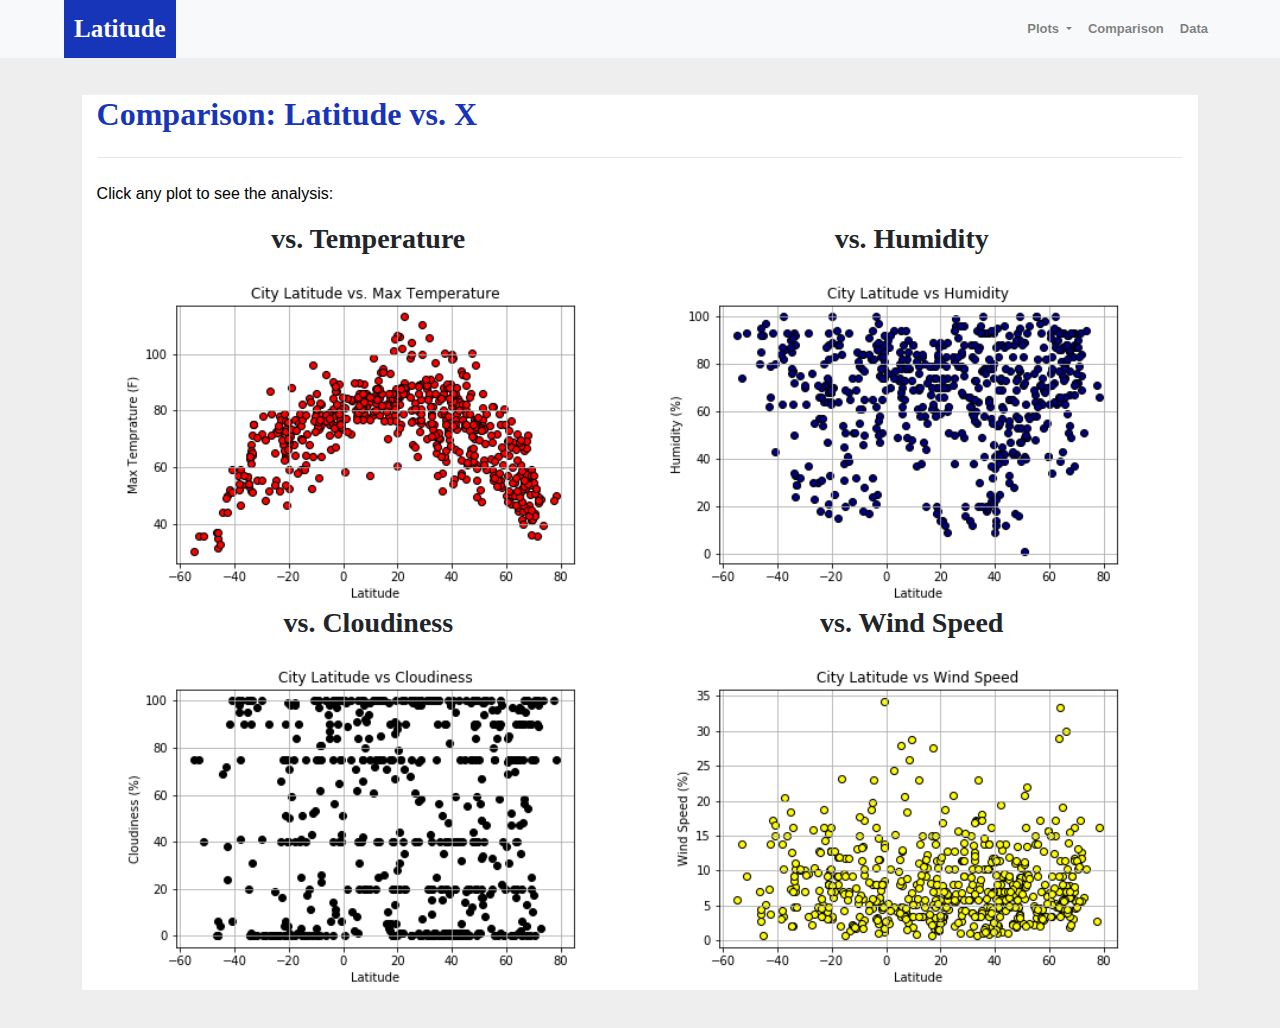
<file: ComparePage.html>
<!DOCTYPE html>
<html lang="en">

<head>
  <meta charset="UTF-8">
  <title>Comparison page</title>
  <link rel="stylesheet" href="https://stackpath.bootstrapcdn.com/bootstrap/4.3.1/css/bootstrap.min.css" integrity="sha384-ggOyR0iXCbMQv3Xipma34MD+dH/1fQ784/j6cY/iJTQUOhcWr7x9JvoRxT2MZw1T" crossorigin="anonymous">

  <script src="https://code.jquery.com/jquery-3.3.1.slim.min.js" integrity="sha384-q8i/X+965DzO0rT7abK41JStQIAqVgRVzpbzo5smXKp4YfRvH+8abtTE1Pi6jizo" crossorigin="anonymous"></script>
  <script src="https://cdnjs.cloudflare.com/ajax/libs/popper.js/1.14.7/umd/popper.min.js" integrity="sha384-UO2eT0CpHqdSJQ6hJty5KVphtPhzWj9WO1clHTMGa3JDZwrnQq4sF86dIHNDz0W1" crossorigin="anonymous"></script>
  <script src="https://stackpath.bootstrapcdn.com/bootstrap/4.3.1/js/bootstrap.min.js" integrity="sha384-JjSmVgyd0p3pXB1rRibZUAYoIIy6OrQ6VrjIEaFf/nJGzIxFDsf4x0xIM+B07jRM" crossorigin="anonymous"></script>

  <link rel="stylesheet" href="style.css">
</head>
<body>
    <nav class="navbar navbar-expand-lg navbar-light bg-light">
        <a class="navbar-brand" href="index.html">Latitude</a>
        <button class="navbar-toggler" type="button" data-toggle="collapse" data-target="#navbarSupportedContent" aria-controls="navbarSupportedContent" aria-expanded="false" aria-label="Toggle navigation">
            <span class="navbar-toggler-icon"></span>
        </button>
        
        <div class="collapse navbar-collapse" id="navbarSupportedContent">
            <ul class="navbar-nav mr-auto">
            <li class="nav-item dropdown">
                <a class="nav-link dropdown-toggle" href="#" id="navbarDropdown" role="button" data-toggle="dropdown" aria-haspopup="true" aria-expanded="false">
                Plots
                </a>
                <div class="dropdown-menu" aria-labelledby="navbarDropdown">
                <a class="dropdown-item" href="VisualPage1.html">Temperature</a>
                <a class="dropdown-item" href="VisualPage2.html">Humidity</a>            
                <a class="dropdown-item" href="VisualPage3.html">Cloudiness</a>
                <a class="dropdown-item" href="VisualPage4.html">Wind Speed</a>
                </div>
            </li>
            <li class="nav-item">
                <a class="nav-link" href="#">Comparison<span class="sr-only">(current)</span></a>
            </li>
            <li class="nav-item">
                <a class="nav-link" href="DataPage.html">Data</a>
            </li>
            </ul>
        </div>
    </nav>
    <div class="content">
        <div class="col-sm-12 col-md-12" >
            <h2 class="text-left">Comparison: Latitude vs. X</h2>
            <hr class="my-4">
            <p>Click any plot to see the analysis:</p>
            <div class="container">
                <div class="row imagetiles">
                    <div class="col-lg-6 col-sm-12">
                        <h3 class="text-center">vs. Temperature</h3>
                        <a href="VisualPage1.html">
                            <img src="assets/temperature.png" class="rounded float-left thumbnail" alt="Latitude vs Temperature">
                        </a>
                    </div>
                    <div class="col-lg-6  col-sm-12">
                        <h3 class="text-center">vs. Humidity</h3>
                        <a href="VisualPage2.html">
                            <img src="assets/humidity.png" class="rounded float right thumbnail" alt="Latitude vs Humidity">
                        </a>
                    </div>
                    <div class="col-lg-6 col-sm-12">
                        <h3 class="text-center">vs. Cloudiness</h3>
                        <a href="VisualPage3.html">
                            <img src="assets/cloudiness.png" class="rounded float-left  thumbnail" alt="Latitude vs Cloudiness">
                        </a>
                    </div>
                    <div class="col-lg-6 col-sm-12">
                        <h3 class="text-center">vs. Wind Speed</h3>
                        <a href="VisualPage4.html">
                            <img src="assets/windspeed.png" class="rounded float right  thumbnail" alt="Latitude vs Wind Speed">
                        </a>
                    </div>
                </div>
            </div>
        </div>
    </div>
</body>
</file>
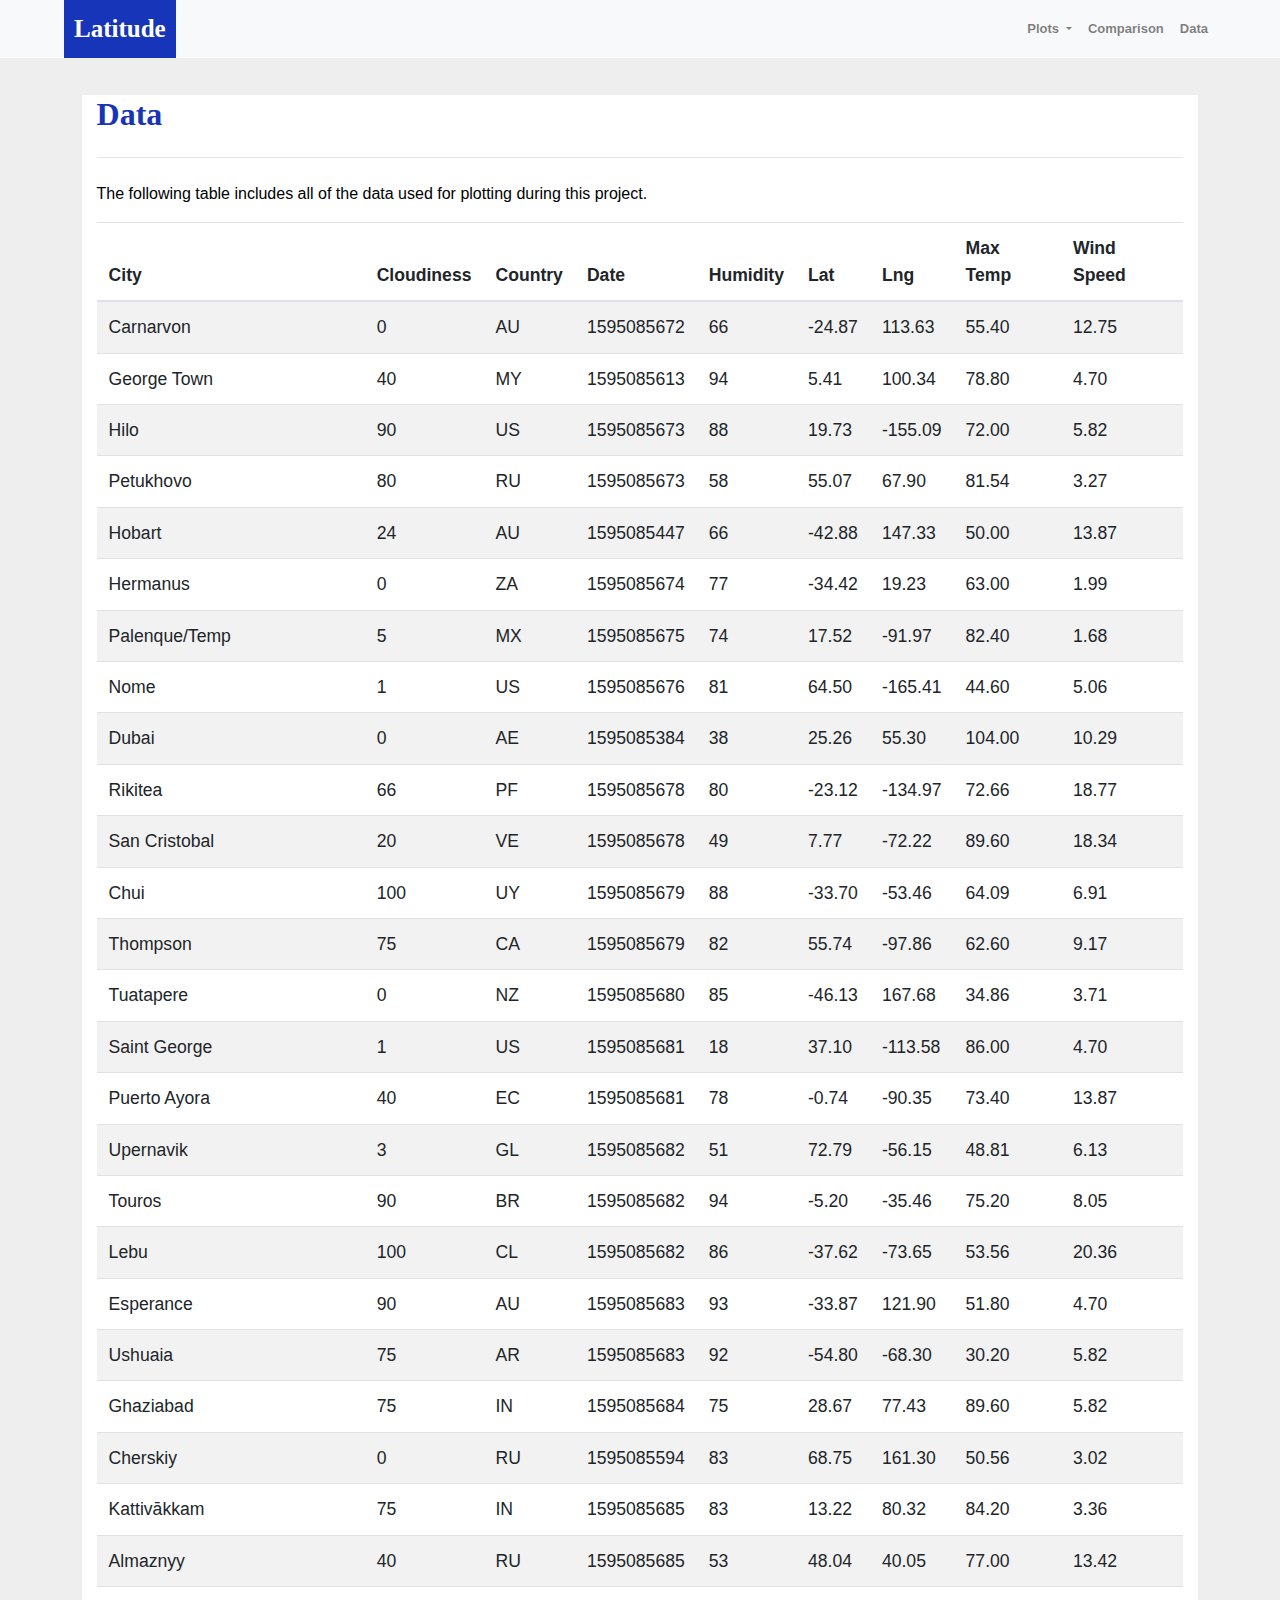
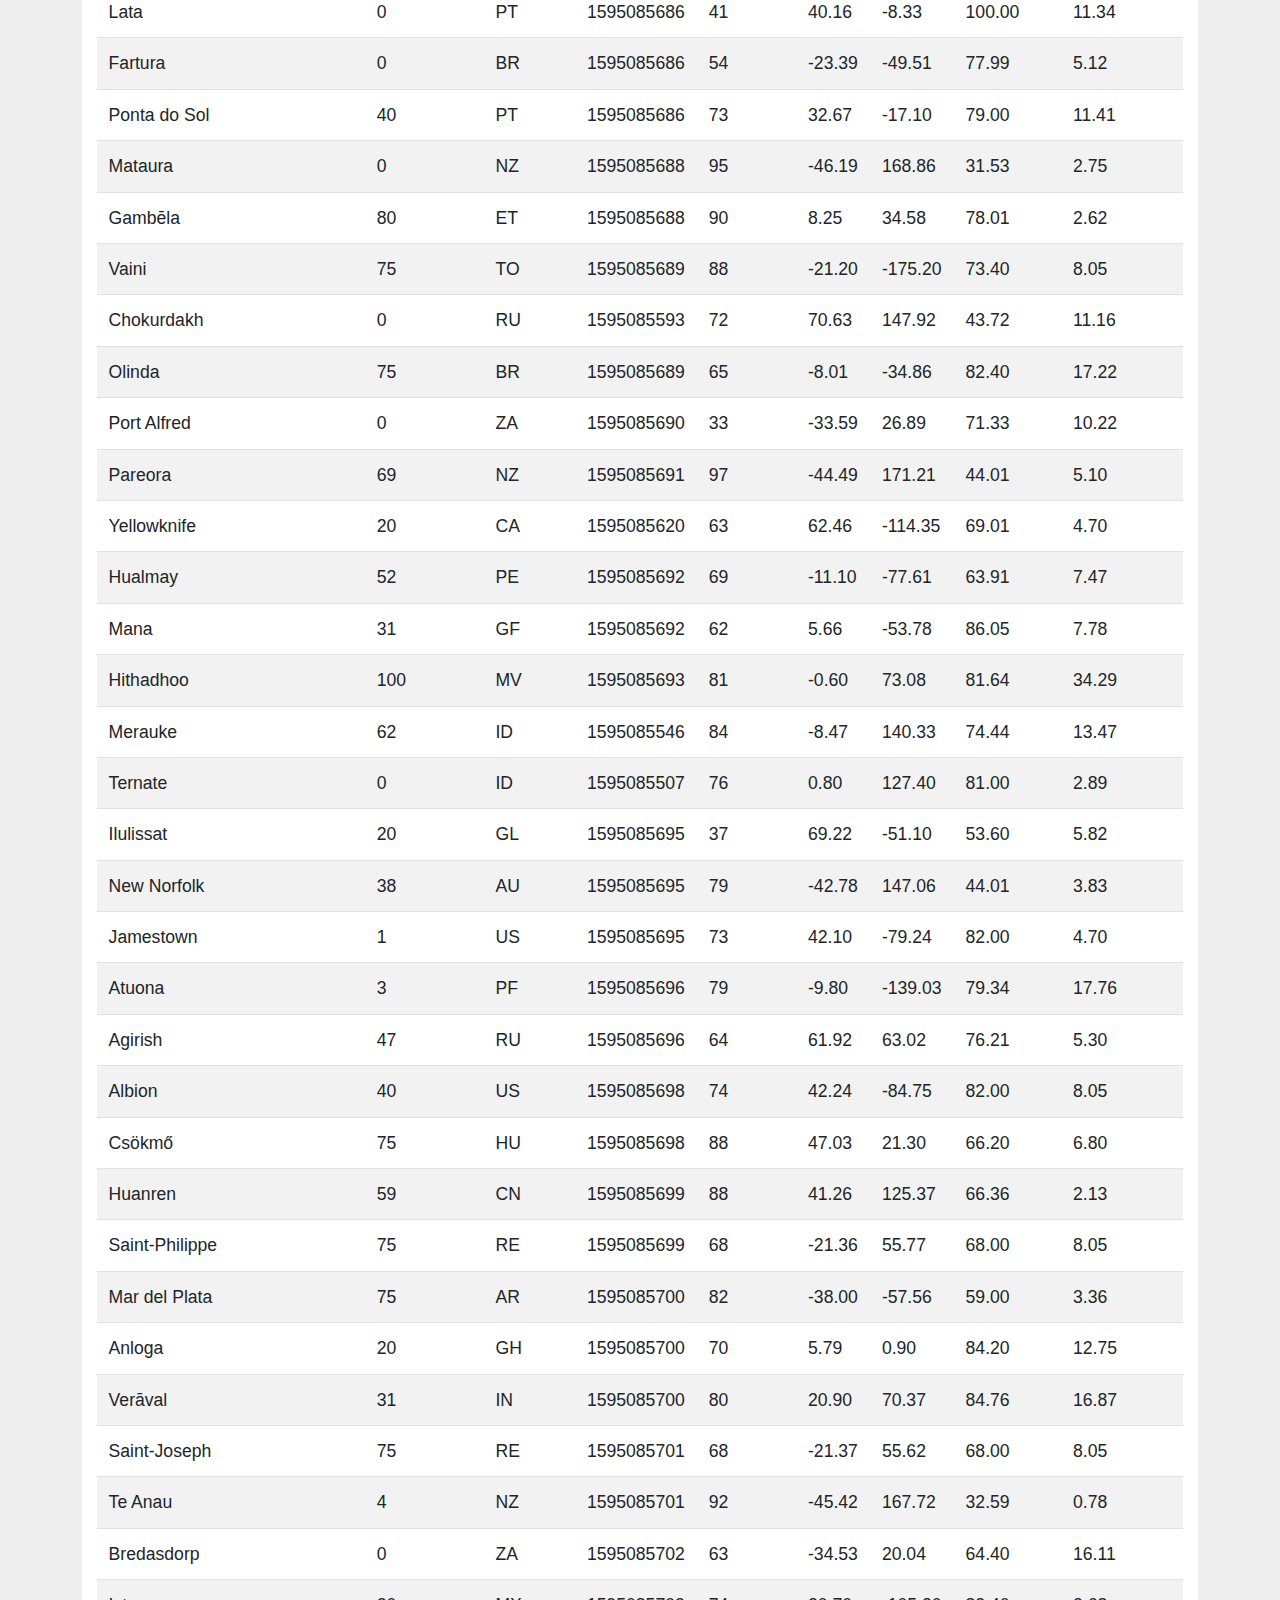
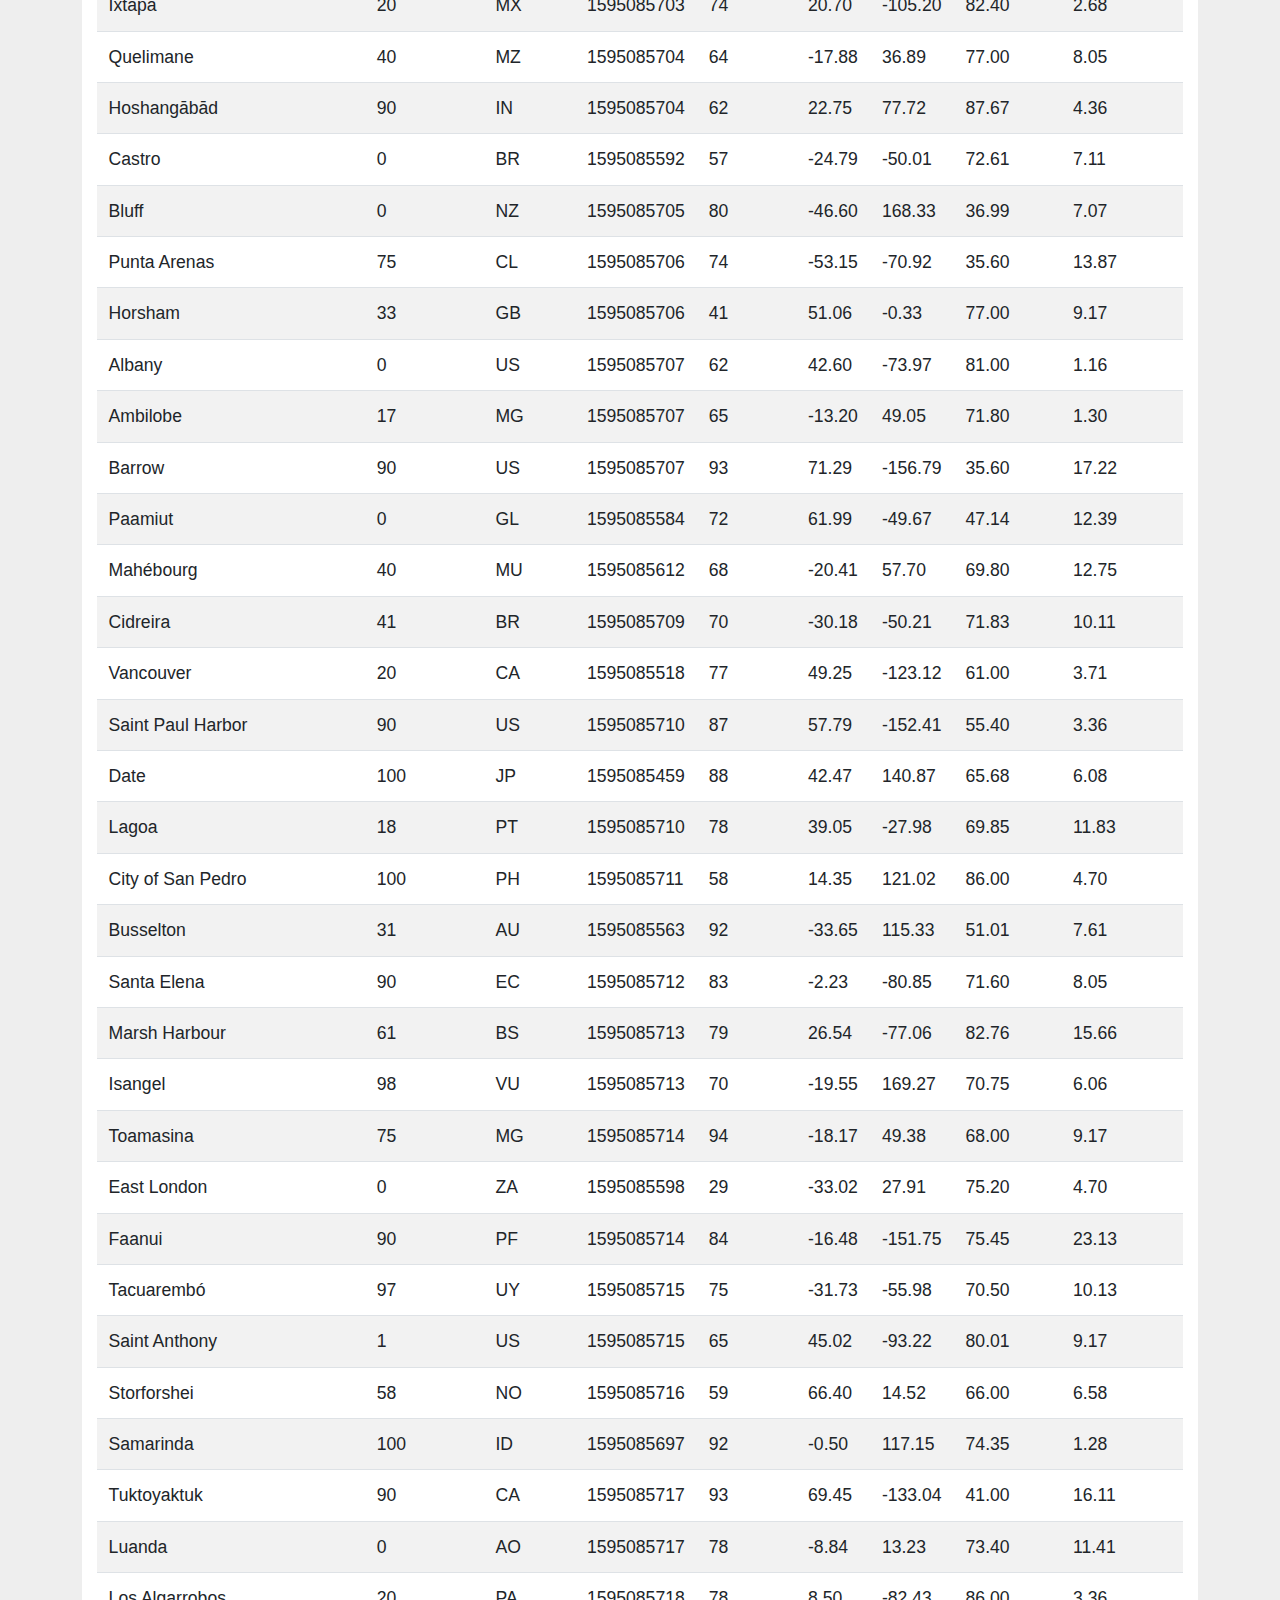
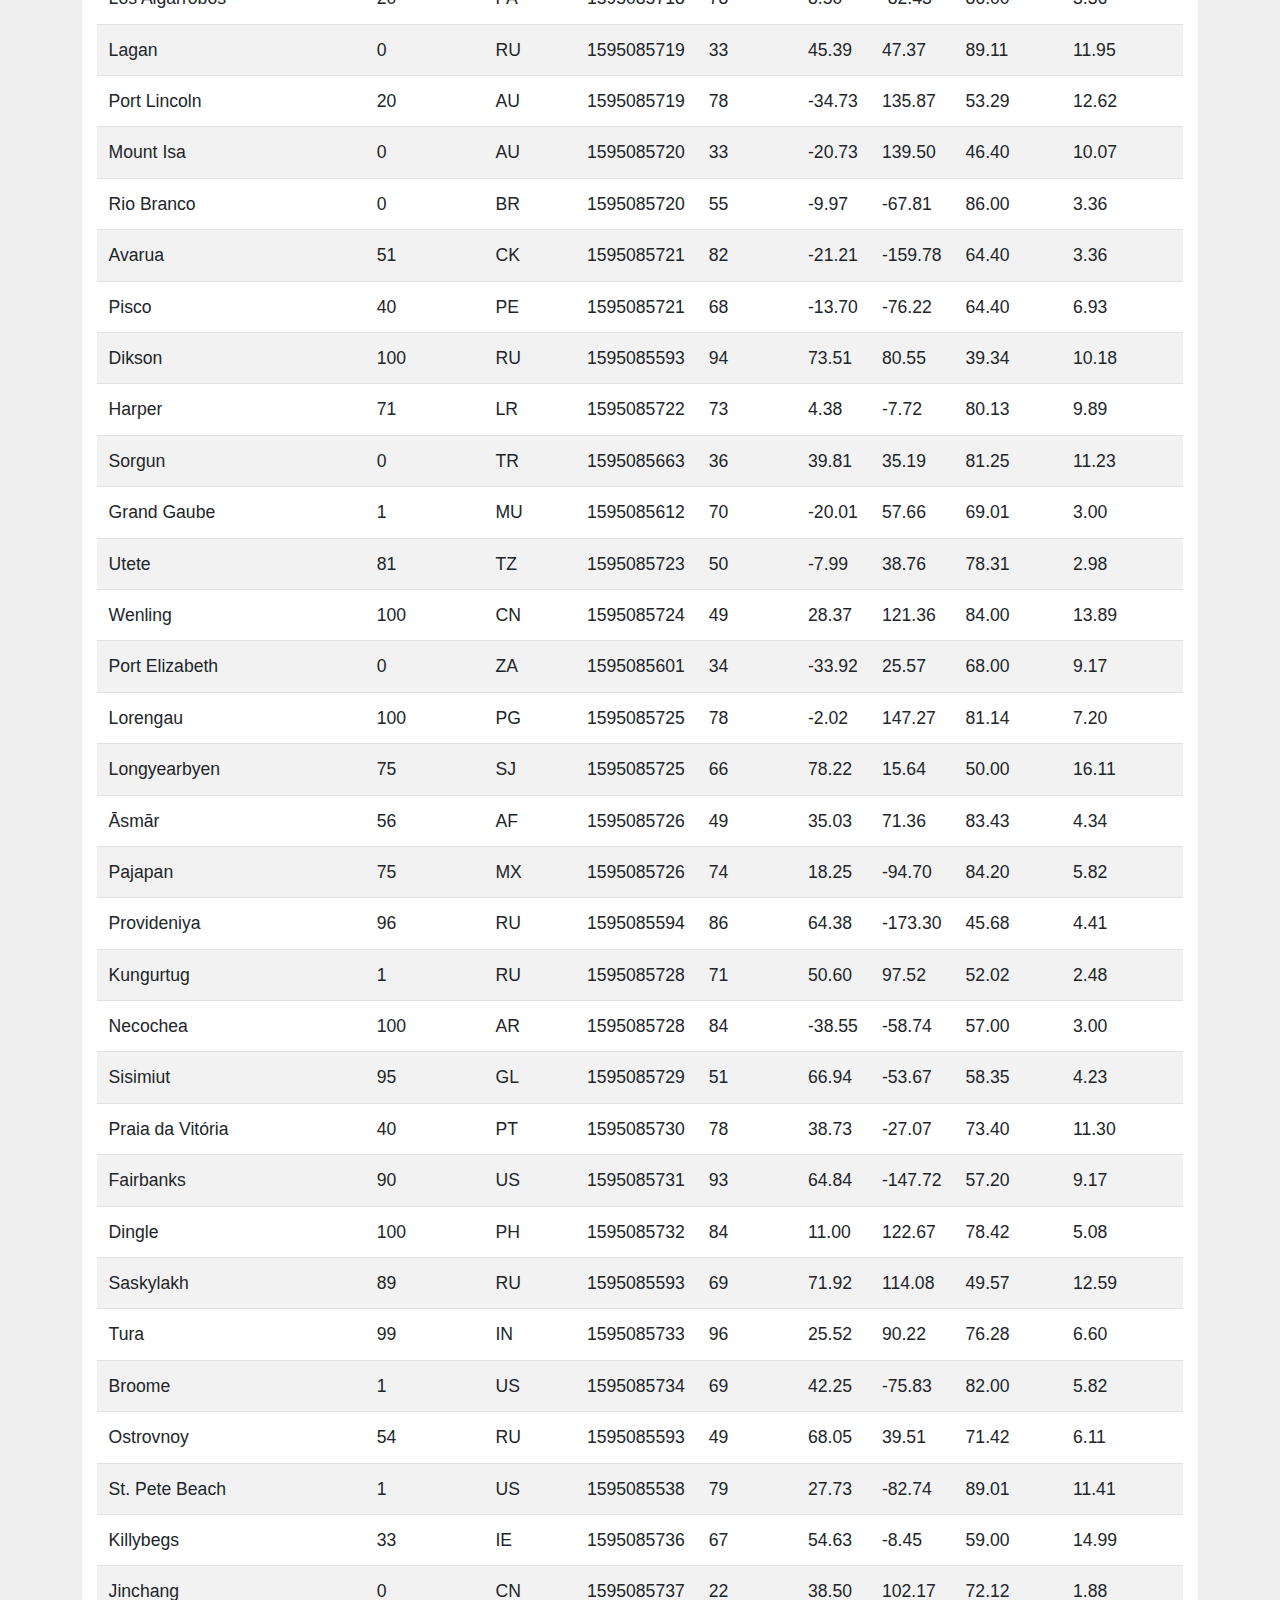
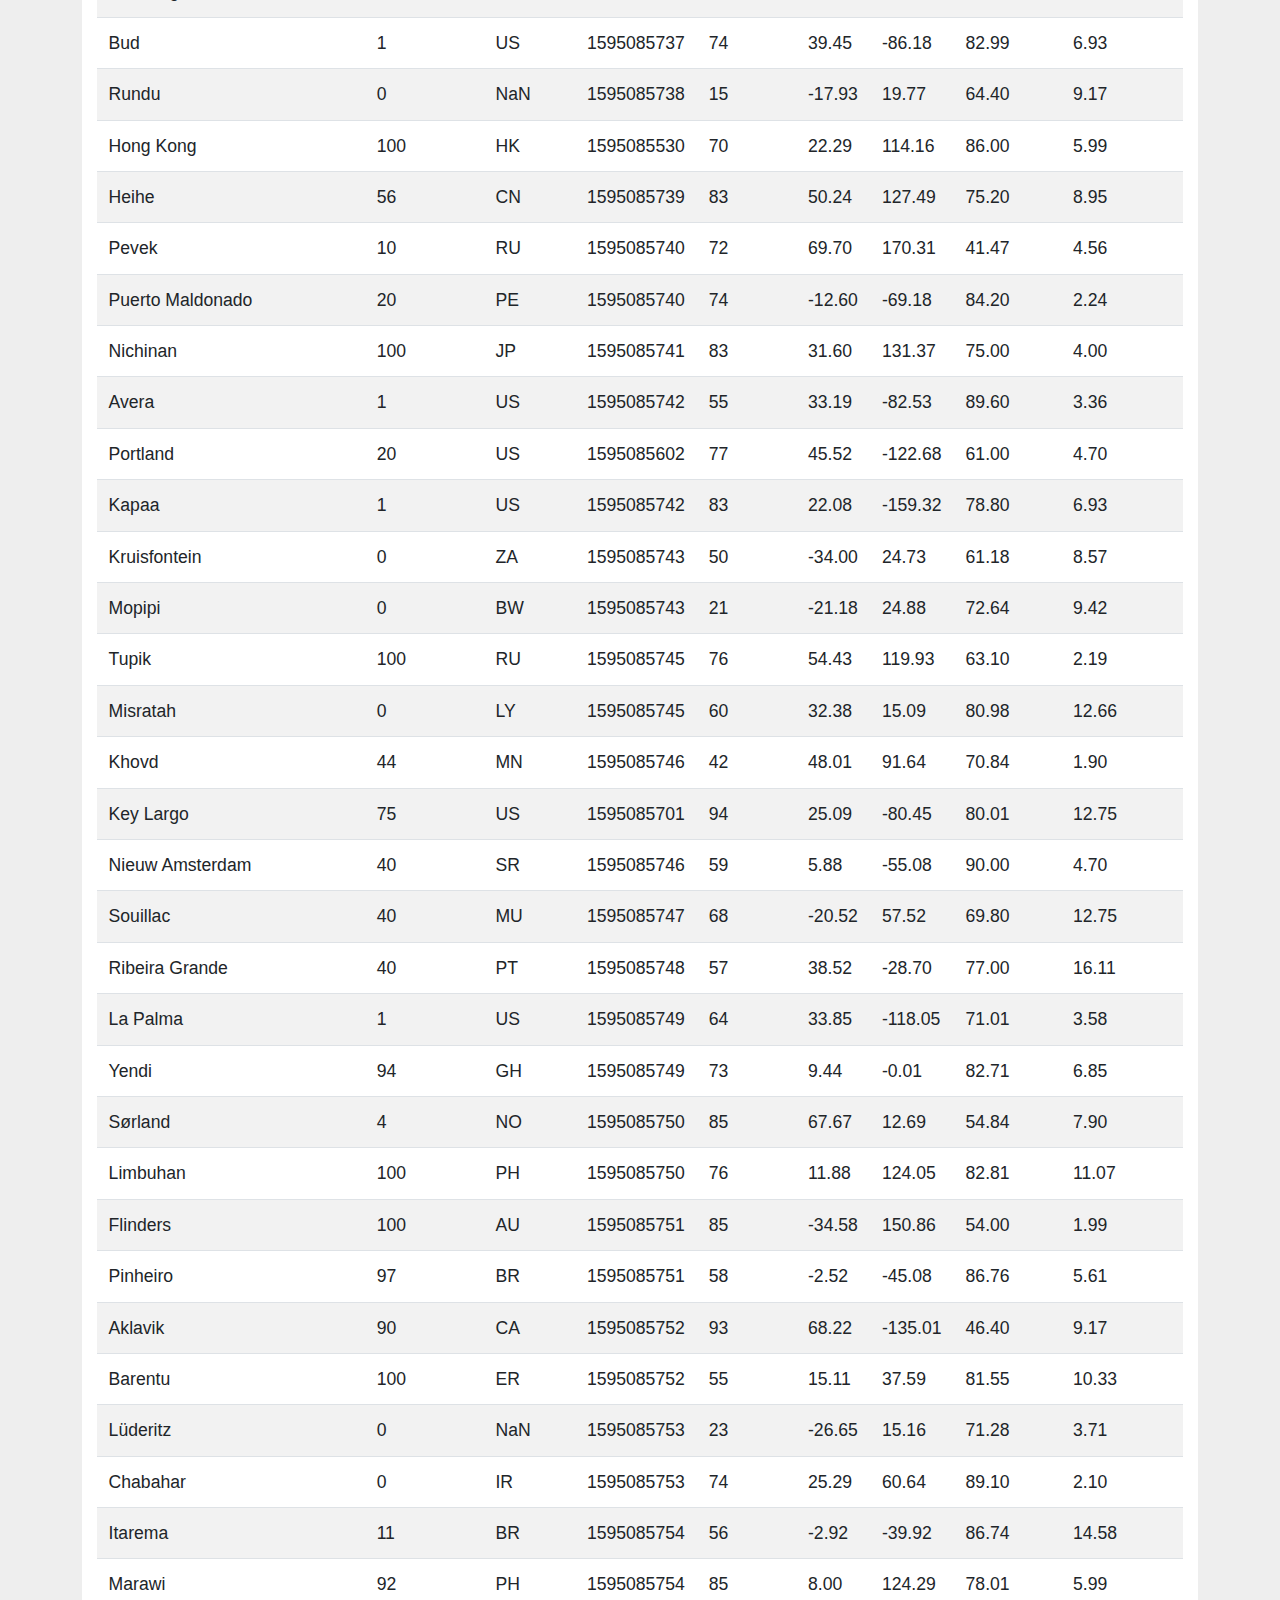
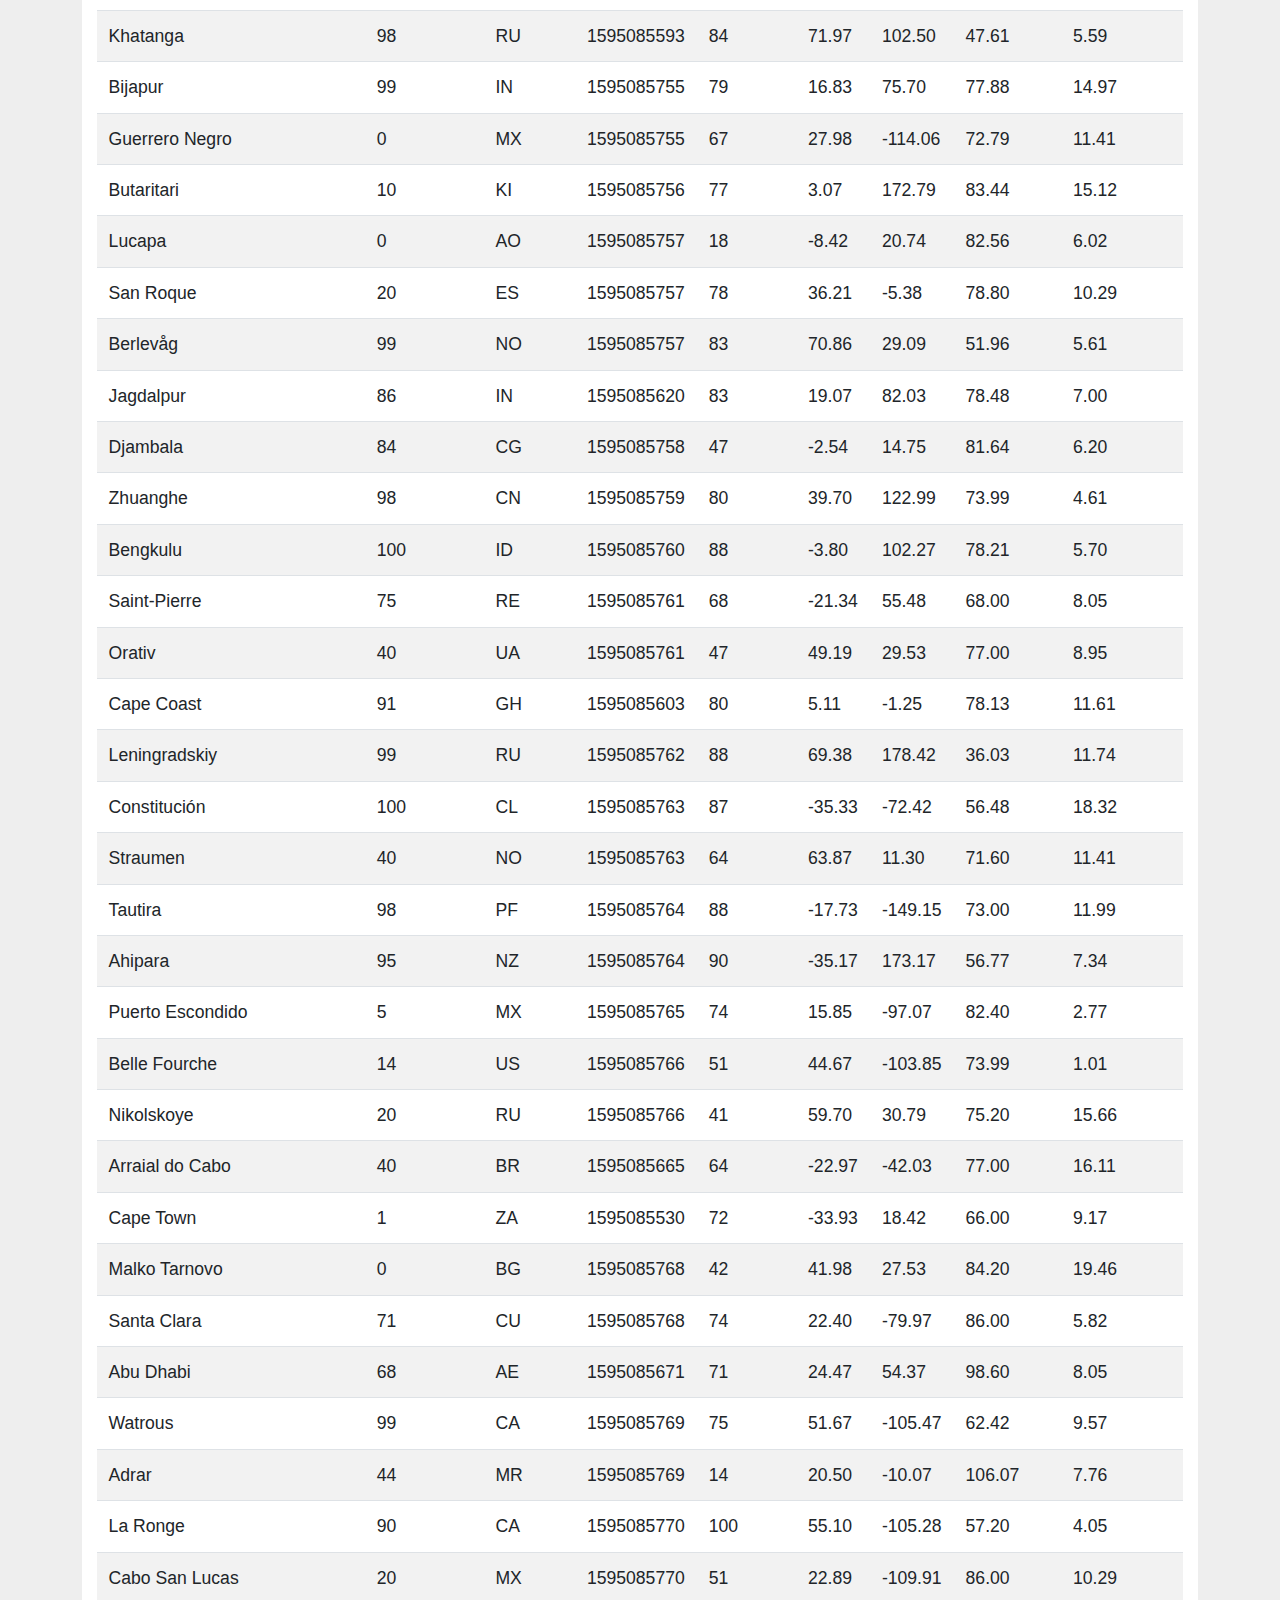
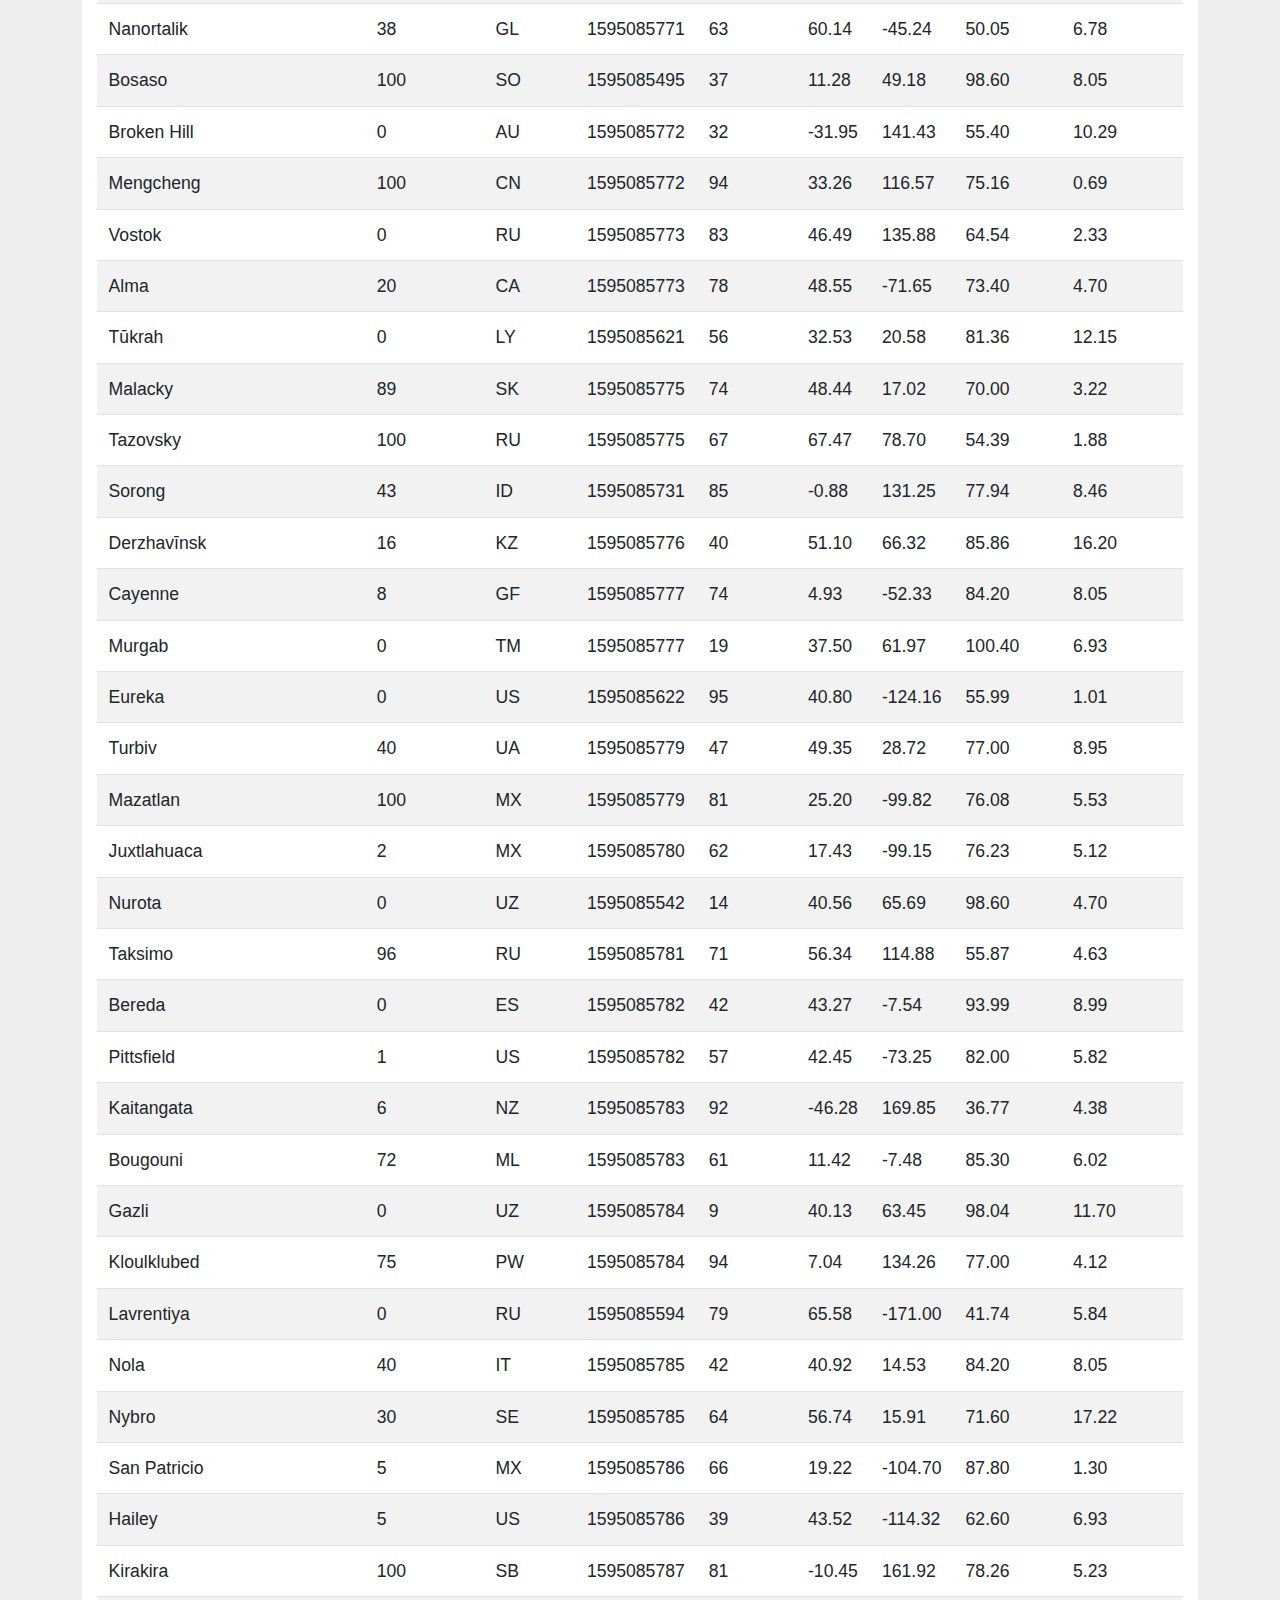
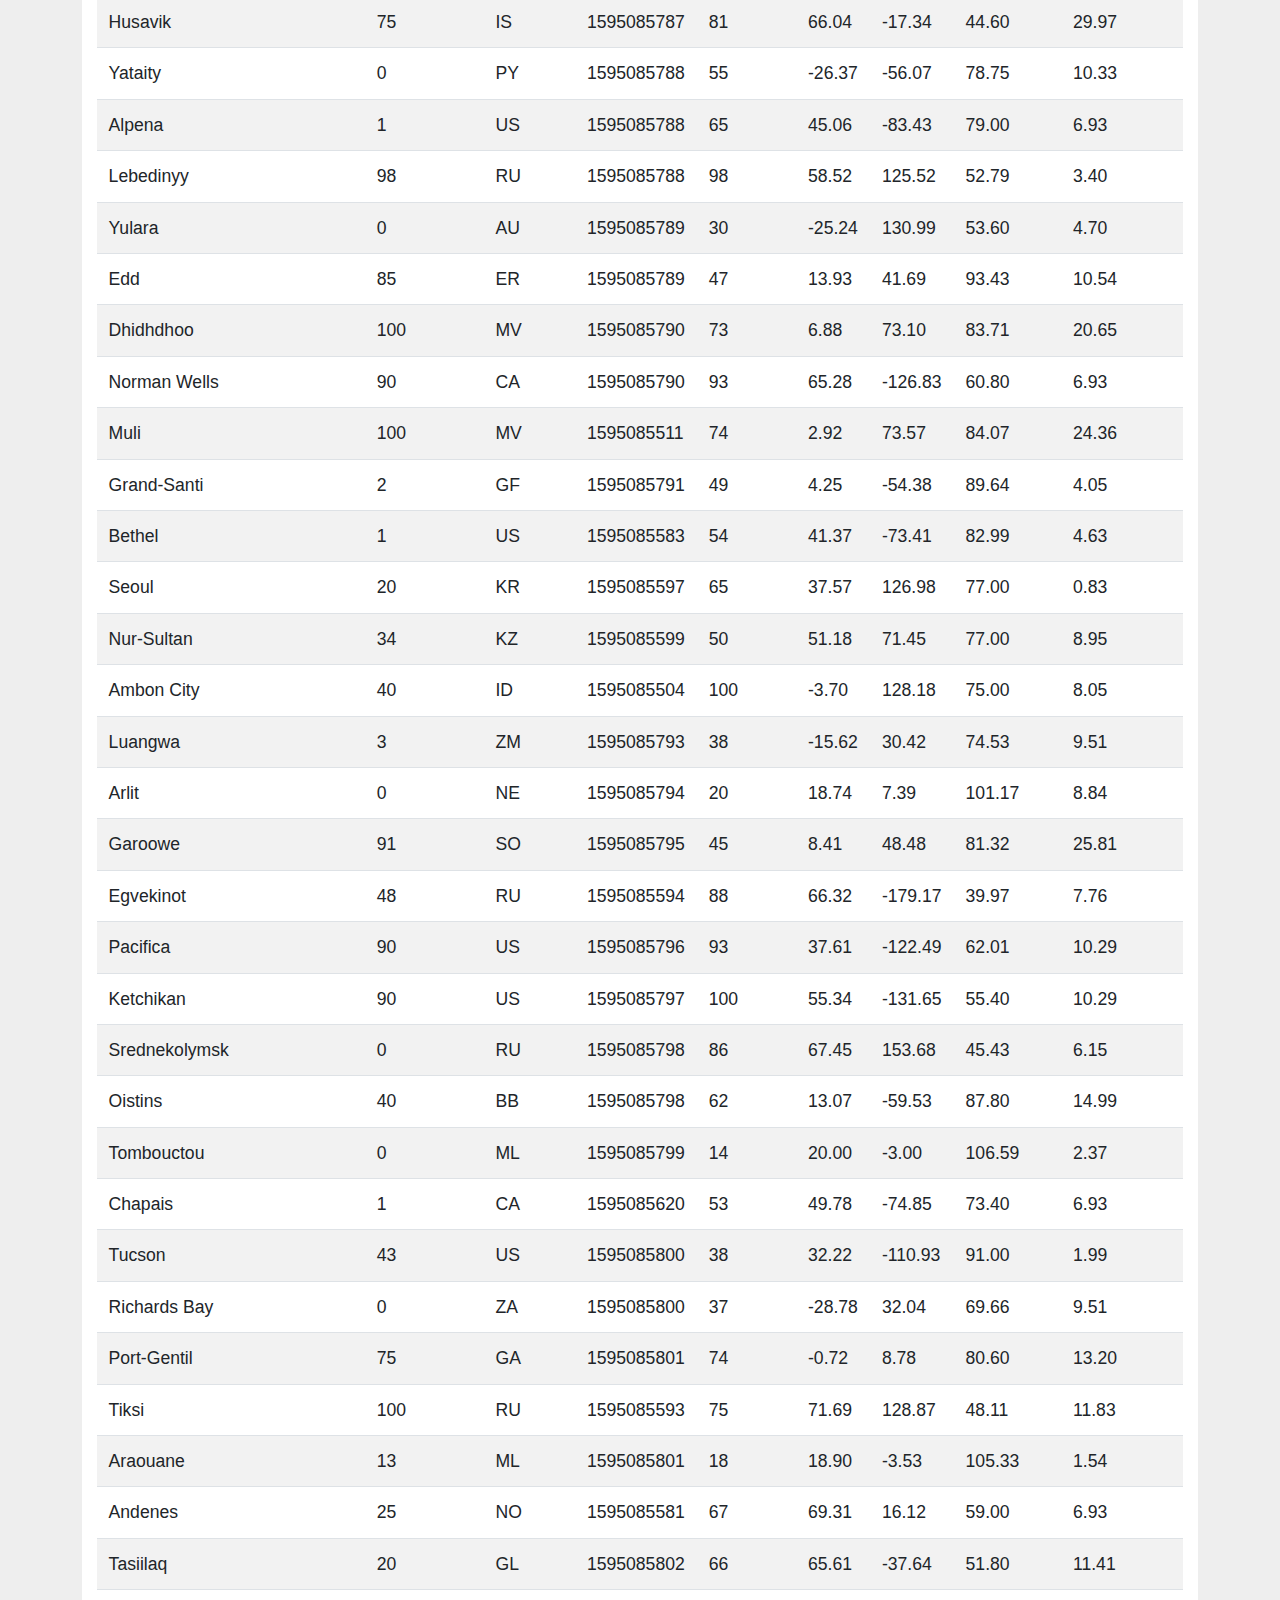
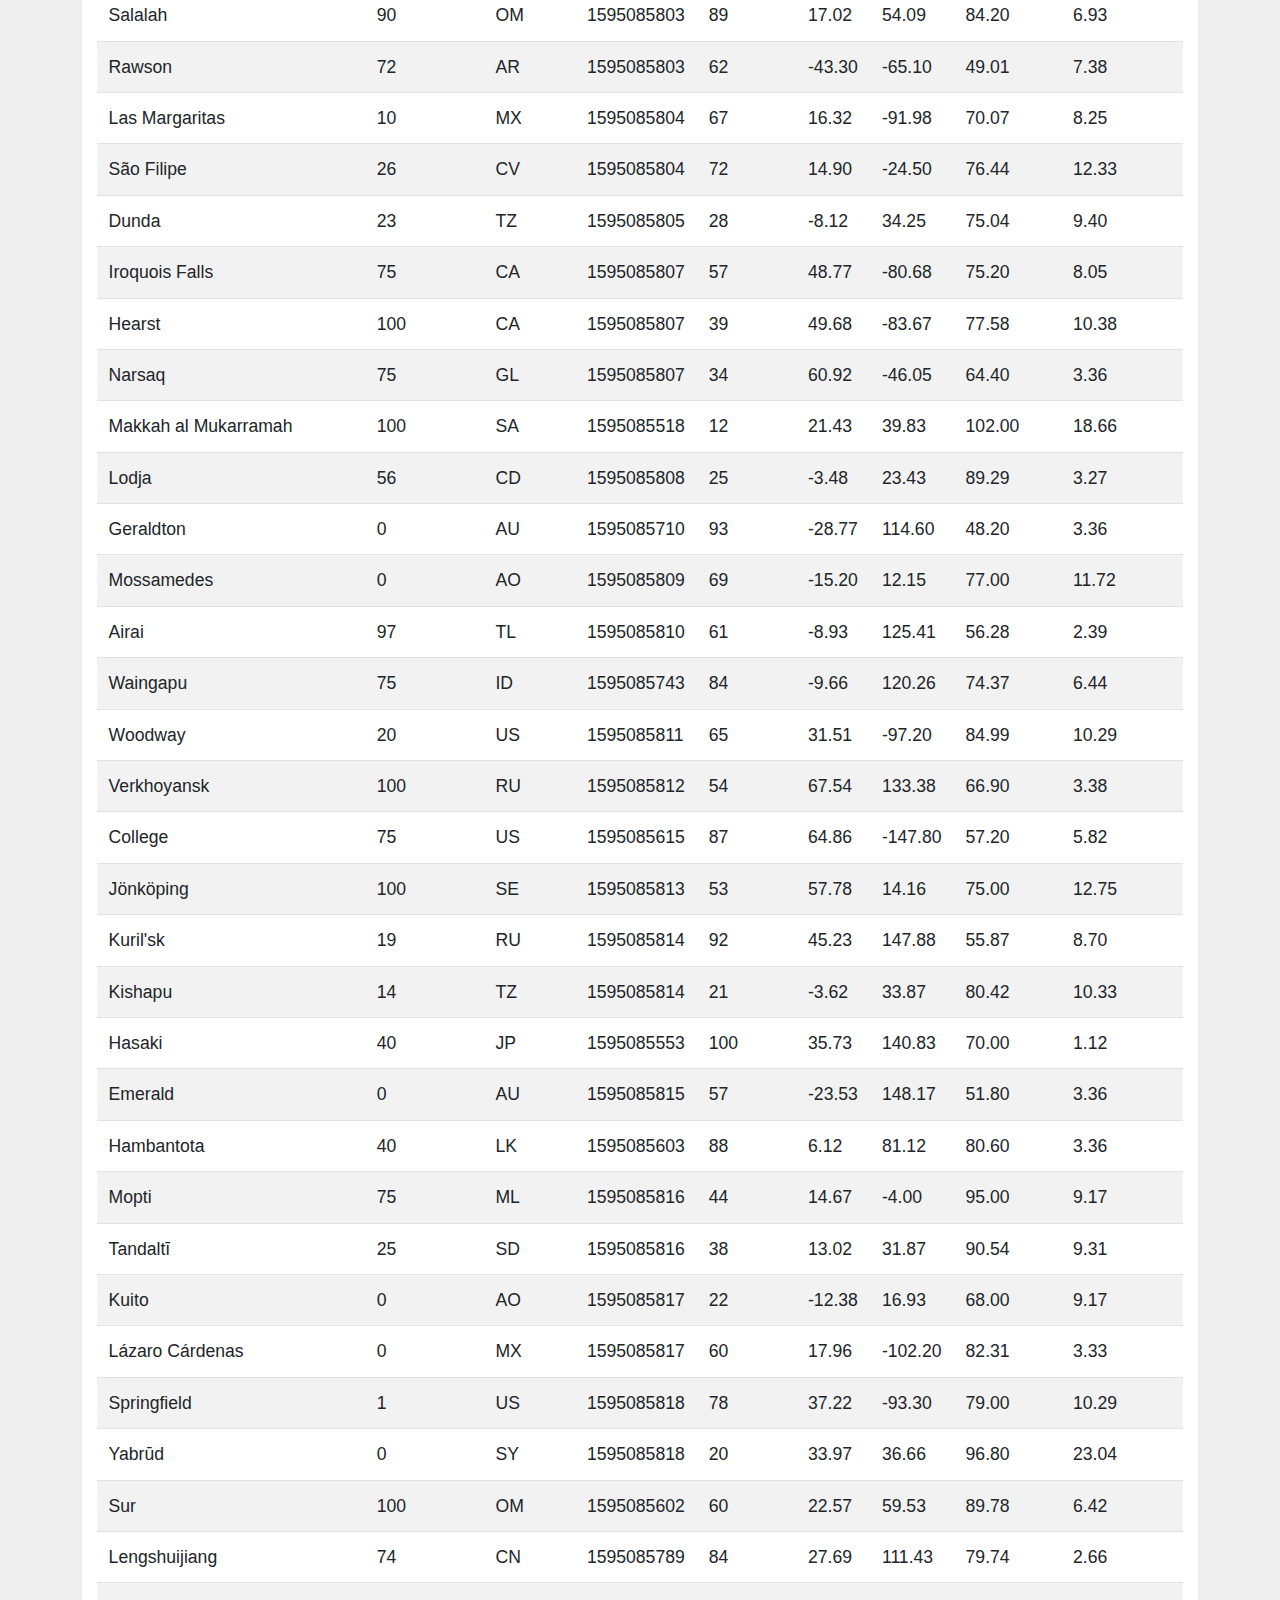
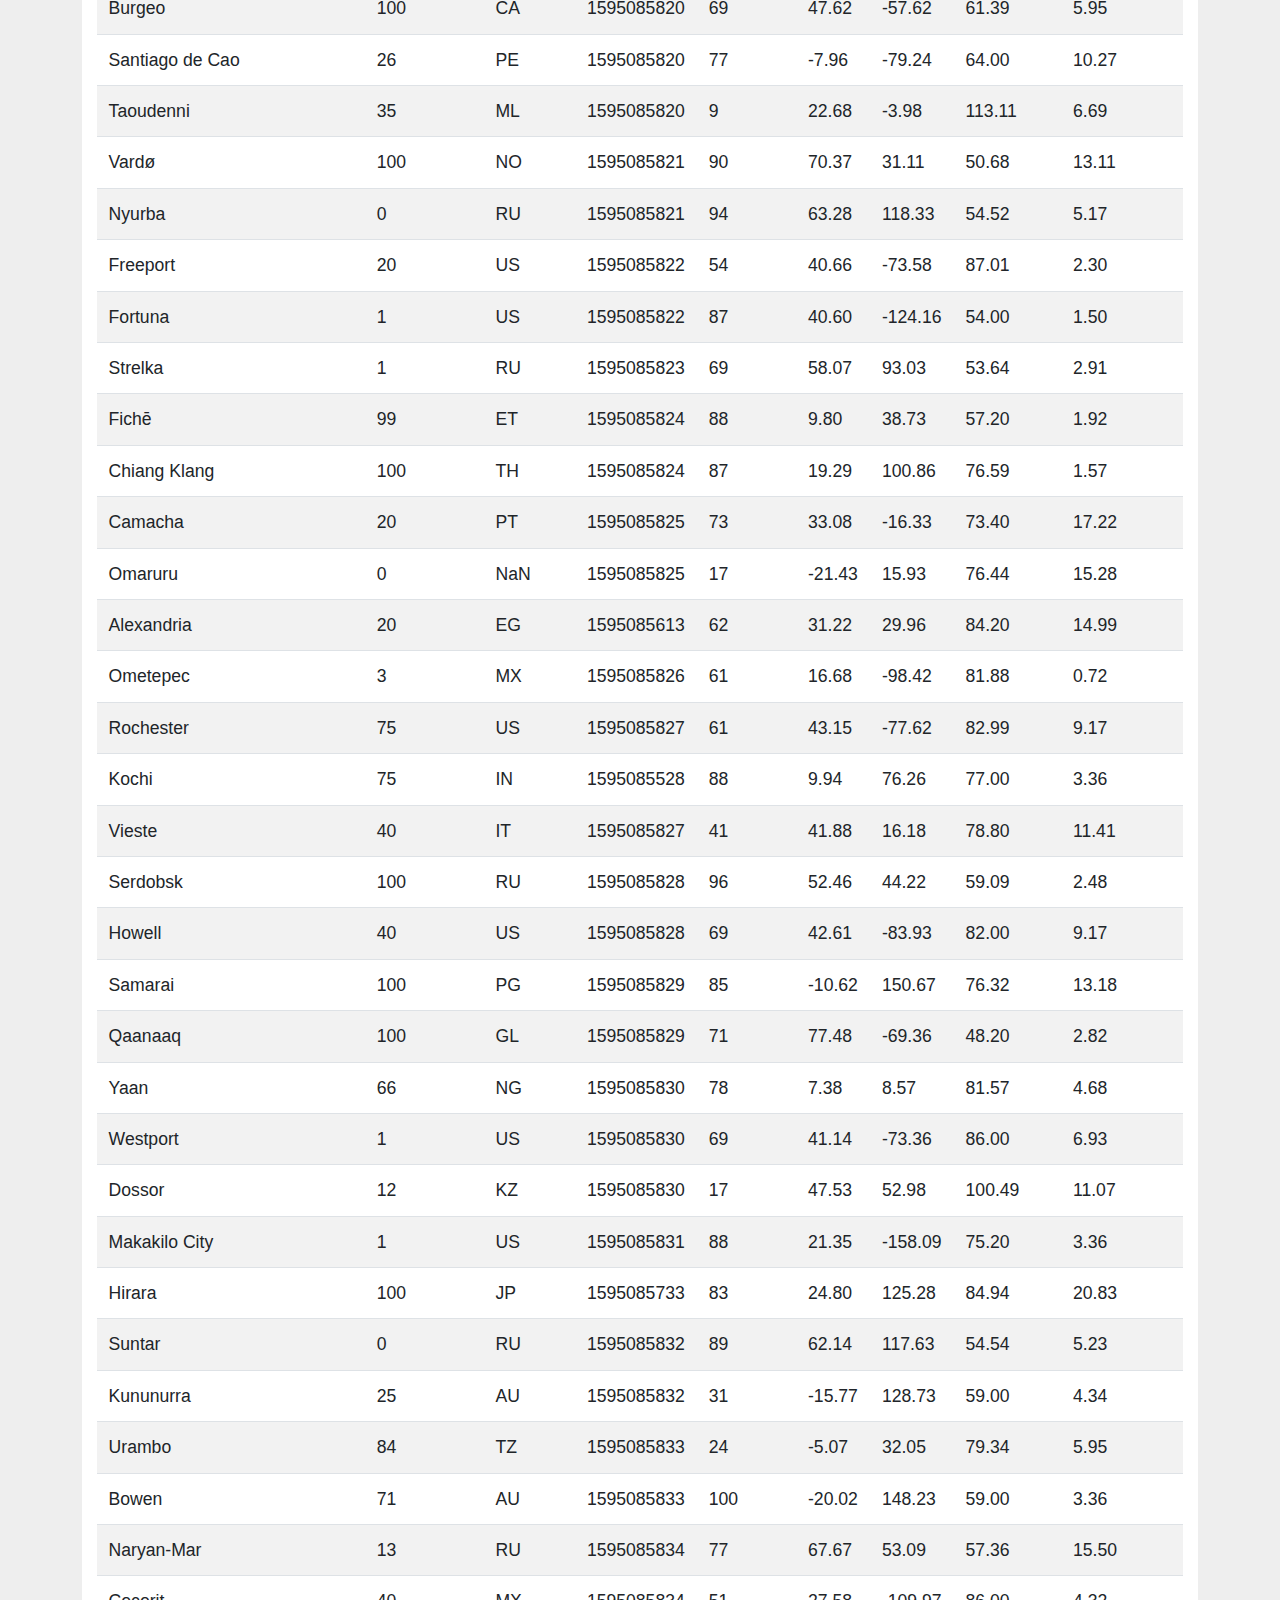
<file: DataPage.html>
<!DOCTYPE html>
<html lang="en">

<head>
  <meta charset="UTF-8">
  <title>Data page</title>
  <link rel="stylesheet" href="https://stackpath.bootstrapcdn.com/bootstrap/4.3.1/css/bootstrap.min.css" integrity="sha384-ggOyR0iXCbMQv3Xipma34MD+dH/1fQ784/j6cY/iJTQUOhcWr7x9JvoRxT2MZw1T" crossorigin="anonymous">

  <script src="https://code.jquery.com/jquery-3.3.1.slim.min.js" integrity="sha384-q8i/X+965DzO0rT7abK41JStQIAqVgRVzpbzo5smXKp4YfRvH+8abtTE1Pi6jizo" crossorigin="anonymous"></script>
  <script src="https://cdnjs.cloudflare.com/ajax/libs/popper.js/1.14.7/umd/popper.min.js" integrity="sha384-UO2eT0CpHqdSJQ6hJty5KVphtPhzWj9WO1clHTMGa3JDZwrnQq4sF86dIHNDz0W1" crossorigin="anonymous"></script>
  <script src="https://stackpath.bootstrapcdn.com/bootstrap/4.3.1/js/bootstrap.min.js" integrity="sha384-JjSmVgyd0p3pXB1rRibZUAYoIIy6OrQ6VrjIEaFf/nJGzIxFDsf4x0xIM+B07jRM" crossorigin="anonymous"></script>

  <link rel="stylesheet" href="style.css">
</head>
<body>
    <nav class="navbar navbar-expand-lg navbar-light bg-light">
        <a class="navbar-brand" href="index.html">Latitude</a>
        <button class="navbar-toggler" type="button" data-toggle="collapse" data-target="#navbarSupportedContent" aria-controls="navbarSupportedContent" aria-expanded="false" aria-label="Toggle navigation">
            <span class="navbar-toggler-icon"></span>
        </button>
        
        <div class="collapse navbar-collapse" id="navbarSupportedContent">
            <ul class="navbar-nav mr-auto">
            <li class="nav-item dropdown">
                <a class="nav-link dropdown-toggle" href="#" id="navbarDropdown" role="button" data-toggle="dropdown" aria-haspopup="true" aria-expanded="false">
                Plots
                </a>
                <div class="dropdown-menu" aria-labelledby="navbarDropdown">
                    <a class="dropdown-item" href="VisualPage1.html">Temperature</a>
                    <a class="dropdown-item" href="VisualPage2.html">Humidity</a>            
                    <a class="dropdown-item" href="VisualPage3.html">Cloudiness</a>
                    <a class="dropdown-item" href="VisualPage4.html">Wind Speed</a>
                </div>
            </li>
            <li class="nav-item">
                <a class="nav-link" href="ComparePage.html">Comparison</a>
            </li>
            <li class="nav-item">
                <a class="nav-link" href="DataPage.html">Data</a>
            </li>
            </ul>
        </div>
    </nav>
    <div class="content">
        <div class="col-sm-12 col-md-12" >
            <h2 class="text-left">Data</h2>
            <hr class="my-4">
            <p>The following table includes all of the data used for plotting during this project.</p>
            <table id="table" class="table table-striped">
                <thead>
                    <tr style="text-align: left;">
                      <th>City</th>
                      <th>Cloudiness</th>
                      <th>Country</th>
                      <th>Date</th>
                      <th>Humidity</th>
                      <th>Lat</th>
                      <th>Lng</th>
                      <th>Max Temp</th>
                      <th>Wind Speed</th>
                    </tr>
                </thead>
                  <tbody>
                    <tr>
                      <td>Carnarvon</td>
                      <td>0</td>
                      <td>AU</td>
                      <td>1595085672</td>
                      <td>66</td>
                      <td>-24.87</td>
                      <td>113.63</td>
                      <td>55.40</td>
                      <td>12.75</td>
                    </tr>
                    <tr>
                      <td>George Town</td>
                      <td>40</td>
                      <td>MY</td>
                      <td>1595085613</td>
                      <td>94</td>
                      <td>5.41</td>
                      <td>100.34</td>
                      <td>78.80</td>
                      <td>4.70</td>
                    </tr>
                    <tr>
                      <td>Hilo</td>
                      <td>90</td>
                      <td>US</td>
                      <td>1595085673</td>
                      <td>88</td>
                      <td>19.73</td>
                      <td>-155.09</td>
                      <td>72.00</td>
                      <td>5.82</td>
                    </tr>
                    <tr>
                      <td>Petukhovo</td>
                      <td>80</td>
                      <td>RU</td>
                      <td>1595085673</td>
                      <td>58</td>
                      <td>55.07</td>
                      <td>67.90</td>
                      <td>81.54</td>
                      <td>3.27</td>
                    </tr>
                    <tr>
                      <td>Hobart</td>
                      <td>24</td>
                      <td>AU</td>
                      <td>1595085447</td>
                      <td>66</td>
                      <td>-42.88</td>
                      <td>147.33</td>
                      <td>50.00</td>
                      <td>13.87</td>
                    </tr>
                    <tr>
                      <td>Hermanus</td>
                      <td>0</td>
                      <td>ZA</td>
                      <td>1595085674</td>
                      <td>77</td>
                      <td>-34.42</td>
                      <td>19.23</td>
                      <td>63.00</td>
                      <td>1.99</td>
                    </tr>
                    <tr>
                      <td>Palenque/Temp</td>
                      <td>5</td>
                      <td>MX</td>
                      <td>1595085675</td>
                      <td>74</td>
                      <td>17.52</td>
                      <td>-91.97</td>
                      <td>82.40</td>
                      <td>1.68</td>
                    </tr>
                    <tr>
                      <td>Nome</td>
                      <td>1</td>
                      <td>US</td>
                      <td>1595085676</td>
                      <td>81</td>
                      <td>64.50</td>
                      <td>-165.41</td>
                      <td>44.60</td>
                      <td>5.06</td>
                    </tr>
                    <tr>
                      <td>Dubai</td>
                      <td>0</td>
                      <td>AE</td>
                      <td>1595085384</td>
                      <td>38</td>
                      <td>25.26</td>
                      <td>55.30</td>
                      <td>104.00</td>
                      <td>10.29</td>
                    </tr>
                    <tr>
                      <td>Rikitea</td>
                      <td>66</td>
                      <td>PF</td>
                      <td>1595085678</td>
                      <td>80</td>
                      <td>-23.12</td>
                      <td>-134.97</td>
                      <td>72.66</td>
                      <td>18.77</td>
                    </tr>
                    <tr>
                      <td>San Cristobal</td>
                      <td>20</td>
                      <td>VE</td>
                      <td>1595085678</td>
                      <td>49</td>
                      <td>7.77</td>
                      <td>-72.22</td>
                      <td>89.60</td>
                      <td>18.34</td>
                    </tr>
                    <tr>
                      <td>Chui</td>
                      <td>100</td>
                      <td>UY</td>
                      <td>1595085679</td>
                      <td>88</td>
                      <td>-33.70</td>
                      <td>-53.46</td>
                      <td>64.09</td>
                      <td>6.91</td>
                    </tr>
                    <tr>
                      <td>Thompson</td>
                      <td>75</td>
                      <td>CA</td>
                      <td>1595085679</td>
                      <td>82</td>
                      <td>55.74</td>
                      <td>-97.86</td>
                      <td>62.60</td>
                      <td>9.17</td>
                    </tr>
                    <tr>
                      <td>Tuatapere</td>
                      <td>0</td>
                      <td>NZ</td>
                      <td>1595085680</td>
                      <td>85</td>
                      <td>-46.13</td>
                      <td>167.68</td>
                      <td>34.86</td>
                      <td>3.71</td>
                    </tr>
                    <tr>
                      <td>Saint George</td>
                      <td>1</td>
                      <td>US</td>
                      <td>1595085681</td>
                      <td>18</td>
                      <td>37.10</td>
                      <td>-113.58</td>
                      <td>86.00</td>
                      <td>4.70</td>
                    </tr>
                    <tr>
                      <td>Puerto Ayora</td>
                      <td>40</td>
                      <td>EC</td>
                      <td>1595085681</td>
                      <td>78</td>
                      <td>-0.74</td>
                      <td>-90.35</td>
                      <td>73.40</td>
                      <td>13.87</td>
                    </tr>
                    <tr>
                      <td>Upernavik</td>
                      <td>3</td>
                      <td>GL</td>
                      <td>1595085682</td>
                      <td>51</td>
                      <td>72.79</td>
                      <td>-56.15</td>
                      <td>48.81</td>
                      <td>6.13</td>
                    </tr>
                    <tr>
                      <td>Touros</td>
                      <td>90</td>
                      <td>BR</td>
                      <td>1595085682</td>
                      <td>94</td>
                      <td>-5.20</td>
                      <td>-35.46</td>
                      <td>75.20</td>
                      <td>8.05</td>
                    </tr>
                    <tr>
                      <td>Lebu</td>
                      <td>100</td>
                      <td>CL</td>
                      <td>1595085682</td>
                      <td>86</td>
                      <td>-37.62</td>
                      <td>-73.65</td>
                      <td>53.56</td>
                      <td>20.36</td>
                    </tr>
                    <tr>
                      <td>Esperance</td>
                      <td>90</td>
                      <td>AU</td>
                      <td>1595085683</td>
                      <td>93</td>
                      <td>-33.87</td>
                      <td>121.90</td>
                      <td>51.80</td>
                      <td>4.70</td>
                    </tr>
                    <tr>
                      <td>Ushuaia</td>
                      <td>75</td>
                      <td>AR</td>
                      <td>1595085683</td>
                      <td>92</td>
                      <td>-54.80</td>
                      <td>-68.30</td>
                      <td>30.20</td>
                      <td>5.82</td>
                    </tr>
                    <tr>
                      <td>Ghaziabad</td>
                      <td>75</td>
                      <td>IN</td>
                      <td>1595085684</td>
                      <td>75</td>
                      <td>28.67</td>
                      <td>77.43</td>
                      <td>89.60</td>
                      <td>5.82</td>
                    </tr>
                    <tr>
                      <td>Cherskiy</td>
                      <td>0</td>
                      <td>RU</td>
                      <td>1595085594</td>
                      <td>83</td>
                      <td>68.75</td>
                      <td>161.30</td>
                      <td>50.56</td>
                      <td>3.02</td>
                    </tr>
                    <tr>
                      <td>Kattivākkam</td>
                      <td>75</td>
                      <td>IN</td>
                      <td>1595085685</td>
                      <td>83</td>
                      <td>13.22</td>
                      <td>80.32</td>
                      <td>84.20</td>
                      <td>3.36</td>
                    </tr>
                    <tr>
                      <td>Almaznyy</td>
                      <td>40</td>
                      <td>RU</td>
                      <td>1595085685</td>
                      <td>53</td>
                      <td>48.04</td>
                      <td>40.05</td>
                      <td>77.00</td>
                      <td>13.42</td>
                    </tr>
                    <tr>
                      <td>Lata</td>
                      <td>0</td>
                      <td>PT</td>
                      <td>1595085686</td>
                      <td>41</td>
                      <td>40.16</td>
                      <td>-8.33</td>
                      <td>100.00</td>
                      <td>11.34</td>
                    </tr>
                    <tr>
                      <td>Fartura</td>
                      <td>0</td>
                      <td>BR</td>
                      <td>1595085686</td>
                      <td>54</td>
                      <td>-23.39</td>
                      <td>-49.51</td>
                      <td>77.99</td>
                      <td>5.12</td>
                    </tr>
                    <tr>
                      <td>Ponta do Sol</td>
                      <td>40</td>
                      <td>PT</td>
                      <td>1595085686</td>
                      <td>73</td>
                      <td>32.67</td>
                      <td>-17.10</td>
                      <td>79.00</td>
                      <td>11.41</td>
                    </tr>
                    <tr>
                      <td>Mataura</td>
                      <td>0</td>
                      <td>NZ</td>
                      <td>1595085688</td>
                      <td>95</td>
                      <td>-46.19</td>
                      <td>168.86</td>
                      <td>31.53</td>
                      <td>2.75</td>
                    </tr>
                    <tr>
                      <td>Gambēla</td>
                      <td>80</td>
                      <td>ET</td>
                      <td>1595085688</td>
                      <td>90</td>
                      <td>8.25</td>
                      <td>34.58</td>
                      <td>78.01</td>
                      <td>2.62</td>
                    </tr>
                    <tr>
                      <td>Vaini</td>
                      <td>75</td>
                      <td>TO</td>
                      <td>1595085689</td>
                      <td>88</td>
                      <td>-21.20</td>
                      <td>-175.20</td>
                      <td>73.40</td>
                      <td>8.05</td>
                    </tr>
                    <tr>
                      <td>Chokurdakh</td>
                      <td>0</td>
                      <td>RU</td>
                      <td>1595085593</td>
                      <td>72</td>
                      <td>70.63</td>
                      <td>147.92</td>
                      <td>43.72</td>
                      <td>11.16</td>
                    </tr>
                    <tr>
                      <td>Olinda</td>
                      <td>75</td>
                      <td>BR</td>
                      <td>1595085689</td>
                      <td>65</td>
                      <td>-8.01</td>
                      <td>-34.86</td>
                      <td>82.40</td>
                      <td>17.22</td>
                    </tr>
                    <tr>
                      <td>Port Alfred</td>
                      <td>0</td>
                      <td>ZA</td>
                      <td>1595085690</td>
                      <td>33</td>
                      <td>-33.59</td>
                      <td>26.89</td>
                      <td>71.33</td>
                      <td>10.22</td>
                    </tr>
                    <tr>
                      <td>Pareora</td>
                      <td>69</td>
                      <td>NZ</td>
                      <td>1595085691</td>
                      <td>97</td>
                      <td>-44.49</td>
                      <td>171.21</td>
                      <td>44.01</td>
                      <td>5.10</td>
                    </tr>
                    <tr>
                      <td>Yellowknife</td>
                      <td>20</td>
                      <td>CA</td>
                      <td>1595085620</td>
                      <td>63</td>
                      <td>62.46</td>
                      <td>-114.35</td>
                      <td>69.01</td>
                      <td>4.70</td>
                    </tr>
                    <tr>
                      <td>Hualmay</td>
                      <td>52</td>
                      <td>PE</td>
                      <td>1595085692</td>
                      <td>69</td>
                      <td>-11.10</td>
                      <td>-77.61</td>
                      <td>63.91</td>
                      <td>7.47</td>
                    </tr>
                    <tr>
                      <td>Mana</td>
                      <td>31</td>
                      <td>GF</td>
                      <td>1595085692</td>
                      <td>62</td>
                      <td>5.66</td>
                      <td>-53.78</td>
                      <td>86.05</td>
                      <td>7.78</td>
                    </tr>
                    <tr>
                      <td>Hithadhoo</td>
                      <td>100</td>
                      <td>MV</td>
                      <td>1595085693</td>
                      <td>81</td>
                      <td>-0.60</td>
                      <td>73.08</td>
                      <td>81.64</td>
                      <td>34.29</td>
                    </tr>
                    <tr>
                      <td>Merauke</td>
                      <td>62</td>
                      <td>ID</td>
                      <td>1595085546</td>
                      <td>84</td>
                      <td>-8.47</td>
                      <td>140.33</td>
                      <td>74.44</td>
                      <td>13.47</td>
                    </tr>
                    <tr>
                      <td>Ternate</td>
                      <td>0</td>
                      <td>ID</td>
                      <td>1595085507</td>
                      <td>76</td>
                      <td>0.80</td>
                      <td>127.40</td>
                      <td>81.00</td>
                      <td>2.89</td>
                    </tr>
                    <tr>
                      <td>Ilulissat</td>
                      <td>20</td>
                      <td>GL</td>
                      <td>1595085695</td>
                      <td>37</td>
                      <td>69.22</td>
                      <td>-51.10</td>
                      <td>53.60</td>
                      <td>5.82</td>
                    </tr>
                    <tr>
                      <td>New Norfolk</td>
                      <td>38</td>
                      <td>AU</td>
                      <td>1595085695</td>
                      <td>79</td>
                      <td>-42.78</td>
                      <td>147.06</td>
                      <td>44.01</td>
                      <td>3.83</td>
                    </tr>
                    <tr>
                      <td>Jamestown</td>
                      <td>1</td>
                      <td>US</td>
                      <td>1595085695</td>
                      <td>73</td>
                      <td>42.10</td>
                      <td>-79.24</td>
                      <td>82.00</td>
                      <td>4.70</td>
                    </tr>
                    <tr>
                      <td>Atuona</td>
                      <td>3</td>
                      <td>PF</td>
                      <td>1595085696</td>
                      <td>79</td>
                      <td>-9.80</td>
                      <td>-139.03</td>
                      <td>79.34</td>
                      <td>17.76</td>
                    </tr>
                    <tr>
                      <td>Agirish</td>
                      <td>47</td>
                      <td>RU</td>
                      <td>1595085696</td>
                      <td>64</td>
                      <td>61.92</td>
                      <td>63.02</td>
                      <td>76.21</td>
                      <td>5.30</td>
                    </tr>
                    <tr>
                      <td>Albion</td>
                      <td>40</td>
                      <td>US</td>
                      <td>1595085698</td>
                      <td>74</td>
                      <td>42.24</td>
                      <td>-84.75</td>
                      <td>82.00</td>
                      <td>8.05</td>
                    </tr>
                    <tr>
                      <td>Csökmő</td>
                      <td>75</td>
                      <td>HU</td>
                      <td>1595085698</td>
                      <td>88</td>
                      <td>47.03</td>
                      <td>21.30</td>
                      <td>66.20</td>
                      <td>6.80</td>
                    </tr>
                    <tr>
                      <td>Huanren</td>
                      <td>59</td>
                      <td>CN</td>
                      <td>1595085699</td>
                      <td>88</td>
                      <td>41.26</td>
                      <td>125.37</td>
                      <td>66.36</td>
                      <td>2.13</td>
                    </tr>
                    <tr>
                      <td>Saint-Philippe</td>
                      <td>75</td>
                      <td>RE</td>
                      <td>1595085699</td>
                      <td>68</td>
                      <td>-21.36</td>
                      <td>55.77</td>
                      <td>68.00</td>
                      <td>8.05</td>
                    </tr>
                    <tr>
                      <td>Mar del Plata</td>
                      <td>75</td>
                      <td>AR</td>
                      <td>1595085700</td>
                      <td>82</td>
                      <td>-38.00</td>
                      <td>-57.56</td>
                      <td>59.00</td>
                      <td>3.36</td>
                    </tr>
                    <tr>
                      <td>Anloga</td>
                      <td>20</td>
                      <td>GH</td>
                      <td>1595085700</td>
                      <td>70</td>
                      <td>5.79</td>
                      <td>0.90</td>
                      <td>84.20</td>
                      <td>12.75</td>
                    </tr>
                    <tr>
                      <td>Verāval</td>
                      <td>31</td>
                      <td>IN</td>
                      <td>1595085700</td>
                      <td>80</td>
                      <td>20.90</td>
                      <td>70.37</td>
                      <td>84.76</td>
                      <td>16.87</td>
                    </tr>
                    <tr>
                      <td>Saint-Joseph</td>
                      <td>75</td>
                      <td>RE</td>
                      <td>1595085701</td>
                      <td>68</td>
                      <td>-21.37</td>
                      <td>55.62</td>
                      <td>68.00</td>
                      <td>8.05</td>
                    </tr>
                    <tr>
                      <td>Te Anau</td>
                      <td>4</td>
                      <td>NZ</td>
                      <td>1595085701</td>
                      <td>92</td>
                      <td>-45.42</td>
                      <td>167.72</td>
                      <td>32.59</td>
                      <td>0.78</td>
                    </tr>
                    <tr>
                      <td>Bredasdorp</td>
                      <td>0</td>
                      <td>ZA</td>
                      <td>1595085702</td>
                      <td>63</td>
                      <td>-34.53</td>
                      <td>20.04</td>
                      <td>64.40</td>
                      <td>16.11</td>
                    </tr>
                    <tr>
                      <td>Ixtapa</td>
                      <td>20</td>
                      <td>MX</td>
                      <td>1595085703</td>
                      <td>74</td>
                      <td>20.70</td>
                      <td>-105.20</td>
                      <td>82.40</td>
                      <td>2.68</td>
                    </tr>
                    <tr>
                      <td>Quelimane</td>
                      <td>40</td>
                      <td>MZ</td>
                      <td>1595085704</td>
                      <td>64</td>
                      <td>-17.88</td>
                      <td>36.89</td>
                      <td>77.00</td>
                      <td>8.05</td>
                    </tr>
                    <tr>
                      <td>Hoshangābād</td>
                      <td>90</td>
                      <td>IN</td>
                      <td>1595085704</td>
                      <td>62</td>
                      <td>22.75</td>
                      <td>77.72</td>
                      <td>87.67</td>
                      <td>4.36</td>
                    </tr>
                    <tr>
                      <td>Castro</td>
                      <td>0</td>
                      <td>BR</td>
                      <td>1595085592</td>
                      <td>57</td>
                      <td>-24.79</td>
                      <td>-50.01</td>
                      <td>72.61</td>
                      <td>7.11</td>
                    </tr>
                    <tr>
                      <td>Bluff</td>
                      <td>0</td>
                      <td>NZ</td>
                      <td>1595085705</td>
                      <td>80</td>
                      <td>-46.60</td>
                      <td>168.33</td>
                      <td>36.99</td>
                      <td>7.07</td>
                    </tr>
                    <tr>
                      <td>Punta Arenas</td>
                      <td>75</td>
                      <td>CL</td>
                      <td>1595085706</td>
                      <td>74</td>
                      <td>-53.15</td>
                      <td>-70.92</td>
                      <td>35.60</td>
                      <td>13.87</td>
                    </tr>
                    <tr>
                      <td>Horsham</td>
                      <td>33</td>
                      <td>GB</td>
                      <td>1595085706</td>
                      <td>41</td>
                      <td>51.06</td>
                      <td>-0.33</td>
                      <td>77.00</td>
                      <td>9.17</td>
                    </tr>
                    <tr>
                      <td>Albany</td>
                      <td>0</td>
                      <td>US</td>
                      <td>1595085707</td>
                      <td>62</td>
                      <td>42.60</td>
                      <td>-73.97</td>
                      <td>81.00</td>
                      <td>1.16</td>
                    </tr>
                    <tr>
                      <td>Ambilobe</td>
                      <td>17</td>
                      <td>MG</td>
                      <td>1595085707</td>
                      <td>65</td>
                      <td>-13.20</td>
                      <td>49.05</td>
                      <td>71.80</td>
                      <td>1.30</td>
                    </tr>
                    <tr>
                      <td>Barrow</td>
                      <td>90</td>
                      <td>US</td>
                      <td>1595085707</td>
                      <td>93</td>
                      <td>71.29</td>
                      <td>-156.79</td>
                      <td>35.60</td>
                      <td>17.22</td>
                    </tr>
                    <tr>
                      <td>Paamiut</td>
                      <td>0</td>
                      <td>GL</td>
                      <td>1595085584</td>
                      <td>72</td>
                      <td>61.99</td>
                      <td>-49.67</td>
                      <td>47.14</td>
                      <td>12.39</td>
                    </tr>
                    <tr>
                      <td>Mahébourg</td>
                      <td>40</td>
                      <td>MU</td>
                      <td>1595085612</td>
                      <td>68</td>
                      <td>-20.41</td>
                      <td>57.70</td>
                      <td>69.80</td>
                      <td>12.75</td>
                    </tr>
                    <tr>
                      <td>Cidreira</td>
                      <td>41</td>
                      <td>BR</td>
                      <td>1595085709</td>
                      <td>70</td>
                      <td>-30.18</td>
                      <td>-50.21</td>
                      <td>71.83</td>
                      <td>10.11</td>
                    </tr>
                    <tr>
                      <td>Vancouver</td>
                      <td>20</td>
                      <td>CA</td>
                      <td>1595085518</td>
                      <td>77</td>
                      <td>49.25</td>
                      <td>-123.12</td>
                      <td>61.00</td>
                      <td>3.71</td>
                    </tr>
                    <tr>
                      <td>Saint Paul Harbor</td>
                      <td>90</td>
                      <td>US</td>
                      <td>1595085710</td>
                      <td>87</td>
                      <td>57.79</td>
                      <td>-152.41</td>
                      <td>55.40</td>
                      <td>3.36</td>
                    </tr>
                    <tr>
                      <td>Date</td>
                      <td>100</td>
                      <td>JP</td>
                      <td>1595085459</td>
                      <td>88</td>
                      <td>42.47</td>
                      <td>140.87</td>
                      <td>65.68</td>
                      <td>6.08</td>
                    </tr>
                    <tr>
                      <td>Lagoa</td>
                      <td>18</td>
                      <td>PT</td>
                      <td>1595085710</td>
                      <td>78</td>
                      <td>39.05</td>
                      <td>-27.98</td>
                      <td>69.85</td>
                      <td>11.83</td>
                    </tr>
                    <tr>
                      <td>City of San Pedro</td>
                      <td>100</td>
                      <td>PH</td>
                      <td>1595085711</td>
                      <td>58</td>
                      <td>14.35</td>
                      <td>121.02</td>
                      <td>86.00</td>
                      <td>4.70</td>
                    </tr>
                    <tr>
                      <td>Busselton</td>
                      <td>31</td>
                      <td>AU</td>
                      <td>1595085563</td>
                      <td>92</td>
                      <td>-33.65</td>
                      <td>115.33</td>
                      <td>51.01</td>
                      <td>7.61</td>
                    </tr>
                    <tr>
                      <td>Santa Elena</td>
                      <td>90</td>
                      <td>EC</td>
                      <td>1595085712</td>
                      <td>83</td>
                      <td>-2.23</td>
                      <td>-80.85</td>
                      <td>71.60</td>
                      <td>8.05</td>
                    </tr>
                    <tr>
                      <td>Marsh Harbour</td>
                      <td>61</td>
                      <td>BS</td>
                      <td>1595085713</td>
                      <td>79</td>
                      <td>26.54</td>
                      <td>-77.06</td>
                      <td>82.76</td>
                      <td>15.66</td>
                    </tr>
                    <tr>
                      <td>Isangel</td>
                      <td>98</td>
                      <td>VU</td>
                      <td>1595085713</td>
                      <td>70</td>
                      <td>-19.55</td>
                      <td>169.27</td>
                      <td>70.75</td>
                      <td>6.06</td>
                    </tr>
                    <tr>
                      <td>Toamasina</td>
                      <td>75</td>
                      <td>MG</td>
                      <td>1595085714</td>
                      <td>94</td>
                      <td>-18.17</td>
                      <td>49.38</td>
                      <td>68.00</td>
                      <td>9.17</td>
                    </tr>
                    <tr>
                      <td>East London</td>
                      <td>0</td>
                      <td>ZA</td>
                      <td>1595085598</td>
                      <td>29</td>
                      <td>-33.02</td>
                      <td>27.91</td>
                      <td>75.20</td>
                      <td>4.70</td>
                    </tr>
                    <tr>
                      <td>Faanui</td>
                      <td>90</td>
                      <td>PF</td>
                      <td>1595085714</td>
                      <td>84</td>
                      <td>-16.48</td>
                      <td>-151.75</td>
                      <td>75.45</td>
                      <td>23.13</td>
                    </tr>
                    <tr>
                      <td>Tacuarembó</td>
                      <td>97</td>
                      <td>UY</td>
                      <td>1595085715</td>
                      <td>75</td>
                      <td>-31.73</td>
                      <td>-55.98</td>
                      <td>70.50</td>
                      <td>10.13</td>
                    </tr>
                    <tr>
                      <td>Saint Anthony</td>
                      <td>1</td>
                      <td>US</td>
                      <td>1595085715</td>
                      <td>65</td>
                      <td>45.02</td>
                      <td>-93.22</td>
                      <td>80.01</td>
                      <td>9.17</td>
                    </tr>
                    <tr>
                      <td>Storforshei</td>
                      <td>58</td>
                      <td>NO</td>
                      <td>1595085716</td>
                      <td>59</td>
                      <td>66.40</td>
                      <td>14.52</td>
                      <td>66.00</td>
                      <td>6.58</td>
                    </tr>
                    <tr>
                      <td>Samarinda</td>
                      <td>100</td>
                      <td>ID</td>
                      <td>1595085697</td>
                      <td>92</td>
                      <td>-0.50</td>
                      <td>117.15</td>
                      <td>74.35</td>
                      <td>1.28</td>
                    </tr>
                    <tr>
                      <td>Tuktoyaktuk</td>
                      <td>90</td>
                      <td>CA</td>
                      <td>1595085717</td>
                      <td>93</td>
                      <td>69.45</td>
                      <td>-133.04</td>
                      <td>41.00</td>
                      <td>16.11</td>
                    </tr>
                    <tr>
                      <td>Luanda</td>
                      <td>0</td>
                      <td>AO</td>
                      <td>1595085717</td>
                      <td>78</td>
                      <td>-8.84</td>
                      <td>13.23</td>
                      <td>73.40</td>
                      <td>11.41</td>
                    </tr>
                    <tr>
                      <td>Los Algarrobos</td>
                      <td>20</td>
                      <td>PA</td>
                      <td>1595085718</td>
                      <td>78</td>
                      <td>8.50</td>
                      <td>-82.43</td>
                      <td>86.00</td>
                      <td>3.36</td>
                    </tr>
                    <tr>
                      <td>Lagan</td>
                      <td>0</td>
                      <td>RU</td>
                      <td>1595085719</td>
                      <td>33</td>
                      <td>45.39</td>
                      <td>47.37</td>
                      <td>89.11</td>
                      <td>11.95</td>
                    </tr>
                    <tr>
                      <td>Port Lincoln</td>
                      <td>20</td>
                      <td>AU</td>
                      <td>1595085719</td>
                      <td>78</td>
                      <td>-34.73</td>
                      <td>135.87</td>
                      <td>53.29</td>
                      <td>12.62</td>
                    </tr>
                    <tr>
                      <td>Mount Isa</td>
                      <td>0</td>
                      <td>AU</td>
                      <td>1595085720</td>
                      <td>33</td>
                      <td>-20.73</td>
                      <td>139.50</td>
                      <td>46.40</td>
                      <td>10.07</td>
                    </tr>
                    <tr>
                      <td>Rio Branco</td>
                      <td>0</td>
                      <td>BR</td>
                      <td>1595085720</td>
                      <td>55</td>
                      <td>-9.97</td>
                      <td>-67.81</td>
                      <td>86.00</td>
                      <td>3.36</td>
                    </tr>
                    <tr>
                      <td>Avarua</td>
                      <td>51</td>
                      <td>CK</td>
                      <td>1595085721</td>
                      <td>82</td>
                      <td>-21.21</td>
                      <td>-159.78</td>
                      <td>64.40</td>
                      <td>3.36</td>
                    </tr>
                    <tr>
                      <td>Pisco</td>
                      <td>40</td>
                      <td>PE</td>
                      <td>1595085721</td>
                      <td>68</td>
                      <td>-13.70</td>
                      <td>-76.22</td>
                      <td>64.40</td>
                      <td>6.93</td>
                    </tr>
                    <tr>
                      <td>Dikson</td>
                      <td>100</td>
                      <td>RU</td>
                      <td>1595085593</td>
                      <td>94</td>
                      <td>73.51</td>
                      <td>80.55</td>
                      <td>39.34</td>
                      <td>10.18</td>
                    </tr>
                    <tr>
                      <td>Harper</td>
                      <td>71</td>
                      <td>LR</td>
                      <td>1595085722</td>
                      <td>73</td>
                      <td>4.38</td>
                      <td>-7.72</td>
                      <td>80.13</td>
                      <td>9.89</td>
                    </tr>
                    <tr>
                      <td>Sorgun</td>
                      <td>0</td>
                      <td>TR</td>
                      <td>1595085663</td>
                      <td>36</td>
                      <td>39.81</td>
                      <td>35.19</td>
                      <td>81.25</td>
                      <td>11.23</td>
                    </tr>
                    <tr>
                      <td>Grand Gaube</td>
                      <td>1</td>
                      <td>MU</td>
                      <td>1595085612</td>
                      <td>70</td>
                      <td>-20.01</td>
                      <td>57.66</td>
                      <td>69.01</td>
                      <td>3.00</td>
                    </tr>
                    <tr>
                      <td>Utete</td>
                      <td>81</td>
                      <td>TZ</td>
                      <td>1595085723</td>
                      <td>50</td>
                      <td>-7.99</td>
                      <td>38.76</td>
                      <td>78.31</td>
                      <td>2.98</td>
                    </tr>
                    <tr>
                      <td>Wenling</td>
                      <td>100</td>
                      <td>CN</td>
                      <td>1595085724</td>
                      <td>49</td>
                      <td>28.37</td>
                      <td>121.36</td>
                      <td>84.00</td>
                      <td>13.89</td>
                    </tr>
                    <tr>
                      <td>Port Elizabeth</td>
                      <td>0</td>
                      <td>ZA</td>
                      <td>1595085601</td>
                      <td>34</td>
                      <td>-33.92</td>
                      <td>25.57</td>
                      <td>68.00</td>
                      <td>9.17</td>
                    </tr>
                    <tr>
                      <td>Lorengau</td>
                      <td>100</td>
                      <td>PG</td>
                      <td>1595085725</td>
                      <td>78</td>
                      <td>-2.02</td>
                      <td>147.27</td>
                      <td>81.14</td>
                      <td>7.20</td>
                    </tr>
                    <tr>
                      <td>Longyearbyen</td>
                      <td>75</td>
                      <td>SJ</td>
                      <td>1595085725</td>
                      <td>66</td>
                      <td>78.22</td>
                      <td>15.64</td>
                      <td>50.00</td>
                      <td>16.11</td>
                    </tr>
                    <tr>
                      <td>Āsmār</td>
                      <td>56</td>
                      <td>AF</td>
                      <td>1595085726</td>
                      <td>49</td>
                      <td>35.03</td>
                      <td>71.36</td>
                      <td>83.43</td>
                      <td>4.34</td>
                    </tr>
                    <tr>
                      <td>Pajapan</td>
                      <td>75</td>
                      <td>MX</td>
                      <td>1595085726</td>
                      <td>74</td>
                      <td>18.25</td>
                      <td>-94.70</td>
                      <td>84.20</td>
                      <td>5.82</td>
                    </tr>
                    <tr>
                      <td>Provideniya</td>
                      <td>96</td>
                      <td>RU</td>
                      <td>1595085594</td>
                      <td>86</td>
                      <td>64.38</td>
                      <td>-173.30</td>
                      <td>45.68</td>
                      <td>4.41</td>
                    </tr>
                    <tr>
                      <td>Kungurtug</td>
                      <td>1</td>
                      <td>RU</td>
                      <td>1595085728</td>
                      <td>71</td>
                      <td>50.60</td>
                      <td>97.52</td>
                      <td>52.02</td>
                      <td>2.48</td>
                    </tr>
                    <tr>
                      <td>Necochea</td>
                      <td>100</td>
                      <td>AR</td>
                      <td>1595085728</td>
                      <td>84</td>
                      <td>-38.55</td>
                      <td>-58.74</td>
                      <td>57.00</td>
                      <td>3.00</td>
                    </tr>
                    <tr>
                      <td>Sisimiut</td>
                      <td>95</td>
                      <td>GL</td>
                      <td>1595085729</td>
                      <td>51</td>
                      <td>66.94</td>
                      <td>-53.67</td>
                      <td>58.35</td>
                      <td>4.23</td>
                    </tr>
                    <tr>
                      <td>Praia da Vitória</td>
                      <td>40</td>
                      <td>PT</td>
                      <td>1595085730</td>
                      <td>78</td>
                      <td>38.73</td>
                      <td>-27.07</td>
                      <td>73.40</td>
                      <td>11.30</td>
                    </tr>
                    <tr>
                      <td>Fairbanks</td>
                      <td>90</td>
                      <td>US</td>
                      <td>1595085731</td>
                      <td>93</td>
                      <td>64.84</td>
                      <td>-147.72</td>
                      <td>57.20</td>
                      <td>9.17</td>
                    </tr>
                    <tr>
                      <td>Dingle</td>
                      <td>100</td>
                      <td>PH</td>
                      <td>1595085732</td>
                      <td>84</td>
                      <td>11.00</td>
                      <td>122.67</td>
                      <td>78.42</td>
                      <td>5.08</td>
                    </tr>
                    <tr>
                      <td>Saskylakh</td>
                      <td>89</td>
                      <td>RU</td>
                      <td>1595085593</td>
                      <td>69</td>
                      <td>71.92</td>
                      <td>114.08</td>
                      <td>49.57</td>
                      <td>12.59</td>
                    </tr>
                    <tr>
                      <td>Tura</td>
                      <td>99</td>
                      <td>IN</td>
                      <td>1595085733</td>
                      <td>96</td>
                      <td>25.52</td>
                      <td>90.22</td>
                      <td>76.28</td>
                      <td>6.60</td>
                    </tr>
                    <tr>
                      <td>Broome</td>
                      <td>1</td>
                      <td>US</td>
                      <td>1595085734</td>
                      <td>69</td>
                      <td>42.25</td>
                      <td>-75.83</td>
                      <td>82.00</td>
                      <td>5.82</td>
                    </tr>
                    <tr>
                      <td>Ostrovnoy</td>
                      <td>54</td>
                      <td>RU</td>
                      <td>1595085593</td>
                      <td>49</td>
                      <td>68.05</td>
                      <td>39.51</td>
                      <td>71.42</td>
                      <td>6.11</td>
                    </tr>
                    <tr>
                      <td>St. Pete Beach</td>
                      <td>1</td>
                      <td>US</td>
                      <td>1595085538</td>
                      <td>79</td>
                      <td>27.73</td>
                      <td>-82.74</td>
                      <td>89.01</td>
                      <td>11.41</td>
                    </tr>
                    <tr>
                      <td>Killybegs</td>
                      <td>33</td>
                      <td>IE</td>
                      <td>1595085736</td>
                      <td>67</td>
                      <td>54.63</td>
                      <td>-8.45</td>
                      <td>59.00</td>
                      <td>14.99</td>
                    </tr>
                    <tr>
                      <td>Jinchang</td>
                      <td>0</td>
                      <td>CN</td>
                      <td>1595085737</td>
                      <td>22</td>
                      <td>38.50</td>
                      <td>102.17</td>
                      <td>72.12</td>
                      <td>1.88</td>
                    </tr>
                    <tr>
                      <td>Bud</td>
                      <td>1</td>
                      <td>US</td>
                      <td>1595085737</td>
                      <td>74</td>
                      <td>39.45</td>
                      <td>-86.18</td>
                      <td>82.99</td>
                      <td>6.93</td>
                    </tr>
                    <tr>
                      <td>Rundu</td>
                      <td>0</td>
                      <td>NaN</td>
                      <td>1595085738</td>
                      <td>15</td>
                      <td>-17.93</td>
                      <td>19.77</td>
                      <td>64.40</td>
                      <td>9.17</td>
                    </tr>
                    <tr>
                      <td>Hong Kong</td>
                      <td>100</td>
                      <td>HK</td>
                      <td>1595085530</td>
                      <td>70</td>
                      <td>22.29</td>
                      <td>114.16</td>
                      <td>86.00</td>
                      <td>5.99</td>
                    </tr>
                    <tr>
                      <td>Heihe</td>
                      <td>56</td>
                      <td>CN</td>
                      <td>1595085739</td>
                      <td>83</td>
                      <td>50.24</td>
                      <td>127.49</td>
                      <td>75.20</td>
                      <td>8.95</td>
                    </tr>
                    <tr>
                      <td>Pevek</td>
                      <td>10</td>
                      <td>RU</td>
                      <td>1595085740</td>
                      <td>72</td>
                      <td>69.70</td>
                      <td>170.31</td>
                      <td>41.47</td>
                      <td>4.56</td>
                    </tr>
                    <tr>
                      <td>Puerto Maldonado</td>
                      <td>20</td>
                      <td>PE</td>
                      <td>1595085740</td>
                      <td>74</td>
                      <td>-12.60</td>
                      <td>-69.18</td>
                      <td>84.20</td>
                      <td>2.24</td>
                    </tr>
                    <tr>
                      <td>Nichinan</td>
                      <td>100</td>
                      <td>JP</td>
                      <td>1595085741</td>
                      <td>83</td>
                      <td>31.60</td>
                      <td>131.37</td>
                      <td>75.00</td>
                      <td>4.00</td>
                    </tr>
                    <tr>
                      <td>Avera</td>
                      <td>1</td>
                      <td>US</td>
                      <td>1595085742</td>
                      <td>55</td>
                      <td>33.19</td>
                      <td>-82.53</td>
                      <td>89.60</td>
                      <td>3.36</td>
                    </tr>
                    <tr>
                      <td>Portland</td>
                      <td>20</td>
                      <td>US</td>
                      <td>1595085602</td>
                      <td>77</td>
                      <td>45.52</td>
                      <td>-122.68</td>
                      <td>61.00</td>
                      <td>4.70</td>
                    </tr>
                    <tr>
                      <td>Kapaa</td>
                      <td>1</td>
                      <td>US</td>
                      <td>1595085742</td>
                      <td>83</td>
                      <td>22.08</td>
                      <td>-159.32</td>
                      <td>78.80</td>
                      <td>6.93</td>
                    </tr>
                    <tr>
                      <td>Kruisfontein</td>
                      <td>0</td>
                      <td>ZA</td>
                      <td>1595085743</td>
                      <td>50</td>
                      <td>-34.00</td>
                      <td>24.73</td>
                      <td>61.18</td>
                      <td>8.57</td>
                    </tr>
                    <tr>
                      <td>Mopipi</td>
                      <td>0</td>
                      <td>BW</td>
                      <td>1595085743</td>
                      <td>21</td>
                      <td>-21.18</td>
                      <td>24.88</td>
                      <td>72.64</td>
                      <td>9.42</td>
                    </tr>
                    <tr>
                      <td>Tupik</td>
                      <td>100</td>
                      <td>RU</td>
                      <td>1595085745</td>
                      <td>76</td>
                      <td>54.43</td>
                      <td>119.93</td>
                      <td>63.10</td>
                      <td>2.19</td>
                    </tr>
                    <tr>
                      <td>Misratah</td>
                      <td>0</td>
                      <td>LY</td>
                      <td>1595085745</td>
                      <td>60</td>
                      <td>32.38</td>
                      <td>15.09</td>
                      <td>80.98</td>
                      <td>12.66</td>
                    </tr>
                    <tr>
                      <td>Khovd</td>
                      <td>44</td>
                      <td>MN</td>
                      <td>1595085746</td>
                      <td>42</td>
                      <td>48.01</td>
                      <td>91.64</td>
                      <td>70.84</td>
                      <td>1.90</td>
                    </tr>
                    <tr>
                      <td>Key Largo</td>
                      <td>75</td>
                      <td>US</td>
                      <td>1595085701</td>
                      <td>94</td>
                      <td>25.09</td>
                      <td>-80.45</td>
                      <td>80.01</td>
                      <td>12.75</td>
                    </tr>
                    <tr>
                      <td>Nieuw Amsterdam</td>
                      <td>40</td>
                      <td>SR</td>
                      <td>1595085746</td>
                      <td>59</td>
                      <td>5.88</td>
                      <td>-55.08</td>
                      <td>90.00</td>
                      <td>4.70</td>
                    </tr>
                    <tr>
                      <td>Souillac</td>
                      <td>40</td>
                      <td>MU</td>
                      <td>1595085747</td>
                      <td>68</td>
                      <td>-20.52</td>
                      <td>57.52</td>
                      <td>69.80</td>
                      <td>12.75</td>
                    </tr>
                    <tr>
                      <td>Ribeira Grande</td>
                      <td>40</td>
                      <td>PT</td>
                      <td>1595085748</td>
                      <td>57</td>
                      <td>38.52</td>
                      <td>-28.70</td>
                      <td>77.00</td>
                      <td>16.11</td>
                    </tr>
                    <tr>
                      <td>La Palma</td>
                      <td>1</td>
                      <td>US</td>
                      <td>1595085749</td>
                      <td>64</td>
                      <td>33.85</td>
                      <td>-118.05</td>
                      <td>71.01</td>
                      <td>3.58</td>
                    </tr>
                    <tr>
                      <td>Yendi</td>
                      <td>94</td>
                      <td>GH</td>
                      <td>1595085749</td>
                      <td>73</td>
                      <td>9.44</td>
                      <td>-0.01</td>
                      <td>82.71</td>
                      <td>6.85</td>
                    </tr>
                    <tr>
                      <td>Sørland</td>
                      <td>4</td>
                      <td>NO</td>
                      <td>1595085750</td>
                      <td>85</td>
                      <td>67.67</td>
                      <td>12.69</td>
                      <td>54.84</td>
                      <td>7.90</td>
                    </tr>
                    <tr>
                      <td>Limbuhan</td>
                      <td>100</td>
                      <td>PH</td>
                      <td>1595085750</td>
                      <td>76</td>
                      <td>11.88</td>
                      <td>124.05</td>
                      <td>82.81</td>
                      <td>11.07</td>
                    </tr>
                    <tr>
                      <td>Flinders</td>
                      <td>100</td>
                      <td>AU</td>
                      <td>1595085751</td>
                      <td>85</td>
                      <td>-34.58</td>
                      <td>150.86</td>
                      <td>54.00</td>
                      <td>1.99</td>
                    </tr>
                    <tr>
                      <td>Pinheiro</td>
                      <td>97</td>
                      <td>BR</td>
                      <td>1595085751</td>
                      <td>58</td>
                      <td>-2.52</td>
                      <td>-45.08</td>
                      <td>86.76</td>
                      <td>5.61</td>
                    </tr>
                    <tr>
                      <td>Aklavik</td>
                      <td>90</td>
                      <td>CA</td>
                      <td>1595085752</td>
                      <td>93</td>
                      <td>68.22</td>
                      <td>-135.01</td>
                      <td>46.40</td>
                      <td>9.17</td>
                    </tr>
                    <tr>
                      <td>Barentu</td>
                      <td>100</td>
                      <td>ER</td>
                      <td>1595085752</td>
                      <td>55</td>
                      <td>15.11</td>
                      <td>37.59</td>
                      <td>81.55</td>
                      <td>10.33</td>
                    </tr>
                    <tr>
                      <td>Lüderitz</td>
                      <td>0</td>
                      <td>NaN</td>
                      <td>1595085753</td>
                      <td>23</td>
                      <td>-26.65</td>
                      <td>15.16</td>
                      <td>71.28</td>
                      <td>3.71</td>
                    </tr>
                    <tr>
                      <td>Chabahar</td>
                      <td>0</td>
                      <td>IR</td>
                      <td>1595085753</td>
                      <td>74</td>
                      <td>25.29</td>
                      <td>60.64</td>
                      <td>89.10</td>
                      <td>2.10</td>
                    </tr>
                    <tr>
                      <td>Itarema</td>
                      <td>11</td>
                      <td>BR</td>
                      <td>1595085754</td>
                      <td>56</td>
                      <td>-2.92</td>
                      <td>-39.92</td>
                      <td>86.74</td>
                      <td>14.58</td>
                    </tr>
                    <tr>
                      <td>Marawi</td>
                      <td>92</td>
                      <td>PH</td>
                      <td>1595085754</td>
                      <td>85</td>
                      <td>8.00</td>
                      <td>124.29</td>
                      <td>78.01</td>
                      <td>5.99</td>
                    </tr>
                    <tr>
                      <td>Khatanga</td>
                      <td>98</td>
                      <td>RU</td>
                      <td>1595085593</td>
                      <td>84</td>
                      <td>71.97</td>
                      <td>102.50</td>
                      <td>47.61</td>
                      <td>5.59</td>
                    </tr>
                    <tr>
                      <td>Bijapur</td>
                      <td>99</td>
                      <td>IN</td>
                      <td>1595085755</td>
                      <td>79</td>
                      <td>16.83</td>
                      <td>75.70</td>
                      <td>77.88</td>
                      <td>14.97</td>
                    </tr>
                    <tr>
                      <td>Guerrero Negro</td>
                      <td>0</td>
                      <td>MX</td>
                      <td>1595085755</td>
                      <td>67</td>
                      <td>27.98</td>
                      <td>-114.06</td>
                      <td>72.79</td>
                      <td>11.41</td>
                    </tr>
                    <tr>
                      <td>Butaritari</td>
                      <td>10</td>
                      <td>KI</td>
                      <td>1595085756</td>
                      <td>77</td>
                      <td>3.07</td>
                      <td>172.79</td>
                      <td>83.44</td>
                      <td>15.12</td>
                    </tr>
                    <tr>
                      <td>Lucapa</td>
                      <td>0</td>
                      <td>AO</td>
                      <td>1595085757</td>
                      <td>18</td>
                      <td>-8.42</td>
                      <td>20.74</td>
                      <td>82.56</td>
                      <td>6.02</td>
                    </tr>
                    <tr>
                      <td>San Roque</td>
                      <td>20</td>
                      <td>ES</td>
                      <td>1595085757</td>
                      <td>78</td>
                      <td>36.21</td>
                      <td>-5.38</td>
                      <td>78.80</td>
                      <td>10.29</td>
                    </tr>
                    <tr>
                      <td>Berlevåg</td>
                      <td>99</td>
                      <td>NO</td>
                      <td>1595085757</td>
                      <td>83</td>
                      <td>70.86</td>
                      <td>29.09</td>
                      <td>51.96</td>
                      <td>5.61</td>
                    </tr>
                    <tr>
                      <td>Jagdalpur</td>
                      <td>86</td>
                      <td>IN</td>
                      <td>1595085620</td>
                      <td>83</td>
                      <td>19.07</td>
                      <td>82.03</td>
                      <td>78.48</td>
                      <td>7.00</td>
                    </tr>
                    <tr>
                      <td>Djambala</td>
                      <td>84</td>
                      <td>CG</td>
                      <td>1595085758</td>
                      <td>47</td>
                      <td>-2.54</td>
                      <td>14.75</td>
                      <td>81.64</td>
                      <td>6.20</td>
                    </tr>
                    <tr>
                      <td>Zhuanghe</td>
                      <td>98</td>
                      <td>CN</td>
                      <td>1595085759</td>
                      <td>80</td>
                      <td>39.70</td>
                      <td>122.99</td>
                      <td>73.99</td>
                      <td>4.61</td>
                    </tr>
                    <tr>
                      <td>Bengkulu</td>
                      <td>100</td>
                      <td>ID</td>
                      <td>1595085760</td>
                      <td>88</td>
                      <td>-3.80</td>
                      <td>102.27</td>
                      <td>78.21</td>
                      <td>5.70</td>
                    </tr>
                    <tr>
                      <td>Saint-Pierre</td>
                      <td>75</td>
                      <td>RE</td>
                      <td>1595085761</td>
                      <td>68</td>
                      <td>-21.34</td>
                      <td>55.48</td>
                      <td>68.00</td>
                      <td>8.05</td>
                    </tr>
                    <tr>
                      <td>Orativ</td>
                      <td>40</td>
                      <td>UA</td>
                      <td>1595085761</td>
                      <td>47</td>
                      <td>49.19</td>
                      <td>29.53</td>
                      <td>77.00</td>
                      <td>8.95</td>
                    </tr>
                    <tr>
                      <td>Cape Coast</td>
                      <td>91</td>
                      <td>GH</td>
                      <td>1595085603</td>
                      <td>80</td>
                      <td>5.11</td>
                      <td>-1.25</td>
                      <td>78.13</td>
                      <td>11.61</td>
                    </tr>
                    <tr>
                      <td>Leningradskiy</td>
                      <td>99</td>
                      <td>RU</td>
                      <td>1595085762</td>
                      <td>88</td>
                      <td>69.38</td>
                      <td>178.42</td>
                      <td>36.03</td>
                      <td>11.74</td>
                    </tr>
                    <tr>
                      <td>Constitución</td>
                      <td>100</td>
                      <td>CL</td>
                      <td>1595085763</td>
                      <td>87</td>
                      <td>-35.33</td>
                      <td>-72.42</td>
                      <td>56.48</td>
                      <td>18.32</td>
                    </tr>
                    <tr>
                      <td>Straumen</td>
                      <td>40</td>
                      <td>NO</td>
                      <td>1595085763</td>
                      <td>64</td>
                      <td>63.87</td>
                      <td>11.30</td>
                      <td>71.60</td>
                      <td>11.41</td>
                    </tr>
                    <tr>
                      <td>Tautira</td>
                      <td>98</td>
                      <td>PF</td>
                      <td>1595085764</td>
                      <td>88</td>
                      <td>-17.73</td>
                      <td>-149.15</td>
                      <td>73.00</td>
                      <td>11.99</td>
                    </tr>
                    <tr>
                      <td>Ahipara</td>
                      <td>95</td>
                      <td>NZ</td>
                      <td>1595085764</td>
                      <td>90</td>
                      <td>-35.17</td>
                      <td>173.17</td>
                      <td>56.77</td>
                      <td>7.34</td>
                    </tr>
                    <tr>
                      <td>Puerto Escondido</td>
                      <td>5</td>
                      <td>MX</td>
                      <td>1595085765</td>
                      <td>74</td>
                      <td>15.85</td>
                      <td>-97.07</td>
                      <td>82.40</td>
                      <td>2.77</td>
                    </tr>
                    <tr>
                      <td>Belle Fourche</td>
                      <td>14</td>
                      <td>US</td>
                      <td>1595085766</td>
                      <td>51</td>
                      <td>44.67</td>
                      <td>-103.85</td>
                      <td>73.99</td>
                      <td>1.01</td>
                    </tr>
                    <tr>
                      <td>Nikolskoye</td>
                      <td>20</td>
                      <td>RU</td>
                      <td>1595085766</td>
                      <td>41</td>
                      <td>59.70</td>
                      <td>30.79</td>
                      <td>75.20</td>
                      <td>15.66</td>
                    </tr>
                    <tr>
                      <td>Arraial do Cabo</td>
                      <td>40</td>
                      <td>BR</td>
                      <td>1595085665</td>
                      <td>64</td>
                      <td>-22.97</td>
                      <td>-42.03</td>
                      <td>77.00</td>
                      <td>16.11</td>
                    </tr>
                    <tr>
                      <td>Cape Town</td>
                      <td>1</td>
                      <td>ZA</td>
                      <td>1595085530</td>
                      <td>72</td>
                      <td>-33.93</td>
                      <td>18.42</td>
                      <td>66.00</td>
                      <td>9.17</td>
                    </tr>
                    <tr>
                      <td>Malko Tarnovo</td>
                      <td>0</td>
                      <td>BG</td>
                      <td>1595085768</td>
                      <td>42</td>
                      <td>41.98</td>
                      <td>27.53</td>
                      <td>84.20</td>
                      <td>19.46</td>
                    </tr>
                    <tr>
                      <td>Santa Clara</td>
                      <td>71</td>
                      <td>CU</td>
                      <td>1595085768</td>
                      <td>74</td>
                      <td>22.40</td>
                      <td>-79.97</td>
                      <td>86.00</td>
                      <td>5.82</td>
                    </tr>
                    <tr>
                      <td>Abu Dhabi</td>
                      <td>68</td>
                      <td>AE</td>
                      <td>1595085671</td>
                      <td>71</td>
                      <td>24.47</td>
                      <td>54.37</td>
                      <td>98.60</td>
                      <td>8.05</td>
                    </tr>
                    <tr>
                      <td>Watrous</td>
                      <td>99</td>
                      <td>CA</td>
                      <td>1595085769</td>
                      <td>75</td>
                      <td>51.67</td>
                      <td>-105.47</td>
                      <td>62.42</td>
                      <td>9.57</td>
                    </tr>
                    <tr>
                      <td>Adrar</td>
                      <td>44</td>
                      <td>MR</td>
                      <td>1595085769</td>
                      <td>14</td>
                      <td>20.50</td>
                      <td>-10.07</td>
                      <td>106.07</td>
                      <td>7.76</td>
                    </tr>
                    <tr>
                      <td>La Ronge</td>
                      <td>90</td>
                      <td>CA</td>
                      <td>1595085770</td>
                      <td>100</td>
                      <td>55.10</td>
                      <td>-105.28</td>
                      <td>57.20</td>
                      <td>4.05</td>
                    </tr>
                    <tr>
                      <td>Cabo San Lucas</td>
                      <td>20</td>
                      <td>MX</td>
                      <td>1595085770</td>
                      <td>51</td>
                      <td>22.89</td>
                      <td>-109.91</td>
                      <td>86.00</td>
                      <td>10.29</td>
                    </tr>
                    <tr>
                      <td>Nanortalik</td>
                      <td>38</td>
                      <td>GL</td>
                      <td>1595085771</td>
                      <td>63</td>
                      <td>60.14</td>
                      <td>-45.24</td>
                      <td>50.05</td>
                      <td>6.78</td>
                    </tr>
                    <tr>
                      <td>Bosaso</td>
                      <td>100</td>
                      <td>SO</td>
                      <td>1595085495</td>
                      <td>37</td>
                      <td>11.28</td>
                      <td>49.18</td>
                      <td>98.60</td>
                      <td>8.05</td>
                    </tr>
                    <tr>
                      <td>Broken Hill</td>
                      <td>0</td>
                      <td>AU</td>
                      <td>1595085772</td>
                      <td>32</td>
                      <td>-31.95</td>
                      <td>141.43</td>
                      <td>55.40</td>
                      <td>10.29</td>
                    </tr>
                    <tr>
                      <td>Mengcheng</td>
                      <td>100</td>
                      <td>CN</td>
                      <td>1595085772</td>
                      <td>94</td>
                      <td>33.26</td>
                      <td>116.57</td>
                      <td>75.16</td>
                      <td>0.69</td>
                    </tr>
                    <tr>
                      <td>Vostok</td>
                      <td>0</td>
                      <td>RU</td>
                      <td>1595085773</td>
                      <td>83</td>
                      <td>46.49</td>
                      <td>135.88</td>
                      <td>64.54</td>
                      <td>2.33</td>
                    </tr>
                    <tr>
                      <td>Alma</td>
                      <td>20</td>
                      <td>CA</td>
                      <td>1595085773</td>
                      <td>78</td>
                      <td>48.55</td>
                      <td>-71.65</td>
                      <td>73.40</td>
                      <td>4.70</td>
                    </tr>
                    <tr>
                      <td>Tūkrah</td>
                      <td>0</td>
                      <td>LY</td>
                      <td>1595085621</td>
                      <td>56</td>
                      <td>32.53</td>
                      <td>20.58</td>
                      <td>81.36</td>
                      <td>12.15</td>
                    </tr>
                    <tr>
                      <td>Malacky</td>
                      <td>89</td>
                      <td>SK</td>
                      <td>1595085775</td>
                      <td>74</td>
                      <td>48.44</td>
                      <td>17.02</td>
                      <td>70.00</td>
                      <td>3.22</td>
                    </tr>
                    <tr>
                      <td>Tazovsky</td>
                      <td>100</td>
                      <td>RU</td>
                      <td>1595085775</td>
                      <td>67</td>
                      <td>67.47</td>
                      <td>78.70</td>
                      <td>54.39</td>
                      <td>1.88</td>
                    </tr>
                    <tr>
                      <td>Sorong</td>
                      <td>43</td>
                      <td>ID</td>
                      <td>1595085731</td>
                      <td>85</td>
                      <td>-0.88</td>
                      <td>131.25</td>
                      <td>77.94</td>
                      <td>8.46</td>
                    </tr>
                    <tr>
                      <td>Derzhavīnsk</td>
                      <td>16</td>
                      <td>KZ</td>
                      <td>1595085776</td>
                      <td>40</td>
                      <td>51.10</td>
                      <td>66.32</td>
                      <td>85.86</td>
                      <td>16.20</td>
                    </tr>
                    <tr>
                      <td>Cayenne</td>
                      <td>8</td>
                      <td>GF</td>
                      <td>1595085777</td>
                      <td>74</td>
                      <td>4.93</td>
                      <td>-52.33</td>
                      <td>84.20</td>
                      <td>8.05</td>
                    </tr>
                    <tr>
                      <td>Murgab</td>
                      <td>0</td>
                      <td>TM</td>
                      <td>1595085777</td>
                      <td>19</td>
                      <td>37.50</td>
                      <td>61.97</td>
                      <td>100.40</td>
                      <td>6.93</td>
                    </tr>
                    <tr>
                      <td>Eureka</td>
                      <td>0</td>
                      <td>US</td>
                      <td>1595085622</td>
                      <td>95</td>
                      <td>40.80</td>
                      <td>-124.16</td>
                      <td>55.99</td>
                      <td>1.01</td>
                    </tr>
                    <tr>
                      <td>Turbiv</td>
                      <td>40</td>
                      <td>UA</td>
                      <td>1595085779</td>
                      <td>47</td>
                      <td>49.35</td>
                      <td>28.72</td>
                      <td>77.00</td>
                      <td>8.95</td>
                    </tr>
                    <tr>
                      <td>Mazatlan</td>
                      <td>100</td>
                      <td>MX</td>
                      <td>1595085779</td>
                      <td>81</td>
                      <td>25.20</td>
                      <td>-99.82</td>
                      <td>76.08</td>
                      <td>5.53</td>
                    </tr>
                    <tr>
                      <td>Juxtlahuaca</td>
                      <td>2</td>
                      <td>MX</td>
                      <td>1595085780</td>
                      <td>62</td>
                      <td>17.43</td>
                      <td>-99.15</td>
                      <td>76.23</td>
                      <td>5.12</td>
                    </tr>
                    <tr>
                      <td>Nurota</td>
                      <td>0</td>
                      <td>UZ</td>
                      <td>1595085542</td>
                      <td>14</td>
                      <td>40.56</td>
                      <td>65.69</td>
                      <td>98.60</td>
                      <td>4.70</td>
                    </tr>
                    <tr>
                      <td>Taksimo</td>
                      <td>96</td>
                      <td>RU</td>
                      <td>1595085781</td>
                      <td>71</td>
                      <td>56.34</td>
                      <td>114.88</td>
                      <td>55.87</td>
                      <td>4.63</td>
                    </tr>
                    <tr>
                      <td>Bereda</td>
                      <td>0</td>
                      <td>ES</td>
                      <td>1595085782</td>
                      <td>42</td>
                      <td>43.27</td>
                      <td>-7.54</td>
                      <td>93.99</td>
                      <td>8.99</td>
                    </tr>
                    <tr>
                      <td>Pittsfield</td>
                      <td>1</td>
                      <td>US</td>
                      <td>1595085782</td>
                      <td>57</td>
                      <td>42.45</td>
                      <td>-73.25</td>
                      <td>82.00</td>
                      <td>5.82</td>
                    </tr>
                    <tr>
                      <td>Kaitangata</td>
                      <td>6</td>
                      <td>NZ</td>
                      <td>1595085783</td>
                      <td>92</td>
                      <td>-46.28</td>
                      <td>169.85</td>
                      <td>36.77</td>
                      <td>4.38</td>
                    </tr>
                    <tr>
                      <td>Bougouni</td>
                      <td>72</td>
                      <td>ML</td>
                      <td>1595085783</td>
                      <td>61</td>
                      <td>11.42</td>
                      <td>-7.48</td>
                      <td>85.30</td>
                      <td>6.02</td>
                    </tr>
                    <tr>
                      <td>Gazli</td>
                      <td>0</td>
                      <td>UZ</td>
                      <td>1595085784</td>
                      <td>9</td>
                      <td>40.13</td>
                      <td>63.45</td>
                      <td>98.04</td>
                      <td>11.70</td>
                    </tr>
                    <tr>
                      <td>Kloulklubed</td>
                      <td>75</td>
                      <td>PW</td>
                      <td>1595085784</td>
                      <td>94</td>
                      <td>7.04</td>
                      <td>134.26</td>
                      <td>77.00</td>
                      <td>4.12</td>
                    </tr>
                    <tr>
                      <td>Lavrentiya</td>
                      <td>0</td>
                      <td>RU</td>
                      <td>1595085594</td>
                      <td>79</td>
                      <td>65.58</td>
                      <td>-171.00</td>
                      <td>41.74</td>
                      <td>5.84</td>
                    </tr>
                    <tr>
                      <td>Nola</td>
                      <td>40</td>
                      <td>IT</td>
                      <td>1595085785</td>
                      <td>42</td>
                      <td>40.92</td>
                      <td>14.53</td>
                      <td>84.20</td>
                      <td>8.05</td>
                    </tr>
                    <tr>
                      <td>Nybro</td>
                      <td>30</td>
                      <td>SE</td>
                      <td>1595085785</td>
                      <td>64</td>
                      <td>56.74</td>
                      <td>15.91</td>
                      <td>71.60</td>
                      <td>17.22</td>
                    </tr>
                    <tr>
                      <td>San Patricio</td>
                      <td>5</td>
                      <td>MX</td>
                      <td>1595085786</td>
                      <td>66</td>
                      <td>19.22</td>
                      <td>-104.70</td>
                      <td>87.80</td>
                      <td>1.30</td>
                    </tr>
                    <tr>
                      <td>Hailey</td>
                      <td>5</td>
                      <td>US</td>
                      <td>1595085786</td>
                      <td>39</td>
                      <td>43.52</td>
                      <td>-114.32</td>
                      <td>62.60</td>
                      <td>6.93</td>
                    </tr>
                    <tr>
                      <td>Kirakira</td>
                      <td>100</td>
                      <td>SB</td>
                      <td>1595085787</td>
                      <td>81</td>
                      <td>-10.45</td>
                      <td>161.92</td>
                      <td>78.26</td>
                      <td>5.23</td>
                    </tr>
                    <tr>
                      <td>Husavik</td>
                      <td>75</td>
                      <td>IS</td>
                      <td>1595085787</td>
                      <td>81</td>
                      <td>66.04</td>
                      <td>-17.34</td>
                      <td>44.60</td>
                      <td>29.97</td>
                    </tr>
                    <tr>
                      <td>Yataity</td>
                      <td>0</td>
                      <td>PY</td>
                      <td>1595085788</td>
                      <td>55</td>
                      <td>-26.37</td>
                      <td>-56.07</td>
                      <td>78.75</td>
                      <td>10.33</td>
                    </tr>
                    <tr>
                      <td>Alpena</td>
                      <td>1</td>
                      <td>US</td>
                      <td>1595085788</td>
                      <td>65</td>
                      <td>45.06</td>
                      <td>-83.43</td>
                      <td>79.00</td>
                      <td>6.93</td>
                    </tr>
                    <tr>
                      <td>Lebedinyy</td>
                      <td>98</td>
                      <td>RU</td>
                      <td>1595085788</td>
                      <td>98</td>
                      <td>58.52</td>
                      <td>125.52</td>
                      <td>52.79</td>
                      <td>3.40</td>
                    </tr>
                    <tr>
                      <td>Yulara</td>
                      <td>0</td>
                      <td>AU</td>
                      <td>1595085789</td>
                      <td>30</td>
                      <td>-25.24</td>
                      <td>130.99</td>
                      <td>53.60</td>
                      <td>4.70</td>
                    </tr>
                    <tr>
                      <td>Edd</td>
                      <td>85</td>
                      <td>ER</td>
                      <td>1595085789</td>
                      <td>47</td>
                      <td>13.93</td>
                      <td>41.69</td>
                      <td>93.43</td>
                      <td>10.54</td>
                    </tr>
                    <tr>
                      <td>Dhidhdhoo</td>
                      <td>100</td>
                      <td>MV</td>
                      <td>1595085790</td>
                      <td>73</td>
                      <td>6.88</td>
                      <td>73.10</td>
                      <td>83.71</td>
                      <td>20.65</td>
                    </tr>
                    <tr>
                      <td>Norman Wells</td>
                      <td>90</td>
                      <td>CA</td>
                      <td>1595085790</td>
                      <td>93</td>
                      <td>65.28</td>
                      <td>-126.83</td>
                      <td>60.80</td>
                      <td>6.93</td>
                    </tr>
                    <tr>
                      <td>Muli</td>
                      <td>100</td>
                      <td>MV</td>
                      <td>1595085511</td>
                      <td>74</td>
                      <td>2.92</td>
                      <td>73.57</td>
                      <td>84.07</td>
                      <td>24.36</td>
                    </tr>
                    <tr>
                      <td>Grand-Santi</td>
                      <td>2</td>
                      <td>GF</td>
                      <td>1595085791</td>
                      <td>49</td>
                      <td>4.25</td>
                      <td>-54.38</td>
                      <td>89.64</td>
                      <td>4.05</td>
                    </tr>
                    <tr>
                      <td>Bethel</td>
                      <td>1</td>
                      <td>US</td>
                      <td>1595085583</td>
                      <td>54</td>
                      <td>41.37</td>
                      <td>-73.41</td>
                      <td>82.99</td>
                      <td>4.63</td>
                    </tr>
                    <tr>
                      <td>Seoul</td>
                      <td>20</td>
                      <td>KR</td>
                      <td>1595085597</td>
                      <td>65</td>
                      <td>37.57</td>
                      <td>126.98</td>
                      <td>77.00</td>
                      <td>0.83</td>
                    </tr>
                    <tr>
                      <td>Nur-Sultan</td>
                      <td>34</td>
                      <td>KZ</td>
                      <td>1595085599</td>
                      <td>50</td>
                      <td>51.18</td>
                      <td>71.45</td>
                      <td>77.00</td>
                      <td>8.95</td>
                    </tr>
                    <tr>
                      <td>Ambon City</td>
                      <td>40</td>
                      <td>ID</td>
                      <td>1595085504</td>
                      <td>100</td>
                      <td>-3.70</td>
                      <td>128.18</td>
                      <td>75.00</td>
                      <td>8.05</td>
                    </tr>
                    <tr>
                      <td>Luangwa</td>
                      <td>3</td>
                      <td>ZM</td>
                      <td>1595085793</td>
                      <td>38</td>
                      <td>-15.62</td>
                      <td>30.42</td>
                      <td>74.53</td>
                      <td>9.51</td>
                    </tr>
                    <tr>
                      <td>Arlit</td>
                      <td>0</td>
                      <td>NE</td>
                      <td>1595085794</td>
                      <td>20</td>
                      <td>18.74</td>
                      <td>7.39</td>
                      <td>101.17</td>
                      <td>8.84</td>
                    </tr>
                    <tr>
                      <td>Garoowe</td>
                      <td>91</td>
                      <td>SO</td>
                      <td>1595085795</td>
                      <td>45</td>
                      <td>8.41</td>
                      <td>48.48</td>
                      <td>81.32</td>
                      <td>25.81</td>
                    </tr>
                    <tr>
                      <td>Egvekinot</td>
                      <td>48</td>
                      <td>RU</td>
                      <td>1595085594</td>
                      <td>88</td>
                      <td>66.32</td>
                      <td>-179.17</td>
                      <td>39.97</td>
                      <td>7.76</td>
                    </tr>
                    <tr>
                      <td>Pacifica</td>
                      <td>90</td>
                      <td>US</td>
                      <td>1595085796</td>
                      <td>93</td>
                      <td>37.61</td>
                      <td>-122.49</td>
                      <td>62.01</td>
                      <td>10.29</td>
                    </tr>
                    <tr>
                      <td>Ketchikan</td>
                      <td>90</td>
                      <td>US</td>
                      <td>1595085797</td>
                      <td>100</td>
                      <td>55.34</td>
                      <td>-131.65</td>
                      <td>55.40</td>
                      <td>10.29</td>
                    </tr>
                    <tr>
                      <td>Srednekolymsk</td>
                      <td>0</td>
                      <td>RU</td>
                      <td>1595085798</td>
                      <td>86</td>
                      <td>67.45</td>
                      <td>153.68</td>
                      <td>45.43</td>
                      <td>6.15</td>
                    </tr>
                    <tr>
                      <td>Oistins</td>
                      <td>40</td>
                      <td>BB</td>
                      <td>1595085798</td>
                      <td>62</td>
                      <td>13.07</td>
                      <td>-59.53</td>
                      <td>87.80</td>
                      <td>14.99</td>
                    </tr>
                    <tr>
                      <td>Tombouctou</td>
                      <td>0</td>
                      <td>ML</td>
                      <td>1595085799</td>
                      <td>14</td>
                      <td>20.00</td>
                      <td>-3.00</td>
                      <td>106.59</td>
                      <td>2.37</td>
                    </tr>
                    <tr>
                      <td>Chapais</td>
                      <td>1</td>
                      <td>CA</td>
                      <td>1595085620</td>
                      <td>53</td>
                      <td>49.78</td>
                      <td>-74.85</td>
                      <td>73.40</td>
                      <td>6.93</td>
                    </tr>
                    <tr>
                      <td>Tucson</td>
                      <td>43</td>
                      <td>US</td>
                      <td>1595085800</td>
                      <td>38</td>
                      <td>32.22</td>
                      <td>-110.93</td>
                      <td>91.00</td>
                      <td>1.99</td>
                    </tr>
                    <tr>
                      <td>Richards Bay</td>
                      <td>0</td>
                      <td>ZA</td>
                      <td>1595085800</td>
                      <td>37</td>
                      <td>-28.78</td>
                      <td>32.04</td>
                      <td>69.66</td>
                      <td>9.51</td>
                    </tr>
                    <tr>
                      <td>Port-Gentil</td>
                      <td>75</td>
                      <td>GA</td>
                      <td>1595085801</td>
                      <td>74</td>
                      <td>-0.72</td>
                      <td>8.78</td>
                      <td>80.60</td>
                      <td>13.20</td>
                    </tr>
                    <tr>
                      <td>Tiksi</td>
                      <td>100</td>
                      <td>RU</td>
                      <td>1595085593</td>
                      <td>75</td>
                      <td>71.69</td>
                      <td>128.87</td>
                      <td>48.11</td>
                      <td>11.83</td>
                    </tr>
                    <tr>
                      <td>Araouane</td>
                      <td>13</td>
                      <td>ML</td>
                      <td>1595085801</td>
                      <td>18</td>
                      <td>18.90</td>
                      <td>-3.53</td>
                      <td>105.33</td>
                      <td>1.54</td>
                    </tr>
                    <tr>
                      <td>Andenes</td>
                      <td>25</td>
                      <td>NO</td>
                      <td>1595085581</td>
                      <td>67</td>
                      <td>69.31</td>
                      <td>16.12</td>
                      <td>59.00</td>
                      <td>6.93</td>
                    </tr>
                    <tr>
                      <td>Tasiilaq</td>
                      <td>20</td>
                      <td>GL</td>
                      <td>1595085802</td>
                      <td>66</td>
                      <td>65.61</td>
                      <td>-37.64</td>
                      <td>51.80</td>
                      <td>11.41</td>
                    </tr>
                    <tr>
                      <td>Salalah</td>
                      <td>90</td>
                      <td>OM</td>
                      <td>1595085803</td>
                      <td>89</td>
                      <td>17.02</td>
                      <td>54.09</td>
                      <td>84.20</td>
                      <td>6.93</td>
                    </tr>
                    <tr>
                      <td>Rawson</td>
                      <td>72</td>
                      <td>AR</td>
                      <td>1595085803</td>
                      <td>62</td>
                      <td>-43.30</td>
                      <td>-65.10</td>
                      <td>49.01</td>
                      <td>7.38</td>
                    </tr>
                    <tr>
                      <td>Las Margaritas</td>
                      <td>10</td>
                      <td>MX</td>
                      <td>1595085804</td>
                      <td>67</td>
                      <td>16.32</td>
                      <td>-91.98</td>
                      <td>70.07</td>
                      <td>8.25</td>
                    </tr>
                    <tr>
                      <td>São Filipe</td>
                      <td>26</td>
                      <td>CV</td>
                      <td>1595085804</td>
                      <td>72</td>
                      <td>14.90</td>
                      <td>-24.50</td>
                      <td>76.44</td>
                      <td>12.33</td>
                    </tr>
                    <tr>
                      <td>Dunda</td>
                      <td>23</td>
                      <td>TZ</td>
                      <td>1595085805</td>
                      <td>28</td>
                      <td>-8.12</td>
                      <td>34.25</td>
                      <td>75.04</td>
                      <td>9.40</td>
                    </tr>
                    <tr>
                      <td>Iroquois Falls</td>
                      <td>75</td>
                      <td>CA</td>
                      <td>1595085807</td>
                      <td>57</td>
                      <td>48.77</td>
                      <td>-80.68</td>
                      <td>75.20</td>
                      <td>8.05</td>
                    </tr>
                    <tr>
                      <td>Hearst</td>
                      <td>100</td>
                      <td>CA</td>
                      <td>1595085807</td>
                      <td>39</td>
                      <td>49.68</td>
                      <td>-83.67</td>
                      <td>77.58</td>
                      <td>10.38</td>
                    </tr>
                    <tr>
                      <td>Narsaq</td>
                      <td>75</td>
                      <td>GL</td>
                      <td>1595085807</td>
                      <td>34</td>
                      <td>60.92</td>
                      <td>-46.05</td>
                      <td>64.40</td>
                      <td>3.36</td>
                    </tr>
                    <tr>
                      <td>Makkah al Mukarramah</td>
                      <td>100</td>
                      <td>SA</td>
                      <td>1595085518</td>
                      <td>12</td>
                      <td>21.43</td>
                      <td>39.83</td>
                      <td>102.00</td>
                      <td>18.66</td>
                    </tr>
                    <tr>
                      <td>Lodja</td>
                      <td>56</td>
                      <td>CD</td>
                      <td>1595085808</td>
                      <td>25</td>
                      <td>-3.48</td>
                      <td>23.43</td>
                      <td>89.29</td>
                      <td>3.27</td>
                    </tr>
                    <tr>
                      <td>Geraldton</td>
                      <td>0</td>
                      <td>AU</td>
                      <td>1595085710</td>
                      <td>93</td>
                      <td>-28.77</td>
                      <td>114.60</td>
                      <td>48.20</td>
                      <td>3.36</td>
                    </tr>
                    <tr>
                      <td>Mossamedes</td>
                      <td>0</td>
                      <td>AO</td>
                      <td>1595085809</td>
                      <td>69</td>
                      <td>-15.20</td>
                      <td>12.15</td>
                      <td>77.00</td>
                      <td>11.72</td>
                    </tr>
                    <tr>
                      <td>Airai</td>
                      <td>97</td>
                      <td>TL</td>
                      <td>1595085810</td>
                      <td>61</td>
                      <td>-8.93</td>
                      <td>125.41</td>
                      <td>56.28</td>
                      <td>2.39</td>
                    </tr>
                    <tr>
                      <td>Waingapu</td>
                      <td>75</td>
                      <td>ID</td>
                      <td>1595085743</td>
                      <td>84</td>
                      <td>-9.66</td>
                      <td>120.26</td>
                      <td>74.37</td>
                      <td>6.44</td>
                    </tr>
                    <tr>
                      <td>Woodway</td>
                      <td>20</td>
                      <td>US</td>
                      <td>1595085811</td>
                      <td>65</td>
                      <td>31.51</td>
                      <td>-97.20</td>
                      <td>84.99</td>
                      <td>10.29</td>
                    </tr>
                    <tr>
                      <td>Verkhoyansk</td>
                      <td>100</td>
                      <td>RU</td>
                      <td>1595085812</td>
                      <td>54</td>
                      <td>67.54</td>
                      <td>133.38</td>
                      <td>66.90</td>
                      <td>3.38</td>
                    </tr>
                    <tr>
                      <td>College</td>
                      <td>75</td>
                      <td>US</td>
                      <td>1595085615</td>
                      <td>87</td>
                      <td>64.86</td>
                      <td>-147.80</td>
                      <td>57.20</td>
                      <td>5.82</td>
                    </tr>
                    <tr>
                      <td>Jönköping</td>
                      <td>100</td>
                      <td>SE</td>
                      <td>1595085813</td>
                      <td>53</td>
                      <td>57.78</td>
                      <td>14.16</td>
                      <td>75.00</td>
                      <td>12.75</td>
                    </tr>
                    <tr>
                      <td>Kuril'sk</td>
                      <td>19</td>
                      <td>RU</td>
                      <td>1595085814</td>
                      <td>92</td>
                      <td>45.23</td>
                      <td>147.88</td>
                      <td>55.87</td>
                      <td>8.70</td>
                    </tr>
                    <tr>
                      <td>Kishapu</td>
                      <td>14</td>
                      <td>TZ</td>
                      <td>1595085814</td>
                      <td>21</td>
                      <td>-3.62</td>
                      <td>33.87</td>
                      <td>80.42</td>
                      <td>10.33</td>
                    </tr>
                    <tr>
                      <td>Hasaki</td>
                      <td>40</td>
                      <td>JP</td>
                      <td>1595085553</td>
                      <td>100</td>
                      <td>35.73</td>
                      <td>140.83</td>
                      <td>70.00</td>
                      <td>1.12</td>
                    </tr>
                    <tr>
                      <td>Emerald</td>
                      <td>0</td>
                      <td>AU</td>
                      <td>1595085815</td>
                      <td>57</td>
                      <td>-23.53</td>
                      <td>148.17</td>
                      <td>51.80</td>
                      <td>3.36</td>
                    </tr>
                    <tr>
                      <td>Hambantota</td>
                      <td>40</td>
                      <td>LK</td>
                      <td>1595085603</td>
                      <td>88</td>
                      <td>6.12</td>
                      <td>81.12</td>
                      <td>80.60</td>
                      <td>3.36</td>
                    </tr>
                    <tr>
                      <td>Mopti</td>
                      <td>75</td>
                      <td>ML</td>
                      <td>1595085816</td>
                      <td>44</td>
                      <td>14.67</td>
                      <td>-4.00</td>
                      <td>95.00</td>
                      <td>9.17</td>
                    </tr>
                    <tr>
                      <td>Tandaltī</td>
                      <td>25</td>
                      <td>SD</td>
                      <td>1595085816</td>
                      <td>38</td>
                      <td>13.02</td>
                      <td>31.87</td>
                      <td>90.54</td>
                      <td>9.31</td>
                    </tr>
                    <tr>
                      <td>Kuito</td>
                      <td>0</td>
                      <td>AO</td>
                      <td>1595085817</td>
                      <td>22</td>
                      <td>-12.38</td>
                      <td>16.93</td>
                      <td>68.00</td>
                      <td>9.17</td>
                    </tr>
                    <tr>
                      <td>Lázaro Cárdenas</td>
                      <td>0</td>
                      <td>MX</td>
                      <td>1595085817</td>
                      <td>60</td>
                      <td>17.96</td>
                      <td>-102.20</td>
                      <td>82.31</td>
                      <td>3.33</td>
                    </tr>
                    <tr>
                      <td>Springfield</td>
                      <td>1</td>
                      <td>US</td>
                      <td>1595085818</td>
                      <td>78</td>
                      <td>37.22</td>
                      <td>-93.30</td>
                      <td>79.00</td>
                      <td>10.29</td>
                    </tr>
                    <tr>
                      <td>Yabrūd</td>
                      <td>0</td>
                      <td>SY</td>
                      <td>1595085818</td>
                      <td>20</td>
                      <td>33.97</td>
                      <td>36.66</td>
                      <td>96.80</td>
                      <td>23.04</td>
                    </tr>
                    <tr>
                      <td>Sur</td>
                      <td>100</td>
                      <td>OM</td>
                      <td>1595085602</td>
                      <td>60</td>
                      <td>22.57</td>
                      <td>59.53</td>
                      <td>89.78</td>
                      <td>6.42</td>
                    </tr>
                    <tr>
                      <td>Lengshuijiang</td>
                      <td>74</td>
                      <td>CN</td>
                      <td>1595085789</td>
                      <td>84</td>
                      <td>27.69</td>
                      <td>111.43</td>
                      <td>79.74</td>
                      <td>2.66</td>
                    </tr>
                    <tr>
                      <td>Burgeo</td>
                      <td>100</td>
                      <td>CA</td>
                      <td>1595085820</td>
                      <td>69</td>
                      <td>47.62</td>
                      <td>-57.62</td>
                      <td>61.39</td>
                      <td>5.95</td>
                    </tr>
                    <tr>
                      <td>Santiago de Cao</td>
                      <td>26</td>
                      <td>PE</td>
                      <td>1595085820</td>
                      <td>77</td>
                      <td>-7.96</td>
                      <td>-79.24</td>
                      <td>64.00</td>
                      <td>10.27</td>
                    </tr>
                    <tr>
                      <td>Taoudenni</td>
                      <td>35</td>
                      <td>ML</td>
                      <td>1595085820</td>
                      <td>9</td>
                      <td>22.68</td>
                      <td>-3.98</td>
                      <td>113.11</td>
                      <td>6.69</td>
                    </tr>
                    <tr>
                      <td>Vardø</td>
                      <td>100</td>
                      <td>NO</td>
                      <td>1595085821</td>
                      <td>90</td>
                      <td>70.37</td>
                      <td>31.11</td>
                      <td>50.68</td>
                      <td>13.11</td>
                    </tr>
                    <tr>
                      <td>Nyurba</td>
                      <td>0</td>
                      <td>RU</td>
                      <td>1595085821</td>
                      <td>94</td>
                      <td>63.28</td>
                      <td>118.33</td>
                      <td>54.52</td>
                      <td>5.17</td>
                    </tr>
                    <tr>
                      <td>Freeport</td>
                      <td>20</td>
                      <td>US</td>
                      <td>1595085822</td>
                      <td>54</td>
                      <td>40.66</td>
                      <td>-73.58</td>
                      <td>87.01</td>
                      <td>2.30</td>
                    </tr>
                    <tr>
                      <td>Fortuna</td>
                      <td>1</td>
                      <td>US</td>
                      <td>1595085822</td>
                      <td>87</td>
                      <td>40.60</td>
                      <td>-124.16</td>
                      <td>54.00</td>
                      <td>1.50</td>
                    </tr>
                    <tr>
                      <td>Strelka</td>
                      <td>1</td>
                      <td>RU</td>
                      <td>1595085823</td>
                      <td>69</td>
                      <td>58.07</td>
                      <td>93.03</td>
                      <td>53.64</td>
                      <td>2.91</td>
                    </tr>
                    <tr>
                      <td>Fichē</td>
                      <td>99</td>
                      <td>ET</td>
                      <td>1595085824</td>
                      <td>88</td>
                      <td>9.80</td>
                      <td>38.73</td>
                      <td>57.20</td>
                      <td>1.92</td>
                    </tr>
                    <tr>
                      <td>Chiang Klang</td>
                      <td>100</td>
                      <td>TH</td>
                      <td>1595085824</td>
                      <td>87</td>
                      <td>19.29</td>
                      <td>100.86</td>
                      <td>76.59</td>
                      <td>1.57</td>
                    </tr>
                    <tr>
                      <td>Camacha</td>
                      <td>20</td>
                      <td>PT</td>
                      <td>1595085825</td>
                      <td>73</td>
                      <td>33.08</td>
                      <td>-16.33</td>
                      <td>73.40</td>
                      <td>17.22</td>
                    </tr>
                    <tr>
                      <td>Omaruru</td>
                      <td>0</td>
                      <td>NaN</td>
                      <td>1595085825</td>
                      <td>17</td>
                      <td>-21.43</td>
                      <td>15.93</td>
                      <td>76.44</td>
                      <td>15.28</td>
                    </tr>
                    <tr>
                      <td>Alexandria</td>
                      <td>20</td>
                      <td>EG</td>
                      <td>1595085613</td>
                      <td>62</td>
                      <td>31.22</td>
                      <td>29.96</td>
                      <td>84.20</td>
                      <td>14.99</td>
                    </tr>
                    <tr>
                      <td>Ometepec</td>
                      <td>3</td>
                      <td>MX</td>
                      <td>1595085826</td>
                      <td>61</td>
                      <td>16.68</td>
                      <td>-98.42</td>
                      <td>81.88</td>
                      <td>0.72</td>
                    </tr>
                    <tr>
                      <td>Rochester</td>
                      <td>75</td>
                      <td>US</td>
                      <td>1595085827</td>
                      <td>61</td>
                      <td>43.15</td>
                      <td>-77.62</td>
                      <td>82.99</td>
                      <td>9.17</td>
                    </tr>
                    <tr>
                      <td>Kochi</td>
                      <td>75</td>
                      <td>IN</td>
                      <td>1595085528</td>
                      <td>88</td>
                      <td>9.94</td>
                      <td>76.26</td>
                      <td>77.00</td>
                      <td>3.36</td>
                    </tr>
                    <tr>
                      <td>Vieste</td>
                      <td>40</td>
                      <td>IT</td>
                      <td>1595085827</td>
                      <td>41</td>
                      <td>41.88</td>
                      <td>16.18</td>
                      <td>78.80</td>
                      <td>11.41</td>
                    </tr>
                    <tr>
                      <td>Serdobsk</td>
                      <td>100</td>
                      <td>RU</td>
                      <td>1595085828</td>
                      <td>96</td>
                      <td>52.46</td>
                      <td>44.22</td>
                      <td>59.09</td>
                      <td>2.48</td>
                    </tr>
                    <tr>
                      <td>Howell</td>
                      <td>40</td>
                      <td>US</td>
                      <td>1595085828</td>
                      <td>69</td>
                      <td>42.61</td>
                      <td>-83.93</td>
                      <td>82.00</td>
                      <td>9.17</td>
                    </tr>
                    <tr>
                      <td>Samarai</td>
                      <td>100</td>
                      <td>PG</td>
                      <td>1595085829</td>
                      <td>85</td>
                      <td>-10.62</td>
                      <td>150.67</td>
                      <td>76.32</td>
                      <td>13.18</td>
                    </tr>
                    <tr>
                      <td>Qaanaaq</td>
                      <td>100</td>
                      <td>GL</td>
                      <td>1595085829</td>
                      <td>71</td>
                      <td>77.48</td>
                      <td>-69.36</td>
                      <td>48.20</td>
                      <td>2.82</td>
                    </tr>
                    <tr>
                      <td>Yaan</td>
                      <td>66</td>
                      <td>NG</td>
                      <td>1595085830</td>
                      <td>78</td>
                      <td>7.38</td>
                      <td>8.57</td>
                      <td>81.57</td>
                      <td>4.68</td>
                    </tr>
                    <tr>
                      <td>Westport</td>
                      <td>1</td>
                      <td>US</td>
                      <td>1595085830</td>
                      <td>69</td>
                      <td>41.14</td>
                      <td>-73.36</td>
                      <td>86.00</td>
                      <td>6.93</td>
                    </tr>
                    <tr>
                      <td>Dossor</td>
                      <td>12</td>
                      <td>KZ</td>
                      <td>1595085830</td>
                      <td>17</td>
                      <td>47.53</td>
                      <td>52.98</td>
                      <td>100.49</td>
                      <td>11.07</td>
                    </tr>
                    <tr>
                      <td>Makakilo City</td>
                      <td>1</td>
                      <td>US</td>
                      <td>1595085831</td>
                      <td>88</td>
                      <td>21.35</td>
                      <td>-158.09</td>
                      <td>75.20</td>
                      <td>3.36</td>
                    </tr>
                    <tr>
                      <td>Hirara</td>
                      <td>100</td>
                      <td>JP</td>
                      <td>1595085733</td>
                      <td>83</td>
                      <td>24.80</td>
                      <td>125.28</td>
                      <td>84.94</td>
                      <td>20.83</td>
                    </tr>
                    <tr>
                      <td>Suntar</td>
                      <td>0</td>
                      <td>RU</td>
                      <td>1595085832</td>
                      <td>89</td>
                      <td>62.14</td>
                      <td>117.63</td>
                      <td>54.54</td>
                      <td>5.23</td>
                    </tr>
                    <tr>
                      <td>Kununurra</td>
                      <td>25</td>
                      <td>AU</td>
                      <td>1595085832</td>
                      <td>31</td>
                      <td>-15.77</td>
                      <td>128.73</td>
                      <td>59.00</td>
                      <td>4.34</td>
                    </tr>
                    <tr>
                      <td>Urambo</td>
                      <td>84</td>
                      <td>TZ</td>
                      <td>1595085833</td>
                      <td>24</td>
                      <td>-5.07</td>
                      <td>32.05</td>
                      <td>79.34</td>
                      <td>5.95</td>
                    </tr>
                    <tr>
                      <td>Bowen</td>
                      <td>71</td>
                      <td>AU</td>
                      <td>1595085833</td>
                      <td>100</td>
                      <td>-20.02</td>
                      <td>148.23</td>
                      <td>59.00</td>
                      <td>3.36</td>
                    </tr>
                    <tr>
                      <td>Naryan-Mar</td>
                      <td>13</td>
                      <td>RU</td>
                      <td>1595085834</td>
                      <td>77</td>
                      <td>67.67</td>
                      <td>53.09</td>
                      <td>57.36</td>
                      <td>15.50</td>
                    </tr>
                    <tr>
                      <td>Cocorit</td>
                      <td>40</td>
                      <td>MX</td>
                      <td>1595085834</td>
                      <td>51</td>
                      <td>27.58</td>
                      <td>-109.97</td>
                      <td>86.00</td>
                      <td>4.32</td>
                    </tr>
                    <tr>
                      <td>Nongstoin</td>
                      <td>100</td>
                      <td>IN</td>
                      <td>1595085834</td>
                      <td>99</td>
                      <td>25.52</td>
                      <td>91.27</td>
                      <td>68.07</td>
                      <td>5.68</td>
                    </tr>
                    <tr>
                      <td>Chaman</td>
                      <td>0</td>
                      <td>PK</td>
                      <td>1595085835</td>
                      <td>14</td>
                      <td>30.92</td>
                      <td>66.45</td>
                      <td>87.71</td>
                      <td>7.25</td>
                    </tr>
                    <tr>
                      <td>Malangas</td>
                      <td>98</td>
                      <td>PH</td>
                      <td>1595085836</td>
                      <td>82</td>
                      <td>7.63</td>
                      <td>123.03</td>
                      <td>79.12</td>
                      <td>1.59</td>
                    </tr>
                    <tr>
                      <td>Albanel</td>
                      <td>20</td>
                      <td>CA</td>
                      <td>1595085836</td>
                      <td>78</td>
                      <td>48.88</td>
                      <td>-72.45</td>
                      <td>73.40</td>
                      <td>4.70</td>
                    </tr>
                    <tr>
                      <td>Charters Towers</td>
                      <td>50</td>
                      <td>AU</td>
                      <td>1595085837</td>
                      <td>89</td>
                      <td>-20.10</td>
                      <td>146.27</td>
                      <td>52.47</td>
                      <td>7.83</td>
                    </tr>
                    <tr>
                      <td>Pandan</td>
                      <td>100</td>
                      <td>PH</td>
                      <td>1595085837</td>
                      <td>80</td>
                      <td>14.05</td>
                      <td>124.17</td>
                      <td>81.88</td>
                      <td>5.77</td>
                    </tr>
                    <tr>
                      <td>Tosno</td>
                      <td>20</td>
                      <td>RU</td>
                      <td>1595085838</td>
                      <td>41</td>
                      <td>59.54</td>
                      <td>30.88</td>
                      <td>75.20</td>
                      <td>15.66</td>
                    </tr>
                    <tr>
                      <td>Torbay</td>
                      <td>40</td>
                      <td>CA</td>
                      <td>1595085838</td>
                      <td>58</td>
                      <td>47.67</td>
                      <td>-52.73</td>
                      <td>62.01</td>
                      <td>11.41</td>
                    </tr>
                    <tr>
                      <td>Piranshahr</td>
                      <td>35</td>
                      <td>IR</td>
                      <td>1595085838</td>
                      <td>20</td>
                      <td>36.70</td>
                      <td>45.14</td>
                      <td>88.20</td>
                      <td>1.39</td>
                    </tr>
                    <tr>
                      <td>Ucluelet</td>
                      <td>90</td>
                      <td>CA</td>
                      <td>1595085839</td>
                      <td>100</td>
                      <td>48.93</td>
                      <td>-125.55</td>
                      <td>55.40</td>
                      <td>3.36</td>
                    </tr>
                    <tr>
                      <td>Ust-Tsilma</td>
                      <td>2</td>
                      <td>RU</td>
                      <td>1595085840</td>
                      <td>78</td>
                      <td>65.44</td>
                      <td>52.15</td>
                      <td>67.69</td>
                      <td>4.18</td>
                    </tr>
                    <tr>
                      <td>Leshukonskoye</td>
                      <td>47</td>
                      <td>RU</td>
                      <td>1595085841</td>
                      <td>43</td>
                      <td>64.90</td>
                      <td>45.76</td>
                      <td>69.01</td>
                      <td>7.94</td>
                    </tr>
                    <tr>
                      <td>Presidente Médici</td>
                      <td>0</td>
                      <td>BR</td>
                      <td>1595085841</td>
                      <td>32</td>
                      <td>-11.18</td>
                      <td>-61.90</td>
                      <td>96.04</td>
                      <td>1.66</td>
                    </tr>
                    <tr>
                      <td>Tevriz</td>
                      <td>58</td>
                      <td>RU</td>
                      <td>1595085842</td>
                      <td>74</td>
                      <td>57.51</td>
                      <td>72.40</td>
                      <td>79.03</td>
                      <td>4.47</td>
                    </tr>
                    <tr>
                      <td>Marsaxlokk</td>
                      <td>20</td>
                      <td>MT</td>
                      <td>1595085842</td>
                      <td>58</td>
                      <td>35.84</td>
                      <td>14.54</td>
                      <td>84.20</td>
                      <td>13.87</td>
                    </tr>
                    <tr>
                      <td>Faya</td>
                      <td>40</td>
                      <td>SA</td>
                      <td>1595085843</td>
                      <td>17</td>
                      <td>18.39</td>
                      <td>42.45</td>
                      <td>82.40</td>
                      <td>11.41</td>
                    </tr>
                    <tr>
                      <td>Narodychi</td>
                      <td>13</td>
                      <td>UA</td>
                      <td>1595085844</td>
                      <td>63</td>
                      <td>51.20</td>
                      <td>29.08</td>
                      <td>74.68</td>
                      <td>7.74</td>
                    </tr>
                    <tr>
                      <td>Bairiki Village</td>
                      <td>20</td>
                      <td>KI</td>
                      <td>1595085844</td>
                      <td>70</td>
                      <td>1.33</td>
                      <td>172.98</td>
                      <td>84.20</td>
                      <td>10.29</td>
                    </tr>
                    <tr>
                      <td>Asău</td>
                      <td>20</td>
                      <td>RO</td>
                      <td>1595085845</td>
                      <td>65</td>
                      <td>46.43</td>
                      <td>26.40</td>
                      <td>78.80</td>
                      <td>2.24</td>
                    </tr>
                    <tr>
                      <td>Bhīmunipatnam</td>
                      <td>20</td>
                      <td>IN</td>
                      <td>1595085845</td>
                      <td>79</td>
                      <td>17.88</td>
                      <td>83.43</td>
                      <td>84.20</td>
                      <td>4.70</td>
                    </tr>
                    <tr>
                      <td>Tual</td>
                      <td>94</td>
                      <td>ID</td>
                      <td>1595085846</td>
                      <td>82</td>
                      <td>-5.67</td>
                      <td>132.75</td>
                      <td>78.76</td>
                      <td>18.75</td>
                    </tr>
                    <tr>
                      <td>Ulsteinvik</td>
                      <td>75</td>
                      <td>NO</td>
                      <td>1595085846</td>
                      <td>87</td>
                      <td>62.34</td>
                      <td>5.85</td>
                      <td>60.01</td>
                      <td>17.22</td>
                    </tr>
                    <tr>
                      <td>Codajás</td>
                      <td>0</td>
                      <td>BR</td>
                      <td>1595085846</td>
                      <td>53</td>
                      <td>-3.84</td>
                      <td>-62.06</td>
                      <td>90.43</td>
                      <td>3.04</td>
                    </tr>
                    <tr>
                      <td>Kiryat Gat</td>
                      <td>0</td>
                      <td>IL</td>
                      <td>1595085847</td>
                      <td>59</td>
                      <td>31.61</td>
                      <td>34.76</td>
                      <td>86.00</td>
                      <td>4.00</td>
                    </tr>
                    <tr>
                      <td>Brigantine</td>
                      <td>1</td>
                      <td>US</td>
                      <td>1595085847</td>
                      <td>46</td>
                      <td>39.41</td>
                      <td>-74.36</td>
                      <td>89.60</td>
                      <td>6.93</td>
                    </tr>
                    <tr>
                      <td>Boa Vista</td>
                      <td>75</td>
                      <td>BR</td>
                      <td>1595085848</td>
                      <td>94</td>
                      <td>2.82</td>
                      <td>-60.67</td>
                      <td>71.60</td>
                      <td>4.70</td>
                    </tr>
                    <tr>
                      <td>Zalţan</td>
                      <td>0</td>
                      <td>LY</td>
                      <td>1595085848</td>
                      <td>60</td>
                      <td>32.95</td>
                      <td>11.87</td>
                      <td>81.57</td>
                      <td>17.09</td>
                    </tr>
                    <tr>
                      <td>Río Gallegos</td>
                      <td>40</td>
                      <td>AR</td>
                      <td>1595085849</td>
                      <td>93</td>
                      <td>-51.62</td>
                      <td>-69.22</td>
                      <td>35.60</td>
                      <td>9.17</td>
                    </tr>
                    <tr>
                      <td>Kondoa</td>
                      <td>98</td>
                      <td>TZ</td>
                      <td>1595085849</td>
                      <td>32</td>
                      <td>-4.90</td>
                      <td>35.78</td>
                      <td>71.42</td>
                      <td>4.59</td>
                    </tr>
                    <tr>
                      <td>Copiapó</td>
                      <td>90</td>
                      <td>CL</td>
                      <td>1595085721</td>
                      <td>76</td>
                      <td>-27.37</td>
                      <td>-70.33</td>
                      <td>51.80</td>
                      <td>2.24</td>
                    </tr>
                    <tr>
                      <td>Fort Nelson</td>
                      <td>40</td>
                      <td>CA</td>
                      <td>1595085850</td>
                      <td>82</td>
                      <td>58.81</td>
                      <td>-122.70</td>
                      <td>60.80</td>
                      <td>3.36</td>
                    </tr>
                    <tr>
                      <td>Teahupoo</td>
                      <td>99</td>
                      <td>PF</td>
                      <td>1595085850</td>
                      <td>88</td>
                      <td>-17.83</td>
                      <td>-149.27</td>
                      <td>73.00</td>
                      <td>11.99</td>
                    </tr>
                    <tr>
                      <td>Kahului</td>
                      <td>1</td>
                      <td>US</td>
                      <td>1595085852</td>
                      <td>73</td>
                      <td>20.89</td>
                      <td>-156.47</td>
                      <td>73.99</td>
                      <td>3.36</td>
                    </tr>
                    <tr>
                      <td>Ventanas</td>
                      <td>65</td>
                      <td>EC</td>
                      <td>1595085852</td>
                      <td>65</td>
                      <td>-1.45</td>
                      <td>-79.47</td>
                      <td>79.74</td>
                      <td>4.45</td>
                    </tr>
                    <tr>
                      <td>Mitchell</td>
                      <td>1</td>
                      <td>US</td>
                      <td>1595085853</td>
                      <td>78</td>
                      <td>43.71</td>
                      <td>-98.03</td>
                      <td>82.40</td>
                      <td>13.87</td>
                    </tr>
                    <tr>
                      <td>Belmonte</td>
                      <td>40</td>
                      <td>BR</td>
                      <td>1595085853</td>
                      <td>54</td>
                      <td>-15.86</td>
                      <td>-38.88</td>
                      <td>78.80</td>
                      <td>6.93</td>
                    </tr>
                    <tr>
                      <td>Şabyā</td>
                      <td>75</td>
                      <td>SA</td>
                      <td>1595085853</td>
                      <td>63</td>
                      <td>17.15</td>
                      <td>42.63</td>
                      <td>93.20</td>
                      <td>27.51</td>
                    </tr>
                    <tr>
                      <td>Half Moon Bay</td>
                      <td>90</td>
                      <td>US</td>
                      <td>1595085854</td>
                      <td>93</td>
                      <td>37.46</td>
                      <td>-122.43</td>
                      <td>64.00</td>
                      <td>10.29</td>
                    </tr>
                    <tr>
                      <td>Pangoa</td>
                      <td>11</td>
                      <td>PE</td>
                      <td>1595085854</td>
                      <td>51</td>
                      <td>-12.12</td>
                      <td>-73.00</td>
                      <td>83.16</td>
                      <td>2.13</td>
                    </tr>
                    <tr>
                      <td>Lamar</td>
                      <td>1</td>
                      <td>US</td>
                      <td>1595085855</td>
                      <td>70</td>
                      <td>33.67</td>
                      <td>-95.58</td>
                      <td>86.00</td>
                      <td>10.29</td>
                    </tr>
                    <tr>
                      <td>Pangkalanbuun</td>
                      <td>100</td>
                      <td>ID</td>
                      <td>1595085855</td>
                      <td>97</td>
                      <td>-2.68</td>
                      <td>111.62</td>
                      <td>74.62</td>
                      <td>2.37</td>
                    </tr>
                    <tr>
                      <td>Muros</td>
                      <td>0</td>
                      <td>ES</td>
                      <td>1595085856</td>
                      <td>45</td>
                      <td>42.78</td>
                      <td>-9.06</td>
                      <td>80.01</td>
                      <td>13.00</td>
                    </tr>
                    <tr>
                      <td>Kurisove</td>
                      <td>99</td>
                      <td>UA</td>
                      <td>1595085856</td>
                      <td>28</td>
                      <td>46.97</td>
                      <td>30.96</td>
                      <td>86.00</td>
                      <td>6.71</td>
                    </tr>
                    <tr>
                      <td>Green River</td>
                      <td>1</td>
                      <td>US</td>
                      <td>1595085857</td>
                      <td>25</td>
                      <td>41.53</td>
                      <td>-109.47</td>
                      <td>73.40</td>
                      <td>13.87</td>
                    </tr>
                    <tr>
                      <td>Zhuhai</td>
                      <td>20</td>
                      <td>CN</td>
                      <td>1595085857</td>
                      <td>89</td>
                      <td>22.28</td>
                      <td>113.57</td>
                      <td>88.00</td>
                      <td>12.75</td>
                    </tr>
                    <tr>
                      <td>Naze</td>
                      <td>100</td>
                      <td>JP</td>
                      <td>1595085858</td>
                      <td>88</td>
                      <td>28.37</td>
                      <td>129.48</td>
                      <td>80.60</td>
                      <td>9.17</td>
                    </tr>
                    <tr>
                      <td>Codrington</td>
                      <td>95</td>
                      <td>AU</td>
                      <td>1595085858</td>
                      <td>63</td>
                      <td>-38.27</td>
                      <td>141.97</td>
                      <td>52.03</td>
                      <td>13.82</td>
                    </tr>
                    <tr>
                      <td>Dunbar</td>
                      <td>40</td>
                      <td>US</td>
                      <td>1595085859</td>
                      <td>62</td>
                      <td>38.36</td>
                      <td>-81.74</td>
                      <td>88.00</td>
                      <td>3.36</td>
                    </tr>
                    <tr>
                      <td>Puri</td>
                      <td>20</td>
                      <td>IN</td>
                      <td>1595085859</td>
                      <td>89</td>
                      <td>19.80</td>
                      <td>85.85</td>
                      <td>84.20</td>
                      <td>11.41</td>
                    </tr>
                    <tr>
                      <td>Zhanakorgan</td>
                      <td>0</td>
                      <td>KZ</td>
                      <td>1595085860</td>
                      <td>12</td>
                      <td>43.91</td>
                      <td>67.25</td>
                      <td>92.59</td>
                      <td>4.21</td>
                    </tr>
                    <tr>
                      <td>Talcahuano</td>
                      <td>90</td>
                      <td>CL</td>
                      <td>1595085862</td>
                      <td>93</td>
                      <td>-36.72</td>
                      <td>-73.12</td>
                      <td>57.20</td>
                      <td>14.99</td>
                    </tr>
                    <tr>
                      <td>Wuda</td>
                      <td>0</td>
                      <td>CN</td>
                      <td>1595085667</td>
                      <td>21</td>
                      <td>39.50</td>
                      <td>106.71</td>
                      <td>75.67</td>
                      <td>1.19</td>
                    </tr>
                    <tr>
                      <td>Banda Aceh</td>
                      <td>84</td>
                      <td>ID</td>
                      <td>1595085737</td>
                      <td>78</td>
                      <td>5.56</td>
                      <td>95.32</td>
                      <td>81.21</td>
                      <td>3.36</td>
                    </tr>
                    <tr>
                      <td>Sobolevo</td>
                      <td>3</td>
                      <td>RU</td>
                      <td>1595085863</td>
                      <td>69</td>
                      <td>54.43</td>
                      <td>31.90</td>
                      <td>71.38</td>
                      <td>4.92</td>
                    </tr>
                    <tr>
                      <td>Noumea</td>
                      <td>75</td>
                      <td>NC</td>
                      <td>1595085851</td>
                      <td>87</td>
                      <td>-22.28</td>
                      <td>166.46</td>
                      <td>68.00</td>
                      <td>3.36</td>
                    </tr>
                    <tr>
                      <td>Polovinnoye</td>
                      <td>96</td>
                      <td>RU</td>
                      <td>1595085864</td>
                      <td>64</td>
                      <td>54.79</td>
                      <td>65.99</td>
                      <td>81.41</td>
                      <td>4.63</td>
                    </tr>
                    <tr>
                      <td>São João da Barra</td>
                      <td>75</td>
                      <td>BR</td>
                      <td>1595085782</td>
                      <td>47</td>
                      <td>-21.64</td>
                      <td>-41.05</td>
                      <td>78.80</td>
                      <td>9.17</td>
                    </tr>
                    <tr>
                      <td>Willowmore</td>
                      <td>0</td>
                      <td>ZA</td>
                      <td>1595085865</td>
                      <td>24</td>
                      <td>-33.29</td>
                      <td>23.49</td>
                      <td>64.98</td>
                      <td>11.14</td>
                    </tr>
                    <tr>
                      <td>Zapolyarnyy</td>
                      <td>75</td>
                      <td>RU</td>
                      <td>1595085866</td>
                      <td>87</td>
                      <td>69.42</td>
                      <td>30.81</td>
                      <td>57.20</td>
                      <td>11.41</td>
                    </tr>
                    <tr>
                      <td>Talara</td>
                      <td>6</td>
                      <td>PE</td>
                      <td>1595085866</td>
                      <td>82</td>
                      <td>-4.58</td>
                      <td>-81.27</td>
                      <td>66.20</td>
                      <td>23.04</td>
                    </tr>
                    <tr>
                      <td>Vestmannaeyjar</td>
                      <td>40</td>
                      <td>IS</td>
                      <td>1595085866</td>
                      <td>66</td>
                      <td>63.44</td>
                      <td>-20.27</td>
                      <td>50.00</td>
                      <td>28.86</td>
                    </tr>
                    <tr>
                      <td>Basco</td>
                      <td>79</td>
                      <td>PH</td>
                      <td>1595085867</td>
                      <td>81</td>
                      <td>20.45</td>
                      <td>121.97</td>
                      <td>85.17</td>
                      <td>11.99</td>
                    </tr>
                    <tr>
                      <td>Avila</td>
                      <td>0</td>
                      <td>ES</td>
                      <td>1595085867</td>
                      <td>12</td>
                      <td>40.58</td>
                      <td>-5.00</td>
                      <td>87.01</td>
                      <td>5.99</td>
                    </tr>
                    <tr>
                      <td>St. George's</td>
                      <td>75</td>
                      <td>GD</td>
                      <td>1595085861</td>
                      <td>70</td>
                      <td>12.06</td>
                      <td>-61.75</td>
                      <td>87.80</td>
                      <td>23.04</td>
                    </tr>
                    <tr>
                      <td>Marzuq</td>
                      <td>100</td>
                      <td>YE</td>
                      <td>1595085868</td>
                      <td>20</td>
                      <td>14.40</td>
                      <td>46.47</td>
                      <td>93.58</td>
                      <td>11.61</td>
                    </tr>
                    <tr>
                      <td>Acarí</td>
                      <td>41</td>
                      <td>PE</td>
                      <td>1595085869</td>
                      <td>45</td>
                      <td>-15.43</td>
                      <td>-74.62</td>
                      <td>69.89</td>
                      <td>6.64</td>
                    </tr>
                    <tr>
                      <td>Port Hueneme</td>
                      <td>75</td>
                      <td>US</td>
                      <td>1595085869</td>
                      <td>87</td>
                      <td>34.15</td>
                      <td>-119.20</td>
                      <td>64.99</td>
                      <td>8.05</td>
                    </tr>
                    <tr>
                      <td>Nabire</td>
                      <td>100</td>
                      <td>ID</td>
                      <td>1595085870</td>
                      <td>86</td>
                      <td>-3.37</td>
                      <td>135.48</td>
                      <td>74.05</td>
                      <td>2.98</td>
                    </tr>
                    <tr>
                      <td>Hobyo</td>
                      <td>100</td>
                      <td>SO</td>
                      <td>1595085870</td>
                      <td>66</td>
                      <td>5.35</td>
                      <td>48.53</td>
                      <td>79.52</td>
                      <td>27.83</td>
                    </tr>
                    <tr>
                      <td>Severo-Kuril'sk</td>
                      <td>49</td>
                      <td>RU</td>
                      <td>1595085870</td>
                      <td>89</td>
                      <td>50.68</td>
                      <td>156.12</td>
                      <td>48.06</td>
                      <td>10.94</td>
                    </tr>
                    <tr>
                      <td>Finschhafen</td>
                      <td>100</td>
                      <td>PG</td>
                      <td>1595085871</td>
                      <td>84</td>
                      <td>-6.60</td>
                      <td>147.87</td>
                      <td>78.48</td>
                      <td>5.12</td>
                    </tr>
                    <tr>
                      <td>Bambous Virieux</td>
                      <td>40</td>
                      <td>MU</td>
                      <td>1595085872</td>
                      <td>68</td>
                      <td>-20.34</td>
                      <td>57.76</td>
                      <td>69.80</td>
                      <td>12.75</td>
                    </tr>
                    <tr>
                      <td>Erdenet</td>
                      <td>0</td>
                      <td>MN</td>
                      <td>1595085872</td>
                      <td>90</td>
                      <td>49.03</td>
                      <td>104.08</td>
                      <td>49.33</td>
                      <td>3.60</td>
                    </tr>
                    <tr>
                      <td>Krasnosel'kup</td>
                      <td>96</td>
                      <td>RU</td>
                      <td>1595085873</td>
                      <td>63</td>
                      <td>65.70</td>
                      <td>82.47</td>
                      <td>58.77</td>
                      <td>3.87</td>
                    </tr>
                    <tr>
                      <td>Jalu</td>
                      <td>0</td>
                      <td>LY</td>
                      <td>1595085613</td>
                      <td>16</td>
                      <td>29.03</td>
                      <td>21.55</td>
                      <td>99.91</td>
                      <td>15.41</td>
                    </tr>
                    <tr>
                      <td>Tezu</td>
                      <td>100</td>
                      <td>IN</td>
                      <td>1595085724</td>
                      <td>85</td>
                      <td>27.92</td>
                      <td>96.17</td>
                      <td>76.51</td>
                      <td>3.62</td>
                    </tr>
                    <tr>
                      <td>Ancud</td>
                      <td>90</td>
                      <td>CL</td>
                      <td>1595085874</td>
                      <td>93</td>
                      <td>-41.87</td>
                      <td>-73.82</td>
                      <td>52.00</td>
                      <td>17.22</td>
                    </tr>
                    <tr>
                      <td>Quatre Cocos</td>
                      <td>40</td>
                      <td>MU</td>
                      <td>1595085874</td>
                      <td>68</td>
                      <td>-20.21</td>
                      <td>57.76</td>
                      <td>69.80</td>
                      <td>12.75</td>
                    </tr>
                    <tr>
                      <td>Daru</td>
                      <td>100</td>
                      <td>PG</td>
                      <td>1595085875</td>
                      <td>84</td>
                      <td>-9.08</td>
                      <td>143.21</td>
                      <td>75.81</td>
                      <td>13.33</td>
                    </tr>
                    <tr>
                      <td>Iqaluit</td>
                      <td>90</td>
                      <td>CA</td>
                      <td>1595085875</td>
                      <td>93</td>
                      <td>63.75</td>
                      <td>-68.51</td>
                      <td>46.40</td>
                      <td>6.93</td>
                    </tr>
                    <tr>
                      <td>Shanghai</td>
                      <td>100</td>
                      <td>CN</td>
                      <td>1595085631</td>
                      <td>88</td>
                      <td>31.22</td>
                      <td>121.46</td>
                      <td>84.00</td>
                      <td>8.95</td>
                    </tr>
                    <tr>
                      <td>Arauca</td>
                      <td>75</td>
                      <td>CO</td>
                      <td>1595085733</td>
                      <td>78</td>
                      <td>7.08</td>
                      <td>-70.76</td>
                      <td>80.60</td>
                      <td>3.36</td>
                    </tr>
                    <tr>
                      <td>Benghazi</td>
                      <td>0</td>
                      <td>LY</td>
                      <td>1595085877</td>
                      <td>58</td>
                      <td>32.12</td>
                      <td>20.07</td>
                      <td>81.34</td>
                      <td>13.56</td>
                    </tr>
                    <tr>
                      <td>Atasū</td>
                      <td>100</td>
                      <td>KZ</td>
                      <td>1595085877</td>
                      <td>57</td>
                      <td>48.68</td>
                      <td>71.64</td>
                      <td>74.39</td>
                      <td>7.02</td>
                    </tr>
                    <tr>
                      <td>Sitka</td>
                      <td>90</td>
                      <td>US</td>
                      <td>1595085878</td>
                      <td>93</td>
                      <td>57.05</td>
                      <td>-135.33</td>
                      <td>55.40</td>
                      <td>6.93</td>
                    </tr>
                    <tr>
                      <td>Vadsø</td>
                      <td>75</td>
                      <td>NO</td>
                      <td>1595085878</td>
                      <td>87</td>
                      <td>70.07</td>
                      <td>29.75</td>
                      <td>57.20</td>
                      <td>11.41</td>
                    </tr>
                    <tr>
                      <td>Kargasok</td>
                      <td>0</td>
                      <td>RU</td>
                      <td>1595085879</td>
                      <td>70</td>
                      <td>59.06</td>
                      <td>80.86</td>
                      <td>65.08</td>
                      <td>6.38</td>
                    </tr>
                    <tr>
                      <td>Evinayong</td>
                      <td>89</td>
                      <td>GQ</td>
                      <td>1595085879</td>
                      <td>92</td>
                      <td>1.44</td>
                      <td>10.55</td>
                      <td>72.45</td>
                      <td>4.21</td>
                    </tr>
                    <tr>
                      <td>Clyde River</td>
                      <td>75</td>
                      <td>CA</td>
                      <td>1595085879</td>
                      <td>87</td>
                      <td>70.47</td>
                      <td>-68.59</td>
                      <td>42.80</td>
                      <td>10.29</td>
                    </tr>
                    <tr>
                      <td>Yuncheng</td>
                      <td>100</td>
                      <td>CN</td>
                      <td>1595085666</td>
                      <td>77</td>
                      <td>35.02</td>
                      <td>110.99</td>
                      <td>70.41</td>
                      <td>4.00</td>
                    </tr>
                    <tr>
                      <td>Sidi Ali</td>
                      <td>0</td>
                      <td>DZ</td>
                      <td>1595085880</td>
                      <td>41</td>
                      <td>36.10</td>
                      <td>0.42</td>
                      <td>84.16</td>
                      <td>14.58</td>
                    </tr>
                    <tr>
                      <td>Nuuk</td>
                      <td>20</td>
                      <td>GL</td>
                      <td>1595085584</td>
                      <td>39</td>
                      <td>64.18</td>
                      <td>-51.72</td>
                      <td>62.60</td>
                      <td>3.36</td>
                    </tr>
                    <tr>
                      <td>Laas</td>
                      <td>20</td>
                      <td>IT</td>
                      <td>1595085881</td>
                      <td>42</td>
                      <td>46.62</td>
                      <td>10.70</td>
                      <td>73.00</td>
                      <td>8.05</td>
                    </tr>
                    <tr>
                      <td>Vao</td>
                      <td>16</td>
                      <td>NC</td>
                      <td>1595085882</td>
                      <td>71</td>
                      <td>-22.67</td>
                      <td>167.48</td>
                      <td>69.66</td>
                      <td>14.25</td>
                    </tr>
                    <tr>
                      <td>Dublin</td>
                      <td>1</td>
                      <td>US</td>
                      <td>1595085760</td>
                      <td>82</td>
                      <td>37.70</td>
                      <td>-121.94</td>
                      <td>66.00</td>
                      <td>3.36</td>
                    </tr>
                    <tr>
                      <td>Churapcha</td>
                      <td>52</td>
                      <td>RU</td>
                      <td>1595085594</td>
                      <td>95</td>
                      <td>62.00</td>
                      <td>132.43</td>
                      <td>67.19</td>
                      <td>7.52</td>
                    </tr>
                    <tr>
                      <td>Ilhabela</td>
                      <td>0</td>
                      <td>BR</td>
                      <td>1595085883</td>
                      <td>70</td>
                      <td>-23.78</td>
                      <td>-45.36</td>
                      <td>73.17</td>
                      <td>6.04</td>
                    </tr>
                    <tr>
                      <td>Bakchar</td>
                      <td>0</td>
                      <td>RU</td>
                      <td>1595085596</td>
                      <td>71</td>
                      <td>57.02</td>
                      <td>82.07</td>
                      <td>63.82</td>
                      <td>3.27</td>
                    </tr>
                    <tr>
                      <td>Maceió</td>
                      <td>75</td>
                      <td>BR</td>
                      <td>1595085884</td>
                      <td>61</td>
                      <td>-9.67</td>
                      <td>-35.74</td>
                      <td>80.60</td>
                      <td>14.99</td>
                    </tr>
                    <tr>
                      <td>Lingao</td>
                      <td>88</td>
                      <td>CN</td>
                      <td>1595085884</td>
                      <td>70</td>
                      <td>19.91</td>
                      <td>109.69</td>
                      <td>85.48</td>
                      <td>3.31</td>
                    </tr>
                    <tr>
                      <td>Ponta Delgada</td>
                      <td>40</td>
                      <td>PT</td>
                      <td>1595085778</td>
                      <td>64</td>
                      <td>37.73</td>
                      <td>-25.67</td>
                      <td>75.20</td>
                      <td>13.87</td>
                    </tr>
                    <tr>
                      <td>Pacific Grove</td>
                      <td>51</td>
                      <td>US</td>
                      <td>1595085885</td>
                      <td>93</td>
                      <td>36.62</td>
                      <td>-121.92</td>
                      <td>57.99</td>
                      <td>1.81</td>
                    </tr>
                    <tr>
                      <td>Buluang</td>
                      <td>100</td>
                      <td>PH</td>
                      <td>1595085886</td>
                      <td>84</td>
                      <td>13.31</td>
                      <td>123.34</td>
                      <td>78.37</td>
                      <td>3.47</td>
                    </tr>
                    <tr>
                      <td>Lida</td>
                      <td>18</td>
                      <td>BY</td>
                      <td>1595085595</td>
                      <td>58</td>
                      <td>53.88</td>
                      <td>25.30</td>
                      <td>74.62</td>
                      <td>6.26</td>
                    </tr>
                    <tr>
                      <td>Tadine</td>
                      <td>0</td>
                      <td>NC</td>
                      <td>1595085887</td>
                      <td>64</td>
                      <td>-21.55</td>
                      <td>167.88</td>
                      <td>66.02</td>
                      <td>4.05</td>
                    </tr>
                    <tr>
                      <td>Pachperwa</td>
                      <td>57</td>
                      <td>IN</td>
                      <td>1595085888</td>
                      <td>68</td>
                      <td>27.52</td>
                      <td>82.65</td>
                      <td>88.38</td>
                      <td>6.85</td>
                    </tr>
                    <tr>
                      <td>Leh</td>
                      <td>25</td>
                      <td>IN</td>
                      <td>1595085888</td>
                      <td>30</td>
                      <td>34.17</td>
                      <td>77.58</td>
                      <td>67.93</td>
                      <td>7.29</td>
                    </tr>
                    <tr>
                      <td>Lugau</td>
                      <td>16</td>
                      <td>DE</td>
                      <td>1595085889</td>
                      <td>49</td>
                      <td>50.73</td>
                      <td>12.75</td>
                      <td>73.99</td>
                      <td>5.97</td>
                    </tr>
                    <tr>
                      <td>Bristol</td>
                      <td>1</td>
                      <td>US</td>
                      <td>1595085889</td>
                      <td>55</td>
                      <td>41.83</td>
                      <td>-71.17</td>
                      <td>88.00</td>
                      <td>3.36</td>
                    </tr>
                    <tr>
                      <td>Alassio</td>
                      <td>40</td>
                      <td>IT</td>
                      <td>1595085890</td>
                      <td>73</td>
                      <td>44.00</td>
                      <td>8.17</td>
                      <td>77.00</td>
                      <td>5.82</td>
                    </tr>
                    <tr>
                      <td>Salmās</td>
                      <td>20</td>
                      <td>IR</td>
                      <td>1595085890</td>
                      <td>25</td>
                      <td>38.20</td>
                      <td>44.77</td>
                      <td>89.60</td>
                      <td>4.70</td>
                    </tr>
                    <tr>
                      <td>Santa Maria</td>
                      <td>0</td>
                      <td>BR</td>
                      <td>1595085891</td>
                      <td>63</td>
                      <td>-29.68</td>
                      <td>-53.81</td>
                      <td>78.21</td>
                      <td>9.37</td>
                    </tr>
                    <tr>
                      <td>Aksu</td>
                      <td>95</td>
                      <td>CN</td>
                      <td>1595085891</td>
                      <td>38</td>
                      <td>41.12</td>
                      <td>80.26</td>
                      <td>76.91</td>
                      <td>5.66</td>
                    </tr>
                    <tr>
                      <td>Vila Velha</td>
                      <td>75</td>
                      <td>BR</td>
                      <td>1595085891</td>
                      <td>64</td>
                      <td>-20.33</td>
                      <td>-40.29</td>
                      <td>75.99</td>
                      <td>10.29</td>
                    </tr>
                    <tr>
                      <td>Alyangula</td>
                      <td>75</td>
                      <td>AU</td>
                      <td>1595085892</td>
                      <td>93</td>
                      <td>-13.85</td>
                      <td>136.42</td>
                      <td>60.80</td>
                      <td>6.69</td>
                    </tr>
                    <tr>
                      <td>Klaksvík</td>
                      <td>97</td>
                      <td>FO</td>
                      <td>1595085892</td>
                      <td>100</td>
                      <td>62.23</td>
                      <td>-6.59</td>
                      <td>50.00</td>
                      <td>14.99</td>
                    </tr>
                    <tr>
                      <td>Nantucket</td>
                      <td>20</td>
                      <td>US</td>
                      <td>1595085893</td>
                      <td>83</td>
                      <td>41.28</td>
                      <td>-70.10</td>
                      <td>75.20</td>
                      <td>4.70</td>
                    </tr>
                    <tr>
                      <td>Panzhihua</td>
                      <td>100</td>
                      <td>CN</td>
                      <td>1595085893</td>
                      <td>91</td>
                      <td>26.59</td>
                      <td>101.71</td>
                      <td>66.99</td>
                      <td>2.59</td>
                    </tr>
                    <tr>
                      <td>Padang</td>
                      <td>40</td>
                      <td>ID</td>
                      <td>1595085862</td>
                      <td>88</td>
                      <td>-0.95</td>
                      <td>100.35</td>
                      <td>77.00</td>
                      <td>8.05</td>
                    </tr>
                    <tr>
                      <td>Doha</td>
                      <td>0</td>
                      <td>QA</td>
                      <td>1595085895</td>
                      <td>50</td>
                      <td>25.29</td>
                      <td>51.53</td>
                      <td>100.00</td>
                      <td>5.82</td>
                    </tr>
                    <tr>
                      <td>Eldoret</td>
                      <td>100</td>
                      <td>KE</td>
                      <td>1595085895</td>
                      <td>90</td>
                      <td>0.52</td>
                      <td>35.27</td>
                      <td>58.26</td>
                      <td>5.26</td>
                    </tr>
                    <tr>
                      <td>Inuvik</td>
                      <td>90</td>
                      <td>CA</td>
                      <td>1595085896</td>
                      <td>93</td>
                      <td>68.35</td>
                      <td>-133.72</td>
                      <td>42.80</td>
                      <td>9.17</td>
                    </tr>
                    <tr>
                      <td>Cam Ranh</td>
                      <td>20</td>
                      <td>VN</td>
                      <td>1595085897</td>
                      <td>79</td>
                      <td>11.92</td>
                      <td>109.16</td>
                      <td>84.20</td>
                      <td>3.36</td>
                    </tr>
                    <tr>
                      <td>Oxford</td>
                      <td>94</td>
                      <td>GB</td>
                      <td>1595085897</td>
                      <td>53</td>
                      <td>51.75</td>
                      <td>-1.26</td>
                      <td>73.40</td>
                      <td>8.05</td>
                    </tr>
                    <tr>
                      <td>Beringovskiy</td>
                      <td>70</td>
                      <td>RU</td>
                      <td>1595085898</td>
                      <td>90</td>
                      <td>63.05</td>
                      <td>179.32</td>
                      <td>49.80</td>
                      <td>4.99</td>
                    </tr>
                    <tr>
                      <td>Whitehorse</td>
                      <td>75</td>
                      <td>CA</td>
                      <td>1595085898</td>
                      <td>71</td>
                      <td>60.72</td>
                      <td>-135.05</td>
                      <td>51.80</td>
                      <td>9.17</td>
                    </tr>
                    <tr>
                      <td>Katsuura</td>
                      <td>100</td>
                      <td>JP</td>
                      <td>1595085898</td>
                      <td>93</td>
                      <td>35.13</td>
                      <td>140.30</td>
                      <td>72.00</td>
                      <td>17.98</td>
                    </tr>
                    <tr>
                      <td>Cerrito</td>
                      <td>40</td>
                      <td>CO</td>
                      <td>1595085899</td>
                      <td>65</td>
                      <td>6.84</td>
                      <td>-72.69</td>
                      <td>80.60</td>
                      <td>3.36</td>
                    </tr>
                    <tr>
                      <td>Viedma</td>
                      <td>6</td>
                      <td>AR</td>
                      <td>1595085899</td>
                      <td>43</td>
                      <td>-40.81</td>
                      <td>-63.00</td>
                      <td>59.14</td>
                      <td>16.53</td>
                    </tr>
                    <tr>
                      <td>Mayo</td>
                      <td>1</td>
                      <td>US</td>
                      <td>1595085656</td>
                      <td>55</td>
                      <td>38.89</td>
                      <td>-76.51</td>
                      <td>88.00</td>
                      <td>6.87</td>
                    </tr>
                    <tr>
                      <td>Nemuro</td>
                      <td>32</td>
                      <td>JP</td>
                      <td>1595085900</td>
                      <td>96</td>
                      <td>43.32</td>
                      <td>145.57</td>
                      <td>57.97</td>
                      <td>9.60</td>
                    </tr>
                    <tr>
                      <td>Kavieng</td>
                      <td>100</td>
                      <td>PG</td>
                      <td>1595085901</td>
                      <td>75</td>
                      <td>-2.57</td>
                      <td>150.80</td>
                      <td>82.06</td>
                      <td>11.50</td>
                    </tr>
                    <tr>
                      <td>Mackay</td>
                      <td>90</td>
                      <td>AU</td>
                      <td>1595085901</td>
                      <td>93</td>
                      <td>-21.15</td>
                      <td>149.20</td>
                      <td>53.60</td>
                      <td>4.70</td>
                    </tr>
                    <tr>
                      <td>Kandrian</td>
                      <td>100</td>
                      <td>PG</td>
                      <td>1595085901</td>
                      <td>91</td>
                      <td>-6.22</td>
                      <td>149.55</td>
                      <td>76.24</td>
                      <td>8.30</td>
                    </tr>
                    <tr>
                      <td>Brae</td>
                      <td>74</td>
                      <td>GB</td>
                      <td>1595085903</td>
                      <td>76</td>
                      <td>60.40</td>
                      <td>-1.35</td>
                      <td>57.20</td>
                      <td>14.99</td>
                    </tr>
                    <tr>
                      <td>King City</td>
                      <td>0</td>
                      <td>US</td>
                      <td>1595085874</td>
                      <td>77</td>
                      <td>36.21</td>
                      <td>-121.13</td>
                      <td>64.00</td>
                      <td>1.61</td>
                    </tr>
                    <tr>
                      <td>Srīsailain</td>
                      <td>71</td>
                      <td>IN</td>
                      <td>1595085622</td>
                      <td>79</td>
                      <td>16.08</td>
                      <td>78.87</td>
                      <td>79.54</td>
                      <td>3.74</td>
                    </tr>
                    <tr>
                      <td>Kaura Namoda</td>
                      <td>100</td>
                      <td>NG</td>
                      <td>1595085904</td>
                      <td>58</td>
                      <td>12.59</td>
                      <td>6.58</td>
                      <td>84.09</td>
                      <td>8.37</td>
                    </tr>
                    <tr>
                      <td>Krasne</td>
                      <td>75</td>
                      <td>UA</td>
                      <td>1595085904</td>
                      <td>88</td>
                      <td>49.91</td>
                      <td>24.61</td>
                      <td>69.80</td>
                      <td>6.71</td>
                    </tr>
                    <tr>
                      <td>Kiama</td>
                      <td>100</td>
                      <td>AU</td>
                      <td>1595085905</td>
                      <td>76</td>
                      <td>-34.68</td>
                      <td>150.87</td>
                      <td>54.00</td>
                      <td>1.99</td>
                    </tr>
                    <tr>
                      <td>Moanda</td>
                      <td>40</td>
                      <td>GA</td>
                      <td>1595085906</td>
                      <td>74</td>
                      <td>-1.56</td>
                      <td>13.22</td>
                      <td>78.80</td>
                      <td>4.70</td>
                    </tr>
                    <tr>
                      <td>Bandarbeyla</td>
                      <td>84</td>
                      <td>SO</td>
                      <td>1595085909</td>
                      <td>48</td>
                      <td>9.49</td>
                      <td>50.81</td>
                      <td>85.33</td>
                      <td>28.77</td>
                    </tr>
                    <tr>
                      <td>Bogalusa</td>
                      <td>1</td>
                      <td>US</td>
                      <td>1595085909</td>
                      <td>66</td>
                      <td>30.79</td>
                      <td>-89.85</td>
                      <td>89.01</td>
                      <td>5.82</td>
                    </tr>
                    <tr>
                      <td>Liku</td>
                      <td>6</td>
                      <td>ID</td>
                      <td>1595085910</td>
                      <td>85</td>
                      <td>-0.73</td>
                      <td>119.89</td>
                      <td>75.36</td>
                      <td>1.77</td>
                    </tr>
                    <tr>
                      <td>Phan Thiet</td>
                      <td>61</td>
                      <td>VN</td>
                      <td>1595085910</td>
                      <td>81</td>
                      <td>10.93</td>
                      <td>108.10</td>
                      <td>79.92</td>
                      <td>0.94</td>
                    </tr>
                    <tr>
                      <td>Road Town</td>
                      <td>20</td>
                      <td>VG</td>
                      <td>1595085911</td>
                      <td>70</td>
                      <td>18.42</td>
                      <td>-64.62</td>
                      <td>86.00</td>
                      <td>8.05</td>
                    </tr>
                    <tr>
                      <td>Aksarka</td>
                      <td>100</td>
                      <td>RU</td>
                      <td>1595085911</td>
                      <td>88</td>
                      <td>66.56</td>
                      <td>67.80</td>
                      <td>54.63</td>
                      <td>10.27</td>
                    </tr>
                    <tr>
                      <td>Kupang</td>
                      <td>53</td>
                      <td>ID</td>
                      <td>1595085646</td>
                      <td>74</td>
                      <td>-10.17</td>
                      <td>123.58</td>
                      <td>72.68</td>
                      <td>5.95</td>
                    </tr>
                    <tr>
                      <td>Yiyang</td>
                      <td>98</td>
                      <td>CN</td>
                      <td>1595085912</td>
                      <td>96</td>
                      <td>28.59</td>
                      <td>112.33</td>
                      <td>75.58</td>
                      <td>9.19</td>
                    </tr>
                    <tr>
                      <td>Poya</td>
                      <td>6</td>
                      <td>NC</td>
                      <td>1595085912</td>
                      <td>73</td>
                      <td>-21.35</td>
                      <td>165.15</td>
                      <td>63.14</td>
                      <td>3.04</td>
                    </tr>
                    <tr>
                      <td>Marrakesh</td>
                      <td>20</td>
                      <td>MA</td>
                      <td>1595085913</td>
                      <td>12</td>
                      <td>31.63</td>
                      <td>-8.01</td>
                      <td>105.80</td>
                      <td>8.05</td>
                    </tr>
                    <tr>
                      <td>Los Llanos de Aridane</td>
                      <td>58</td>
                      <td>ES</td>
                      <td>1595085913</td>
                      <td>78</td>
                      <td>28.66</td>
                      <td>-17.92</td>
                      <td>77.00</td>
                      <td>12.75</td>
                    </tr>
                    <tr>
                      <td>Fukuechō</td>
                      <td>100</td>
                      <td>JP</td>
                      <td>1595085914</td>
                      <td>88</td>
                      <td>32.69</td>
                      <td>128.84</td>
                      <td>75.34</td>
                      <td>6.69</td>
                    </tr>
                    <tr>
                      <td>Galle</td>
                      <td>95</td>
                      <td>LK</td>
                      <td>1595085874</td>
                      <td>82</td>
                      <td>6.04</td>
                      <td>80.22</td>
                      <td>81.68</td>
                      <td>12.86</td>
                    </tr>
                    <tr>
                      <td>Pangnirtung</td>
                      <td>90</td>
                      <td>CA</td>
                      <td>1595085915</td>
                      <td>81</td>
                      <td>66.15</td>
                      <td>-65.71</td>
                      <td>46.40</td>
                      <td>6.93</td>
                    </tr>
                    <tr>
                      <td>Vilyuysk</td>
                      <td>16</td>
                      <td>RU</td>
                      <td>1595085916</td>
                      <td>86</td>
                      <td>63.76</td>
                      <td>121.62</td>
                      <td>56.34</td>
                      <td>4.79</td>
                    </tr>
                    <tr>
                      <td>Shimoda</td>
                      <td>100</td>
                      <td>JP</td>
                      <td>1595085771</td>
                      <td>96</td>
                      <td>34.67</td>
                      <td>138.95</td>
                      <td>66.99</td>
                      <td>8.61</td>
                    </tr>
                    <tr>
                      <td>North Bend</td>
                      <td>1</td>
                      <td>US</td>
                      <td>1595085917</td>
                      <td>87</td>
                      <td>43.41</td>
                      <td>-124.22</td>
                      <td>57.20</td>
                      <td>6.93</td>
                    </tr>
                    <tr>
                      <td>Joshīmath</td>
                      <td>100</td>
                      <td>IN</td>
                      <td>1595085917</td>
                      <td>62</td>
                      <td>30.57</td>
                      <td>79.57</td>
                      <td>70.25</td>
                      <td>1.07</td>
                    </tr>
                    <tr>
                      <td>Emba</td>
                      <td>84</td>
                      <td>KZ</td>
                      <td>1595085917</td>
                      <td>16</td>
                      <td>48.83</td>
                      <td>58.14</td>
                      <td>95.99</td>
                      <td>8.32</td>
                    </tr>
                    <tr>
                      <td>Bourail</td>
                      <td>4</td>
                      <td>NC</td>
                      <td>1595085918</td>
                      <td>74</td>
                      <td>-21.57</td>
                      <td>165.48</td>
                      <td>62.35</td>
                      <td>3.13</td>
                    </tr>
                    <tr>
                      <td>Sinnamary</td>
                      <td>1</td>
                      <td>GF</td>
                      <td>1595085918</td>
                      <td>68</td>
                      <td>5.38</td>
                      <td>-52.95</td>
                      <td>84.78</td>
                      <td>8.59</td>
                    </tr>
                    <tr>
                      <td>Yar-Sale</td>
                      <td>100</td>
                      <td>RU</td>
                      <td>1595085919</td>
                      <td>92</td>
                      <td>66.83</td>
                      <td>70.83</td>
                      <td>52.34</td>
                      <td>13.91</td>
                    </tr>
                    <tr>
                      <td>Halifax</td>
                      <td>75</td>
                      <td>CA</td>
                      <td>1595085919</td>
                      <td>88</td>
                      <td>44.65</td>
                      <td>-63.57</td>
                      <td>75.00</td>
                      <td>6.93</td>
                    </tr>
                    <tr>
                      <td>Tim</td>
                      <td>40</td>
                      <td>RU</td>
                      <td>1595085920</td>
                      <td>49</td>
                      <td>51.62</td>
                      <td>37.12</td>
                      <td>73.40</td>
                      <td>13.42</td>
                    </tr>
                    <tr>
                      <td>Vanavara</td>
                      <td>84</td>
                      <td>RU</td>
                      <td>1595085920</td>
                      <td>93</td>
                      <td>60.34</td>
                      <td>102.28</td>
                      <td>47.75</td>
                      <td>5.64</td>
                    </tr>
                    <tr>
                      <td>Deputatsky</td>
                      <td>98</td>
                      <td>RU</td>
                      <td>1595085920</td>
                      <td>71</td>
                      <td>69.30</td>
                      <td>139.90</td>
                      <td>44.82</td>
                      <td>7.61</td>
                    </tr>
                    <tr>
                      <td>Aranos</td>
                      <td>0</td>
                      <td>NaN</td>
                      <td>1595085921</td>
                      <td>18</td>
                      <td>-24.13</td>
                      <td>19.12</td>
                      <td>72.39</td>
                      <td>12.59</td>
                    </tr>
                    <tr>
                      <td>Kalmunai</td>
                      <td>100</td>
                      <td>LK</td>
                      <td>1595085921</td>
                      <td>79</td>
                      <td>7.42</td>
                      <td>81.82</td>
                      <td>82.94</td>
                      <td>8.84</td>
                    </tr>
                    <tr>
                      <td>Shache</td>
                      <td>48</td>
                      <td>CN</td>
                      <td>1595085922</td>
                      <td>37</td>
                      <td>38.42</td>
                      <td>77.24</td>
                      <td>78.12</td>
                      <td>6.71</td>
                    </tr>
                    <tr>
                      <td>Mareeba</td>
                      <td>1</td>
                      <td>AU</td>
                      <td>1595085922</td>
                      <td>91</td>
                      <td>-17.00</td>
                      <td>145.43</td>
                      <td>57.99</td>
                      <td>1.99</td>
                    </tr>
                    <tr>
                      <td>Lupiro</td>
                      <td>81</td>
                      <td>TZ</td>
                      <td>1595085924</td>
                      <td>46</td>
                      <td>-8.38</td>
                      <td>36.67</td>
                      <td>76.98</td>
                      <td>1.79</td>
                    </tr>
                    <tr>
                      <td>Pensacola</td>
                      <td>1</td>
                      <td>US</td>
                      <td>1595085657</td>
                      <td>66</td>
                      <td>30.42</td>
                      <td>-87.22</td>
                      <td>91.00</td>
                      <td>5.82</td>
                    </tr>
                    <tr>
                      <td>Tetiz</td>
                      <td>75</td>
                      <td>MX</td>
                      <td>1595085925</td>
                      <td>66</td>
                      <td>20.97</td>
                      <td>-89.93</td>
                      <td>88.00</td>
                      <td>4.70</td>
                    </tr>
                    <tr>
                      <td>Lokosovo</td>
                      <td>31</td>
                      <td>RU</td>
                      <td>1595085925</td>
                      <td>78</td>
                      <td>61.13</td>
                      <td>74.82</td>
                      <td>73.13</td>
                      <td>5.19</td>
                    </tr>
                    <tr>
                      <td>Suchedniów</td>
                      <td>67</td>
                      <td>PL</td>
                      <td>1595085925</td>
                      <td>1</td>
                      <td>51.05</td>
                      <td>20.83</td>
                      <td>73.00</td>
                      <td>11.27</td>
                    </tr>
                    <tr>
                      <td>Mongar</td>
                      <td>98</td>
                      <td>BT</td>
                      <td>1595085926</td>
                      <td>96</td>
                      <td>27.27</td>
                      <td>91.24</td>
                      <td>63.75</td>
                      <td>1.01</td>
                    </tr>
                    <tr>
                      <td>Zyryanka</td>
                      <td>0</td>
                      <td>RU</td>
                      <td>1595085927</td>
                      <td>74</td>
                      <td>65.75</td>
                      <td>150.85</td>
                      <td>47.86</td>
                      <td>4.45</td>
                    </tr>
                    <tr>
                      <td>Arzgir</td>
                      <td>0</td>
                      <td>RU</td>
                      <td>1595085928</td>
                      <td>30</td>
                      <td>45.37</td>
                      <td>44.22</td>
                      <td>92.17</td>
                      <td>6.06</td>
                    </tr>
                    <tr>
                      <td>Margate</td>
                      <td>99</td>
                      <td>GB</td>
                      <td>1595085929</td>
                      <td>50</td>
                      <td>51.38</td>
                      <td>1.39</td>
                      <td>81.00</td>
                      <td>1.99</td>
                    </tr>
                    <tr>
                      <td>Micheweni</td>
                      <td>87</td>
                      <td>TZ</td>
                      <td>1595085929</td>
                      <td>65</td>
                      <td>-4.97</td>
                      <td>39.83</td>
                      <td>77.18</td>
                      <td>19.80</td>
                    </tr>
                    <tr>
                      <td>Lompoc</td>
                      <td>90</td>
                      <td>US</td>
                      <td>1595085908</td>
                      <td>93</td>
                      <td>34.64</td>
                      <td>-120.46</td>
                      <td>57.20</td>
                      <td>3.36</td>
                    </tr>
                    <tr>
                      <td>Alofi</td>
                      <td>59</td>
                      <td>NU</td>
                      <td>1595085930</td>
                      <td>83</td>
                      <td>-19.06</td>
                      <td>-169.92</td>
                      <td>73.40</td>
                      <td>6.93</td>
                    </tr>
                    <tr>
                      <td>Black River</td>
                      <td>40</td>
                      <td>JM</td>
                      <td>1595085930</td>
                      <td>74</td>
                      <td>18.03</td>
                      <td>-77.85</td>
                      <td>86.00</td>
                      <td>13.87</td>
                    </tr>
                    <tr>
                      <td>Skjervøy</td>
                      <td>17</td>
                      <td>NO</td>
                      <td>1595085931</td>
                      <td>76</td>
                      <td>70.03</td>
                      <td>20.97</td>
                      <td>54.68</td>
                      <td>4.79</td>
                    </tr>
                    <tr>
                      <td>Puerto del Rosario</td>
                      <td>0</td>
                      <td>ES</td>
                      <td>1595085867</td>
                      <td>78</td>
                      <td>28.50</td>
                      <td>-13.86</td>
                      <td>78.80</td>
                      <td>11.41</td>
                    </tr>
                    <tr>
                      <td>Volchikha</td>
                      <td>8</td>
                      <td>RU</td>
                      <td>1595085932</td>
                      <td>58</td>
                      <td>52.03</td>
                      <td>80.38</td>
                      <td>68.61</td>
                      <td>9.44</td>
                    </tr>
                    <tr>
                      <td>Pánuco</td>
                      <td>40</td>
                      <td>MX</td>
                      <td>1595085923</td>
                      <td>79</td>
                      <td>22.05</td>
                      <td>-98.17</td>
                      <td>86.00</td>
                      <td>4.70</td>
                    </tr>
                    <tr>
                      <td>Xining</td>
                      <td>15</td>
                      <td>CN</td>
                      <td>1595085932</td>
                      <td>76</td>
                      <td>36.62</td>
                      <td>101.77</td>
                      <td>51.64</td>
                      <td>1.19</td>
                    </tr>
                    <tr>
                      <td>Oriximiná</td>
                      <td>100</td>
                      <td>BR</td>
                      <td>1595085863</td>
                      <td>51</td>
                      <td>-1.77</td>
                      <td>-55.87</td>
                      <td>89.29</td>
                      <td>8.08</td>
                    </tr>
                    <tr>
                      <td>Cavalcante</td>
                      <td>0</td>
                      <td>BR</td>
                      <td>1595085933</td>
                      <td>39</td>
                      <td>-13.80</td>
                      <td>-47.46</td>
                      <td>78.37</td>
                      <td>11.72</td>
                    </tr>
                    <tr>
                      <td>Bhisho</td>
                      <td>0</td>
                      <td>ZA</td>
                      <td>1595085934</td>
                      <td>29</td>
                      <td>-32.85</td>
                      <td>27.44</td>
                      <td>75.20</td>
                      <td>4.70</td>
                    </tr>
                    <tr>
                      <td>Taseyevo</td>
                      <td>89</td>
                      <td>RU</td>
                      <td>1595085934</td>
                      <td>63</td>
                      <td>57.22</td>
                      <td>94.90</td>
                      <td>58.10</td>
                      <td>3.13</td>
                    </tr>
                    <tr>
                      <td>Makīnsk</td>
                      <td>47</td>
                      <td>KZ</td>
                      <td>1595085935</td>
                      <td>57</td>
                      <td>52.63</td>
                      <td>70.42</td>
                      <td>79.02</td>
                      <td>8.79</td>
                    </tr>
                    <tr>
                      <td>Piopio</td>
                      <td>98</td>
                      <td>NZ</td>
                      <td>1595085935</td>
                      <td>87</td>
                      <td>-38.47</td>
                      <td>175.02</td>
                      <td>54.00</td>
                      <td>4.29</td>
                    </tr>
                    <tr>
                      <td>Dabeiba</td>
                      <td>42</td>
                      <td>CO</td>
                      <td>1595085936</td>
                      <td>54</td>
                      <td>7.00</td>
                      <td>-76.27</td>
                      <td>86.16</td>
                      <td>3.02</td>
                    </tr>
                    <tr>
                      <td>Cornwall</td>
                      <td>1</td>
                      <td>CA</td>
                      <td>1595085936</td>
                      <td>54</td>
                      <td>45.02</td>
                      <td>-74.73</td>
                      <td>82.40</td>
                      <td>9.17</td>
                    </tr>
                    <tr>
                      <td>Salamiyah</td>
                      <td>0</td>
                      <td>SY</td>
                      <td>1595085936</td>
                      <td>20</td>
                      <td>35.01</td>
                      <td>37.05</td>
                      <td>91.87</td>
                      <td>17.13</td>
                    </tr>
                    <tr>
                      <td>Presidencia Roque Sáenz Peña</td>
                      <td>0</td>
                      <td>AR</td>
                      <td>1595085937</td>
                      <td>30</td>
                      <td>-26.79</td>
                      <td>-60.44</td>
                      <td>86.67</td>
                      <td>15.77</td>
                    </tr>
                    <tr>
                      <td>Haverfordwest</td>
                      <td>100</td>
                      <td>GB</td>
                      <td>1595085937</td>
                      <td>93</td>
                      <td>51.80</td>
                      <td>-4.97</td>
                      <td>61.00</td>
                      <td>21.92</td>
                    </tr>
                    <tr>
                      <td>Yamada</td>
                      <td>98</td>
                      <td>JP</td>
                      <td>1595085938</td>
                      <td>93</td>
                      <td>39.47</td>
                      <td>141.95</td>
                      <td>67.59</td>
                      <td>2.55</td>
                    </tr>
                    <tr>
                      <td>Breytovo</td>
                      <td>22</td>
                      <td>RU</td>
                      <td>1595085938</td>
                      <td>68</td>
                      <td>58.30</td>
                      <td>37.86</td>
                      <td>67.06</td>
                      <td>8.05</td>
                    </tr>
                    <tr>
                      <td>Ayan</td>
                      <td>84</td>
                      <td>RU</td>
                      <td>1595085939</td>
                      <td>97</td>
                      <td>56.45</td>
                      <td>138.17</td>
                      <td>53.51</td>
                      <td>2.01</td>
                    </tr>
                    <tr>
                      <td>Nishihara</td>
                      <td>40</td>
                      <td>JP</td>
                      <td>1595085888</td>
                      <td>83</td>
                      <td>26.18</td>
                      <td>127.76</td>
                      <td>80.60</td>
                      <td>8.05</td>
                    </tr>
                    <tr>
                      <td>Port Hedland</td>
                      <td>99</td>
                      <td>AU</td>
                      <td>1595085939</td>
                      <td>63</td>
                      <td>-20.32</td>
                      <td>118.57</td>
                      <td>66.20</td>
                      <td>16.11</td>
                    </tr>
                    <tr>
                      <td>Gannan</td>
                      <td>100</td>
                      <td>CN</td>
                      <td>1595085940</td>
                      <td>90</td>
                      <td>47.91</td>
                      <td>123.50</td>
                      <td>66.54</td>
                      <td>2.10</td>
                    </tr>
                    <tr>
                      <td>Kunmadaras</td>
                      <td>75</td>
                      <td>HU</td>
                      <td>1595085941</td>
                      <td>64</td>
                      <td>47.43</td>
                      <td>20.80</td>
                      <td>71.01</td>
                      <td>4.70</td>
                    </tr>
                    <tr>
                      <td>Turukhansk</td>
                      <td>6</td>
                      <td>RU</td>
                      <td>1595085941</td>
                      <td>74</td>
                      <td>65.82</td>
                      <td>87.98</td>
                      <td>52.68</td>
                      <td>5.82</td>
                    </tr>
                    <tr>
                      <td>Las Vigas de Ramírez</td>
                      <td>28</td>
                      <td>MX</td>
                      <td>1595085942</td>
                      <td>59</td>
                      <td>19.63</td>
                      <td>-97.08</td>
                      <td>60.37</td>
                      <td>3.58</td>
                    </tr>
                    <tr>
                      <td>Pemangkat</td>
                      <td>99</td>
                      <td>ID</td>
                      <td>1595085790</td>
                      <td>87</td>
                      <td>1.17</td>
                      <td>108.97</td>
                      <td>77.09</td>
                      <td>2.42</td>
                    </tr>
                    <tr>
                      <td>Shingū</td>
                      <td>100</td>
                      <td>JP</td>
                      <td>1595085943</td>
                      <td>86</td>
                      <td>33.73</td>
                      <td>135.98</td>
                      <td>71.19</td>
                      <td>5.79</td>
                    </tr>
                    <tr>
                      <td>Isla Mujeres</td>
                      <td>75</td>
                      <td>MX</td>
                      <td>1595085943</td>
                      <td>70</td>
                      <td>21.23</td>
                      <td>-86.73</td>
                      <td>87.80</td>
                      <td>6.93</td>
                    </tr>
                    <tr>
                      <td>Qian’an</td>
                      <td>100</td>
                      <td>CN</td>
                      <td>1595085943</td>
                      <td>56</td>
                      <td>44.99</td>
                      <td>124.06</td>
                      <td>75.29</td>
                      <td>4.97</td>
                    </tr>
                    <tr>
                      <td>Rocha</td>
                      <td>100</td>
                      <td>UY</td>
                      <td>1595085945</td>
                      <td>91</td>
                      <td>-34.48</td>
                      <td>-54.33</td>
                      <td>63.81</td>
                      <td>6.98</td>
                    </tr>
                    <tr>
                      <td>São Gabriel da Cachoeira</td>
                      <td>51</td>
                      <td>BR</td>
                      <td>1595085904</td>
                      <td>69</td>
                      <td>-0.13</td>
                      <td>-67.09</td>
                      <td>84.97</td>
                      <td>2.71</td>
                    </tr>
                    <tr>
                      <td>Sistranda</td>
                      <td>75</td>
                      <td>NO</td>
                      <td>1595085946</td>
                      <td>77</td>
                      <td>63.73</td>
                      <td>8.83</td>
                      <td>66.20</td>
                      <td>9.17</td>
                    </tr>
                    <tr>
                      <td>Zhigansk</td>
                      <td>56</td>
                      <td>RU</td>
                      <td>1595085946</td>
                      <td>92</td>
                      <td>66.77</td>
                      <td>123.37</td>
                      <td>53.40</td>
                      <td>3.89</td>
                    </tr>
                    <tr>
                      <td>Mehamn</td>
                      <td>100</td>
                      <td>NO</td>
                      <td>1595085947</td>
                      <td>79</td>
                      <td>71.04</td>
                      <td>27.85</td>
                      <td>52.45</td>
                      <td>10.51</td>
                    </tr>
                    <tr>
                      <td>Wanning</td>
                      <td>91</td>
                      <td>CN</td>
                      <td>1595085948</td>
                      <td>84</td>
                      <td>18.80</td>
                      <td>110.40</td>
                      <td>81.90</td>
                      <td>10.45</td>
                    </tr>
                    <tr>
                      <td>Manta</td>
                      <td>75</td>
                      <td>EC</td>
                      <td>1595085948</td>
                      <td>83</td>
                      <td>-0.95</td>
                      <td>-80.73</td>
                      <td>75.20</td>
                      <td>4.70</td>
                    </tr>
                    <tr>
                      <td>Olafsvik</td>
                      <td>97</td>
                      <td>IS</td>
                      <td>1595085949</td>
                      <td>75</td>
                      <td>64.89</td>
                      <td>-23.71</td>
                      <td>49.57</td>
                      <td>19.15</td>
                    </tr>
                    <tr>
                      <td>Coquimbo</td>
                      <td>100</td>
                      <td>CL</td>
                      <td>1595085786</td>
                      <td>71</td>
                      <td>-29.95</td>
                      <td>-71.34</td>
                      <td>55.40</td>
                      <td>6.93</td>
                    </tr>
                    <tr>
                      <td>Rio Verde de Mato Grosso</td>
                      <td>0</td>
                      <td>BR</td>
                      <td>1595085950</td>
                      <td>25</td>
                      <td>-18.92</td>
                      <td>-54.84</td>
                      <td>88.21</td>
                      <td>12.80</td>
                    </tr>
                    <tr>
                      <td>Safi</td>
                      <td>15</td>
                      <td>MA</td>
                      <td>1595085951</td>
                      <td>65</td>
                      <td>32.30</td>
                      <td>-9.24</td>
                      <td>78.17</td>
                      <td>16.80</td>
                    </tr>
                    <tr>
                      <td>Batagay-Alyta</td>
                      <td>100</td>
                      <td>RU</td>
                      <td>1595085951</td>
                      <td>93</td>
                      <td>67.80</td>
                      <td>130.41</td>
                      <td>54.01</td>
                      <td>2.17</td>
                    </tr>
                    <tr>
                      <td>Batagay</td>
                      <td>100</td>
                      <td>RU</td>
                      <td>1595085727</td>
                      <td>35</td>
                      <td>67.63</td>
                      <td>134.63</td>
                      <td>69.06</td>
                      <td>7.05</td>
                    </tr>
                    <tr>
                      <td>Phalaborwa</td>
                      <td>0</td>
                      <td>ZA</td>
                      <td>1595085953</td>
                      <td>31</td>
                      <td>-23.94</td>
                      <td>31.14</td>
                      <td>73.40</td>
                      <td>3.36</td>
                    </tr>
                    <tr>
                      <td>Grindavik</td>
                      <td>75</td>
                      <td>IS</td>
                      <td>1595085953</td>
                      <td>66</td>
                      <td>63.84</td>
                      <td>-22.43</td>
                      <td>51.80</td>
                      <td>33.33</td>
                    </tr>
                    <tr>
                      <td>Vila Franca do Campo</td>
                      <td>40</td>
                      <td>PT</td>
                      <td>1595085954</td>
                      <td>64</td>
                      <td>37.72</td>
                      <td>-25.43</td>
                      <td>75.20</td>
                      <td>13.87</td>
                    </tr>
                    <tr>
                      <td>Tiarei</td>
                      <td>84</td>
                      <td>PF</td>
                      <td>1595085954</td>
                      <td>88</td>
                      <td>-17.53</td>
                      <td>-149.33</td>
                      <td>73.00</td>
                      <td>11.99</td>
                    </tr>
                    <tr>
                      <td>Kozhva</td>
                      <td>35</td>
                      <td>RU</td>
                      <td>1595085955</td>
                      <td>73</td>
                      <td>65.11</td>
                      <td>57.05</td>
                      <td>69.84</td>
                      <td>5.70</td>
                    </tr>
                    <tr>
                      <td>Yumen</td>
                      <td>0</td>
                      <td>CN</td>
                      <td>1595085955</td>
                      <td>18</td>
                      <td>40.28</td>
                      <td>97.20</td>
                      <td>74.57</td>
                      <td>9.35</td>
                    </tr>
                    <tr>
                      <td>Yangi Marg`ilon</td>
                      <td>100</td>
                      <td>UZ</td>
                      <td>1595085956</td>
                      <td>23</td>
                      <td>40.43</td>
                      <td>71.72</td>
                      <td>86.00</td>
                      <td>11.41</td>
                    </tr>
                    <tr>
                      <td>Nirmal</td>
                      <td>67</td>
                      <td>IN</td>
                      <td>1595085956</td>
                      <td>81</td>
                      <td>19.10</td>
                      <td>78.35</td>
                      <td>80.62</td>
                      <td>5.23</td>
                    </tr>
                    <tr>
                      <td>São Sebastião</td>
                      <td>0</td>
                      <td>BR</td>
                      <td>1595085857</td>
                      <td>66</td>
                      <td>-23.76</td>
                      <td>-45.41</td>
                      <td>74.57</td>
                      <td>4.54</td>
                    </tr>
                    <tr>
                      <td>Mapiri</td>
                      <td>51</td>
                      <td>BO</td>
                      <td>1595085957</td>
                      <td>51</td>
                      <td>-15.25</td>
                      <td>-68.17</td>
                      <td>82.27</td>
                      <td>0.76</td>
                    </tr>
                    <tr>
                      <td>Maturin</td>
                      <td>20</td>
                      <td>VE</td>
                      <td>1595085957</td>
                      <td>69</td>
                      <td>9.75</td>
                      <td>-63.18</td>
                      <td>84.92</td>
                      <td>5.08</td>
                    </tr>
                    <tr>
                      <td>Dalhousie</td>
                      <td>9</td>
                      <td>IN</td>
                      <td>1595085958</td>
                      <td>82</td>
                      <td>32.53</td>
                      <td>75.98</td>
                      <td>70.90</td>
                      <td>3.44</td>
                    </tr>
                    <tr>
                      <td>Katherine</td>
                      <td>0</td>
                      <td>AU</td>
                      <td>1595085958</td>
                      <td>41</td>
                      <td>-14.47</td>
                      <td>132.27</td>
                      <td>59.00</td>
                      <td>5.82</td>
                    </tr>
                    <tr>
                      <td>Nouakchott</td>
                      <td>0</td>
                      <td>MR</td>
                      <td>1595085959</td>
                      <td>58</td>
                      <td>18.09</td>
                      <td>-15.98</td>
                      <td>86.00</td>
                      <td>14.99</td>
                    </tr>
                    <tr>
                      <td>Mount Gambier</td>
                      <td>41</td>
                      <td>AU</td>
                      <td>1595085669</td>
                      <td>100</td>
                      <td>-37.83</td>
                      <td>140.77</td>
                      <td>46.40</td>
                      <td>10.29</td>
                    </tr>
                    <tr>
                      <td>Uvat</td>
                      <td>0</td>
                      <td>RU</td>
                      <td>1595085960</td>
                      <td>55</td>
                      <td>59.14</td>
                      <td>68.90</td>
                      <td>80.51</td>
                      <td>5.30</td>
                    </tr>
                    <tr>
                      <td>Gusau</td>
                      <td>100</td>
                      <td>NG</td>
                      <td>1595085960</td>
                      <td>69</td>
                      <td>12.16</td>
                      <td>6.66</td>
                      <td>80.37</td>
                      <td>7.43</td>
                    </tr>
                    <tr>
                      <td>Ust-Maya</td>
                      <td>69</td>
                      <td>RU</td>
                      <td>1595085960</td>
                      <td>91</td>
                      <td>60.42</td>
                      <td>134.53</td>
                      <td>69.12</td>
                      <td>3.42</td>
                    </tr>
                    <tr>
                      <td>Manjo</td>
                      <td>62</td>
                      <td>CM</td>
                      <td>1595085961</td>
                      <td>85</td>
                      <td>4.84</td>
                      <td>9.82</td>
                      <td>76.69</td>
                      <td>3.85</td>
                    </tr>
                    <tr>
                      <td>Acapulco de Juárez</td>
                      <td>5</td>
                      <td>MX</td>
                      <td>1595085961</td>
                      <td>70</td>
                      <td>16.86</td>
                      <td>-99.89</td>
                      <td>86.00</td>
                      <td>2.24</td>
                    </tr>
                    <tr>
                      <td>Kasongo-Lunda</td>
                      <td>0</td>
                      <td>CD</td>
                      <td>1595085962</td>
                      <td>17</td>
                      <td>-6.47</td>
                      <td>16.82</td>
                      <td>92.80</td>
                      <td>4.29</td>
                    </tr>
                    <tr>
                      <td>Rantepao</td>
                      <td>99</td>
                      <td>ID</td>
                      <td>1595085962</td>
                      <td>89</td>
                      <td>-2.97</td>
                      <td>119.90</td>
                      <td>67.32</td>
                      <td>0.96</td>
                    </tr>
                    <tr>
                      <td>Lubango</td>
                      <td>0</td>
                      <td>AO</td>
                      <td>1595085963</td>
                      <td>20</td>
                      <td>-14.92</td>
                      <td>13.49</td>
                      <td>69.80</td>
                      <td>9.17</td>
                    </tr>
                    <tr>
                      <td>Grand Forks</td>
                      <td>40</td>
                      <td>US</td>
                      <td>1595085779</td>
                      <td>73</td>
                      <td>47.93</td>
                      <td>-97.03</td>
                      <td>75.20</td>
                      <td>8.05</td>
                    </tr>
                    <tr>
                      <td>South Shields</td>
                      <td>20</td>
                      <td>GB</td>
                      <td>1595085964</td>
                      <td>48</td>
                      <td>55.00</td>
                      <td>-1.43</td>
                      <td>69.01</td>
                      <td>13.87</td>
                    </tr>
                    <tr>
                      <td>Almuñécar</td>
                      <td>0</td>
                      <td>ES</td>
                      <td>1595085964</td>
                      <td>72</td>
                      <td>36.73</td>
                      <td>-3.69</td>
                      <td>80.01</td>
                      <td>5.99</td>
                    </tr>
                    <tr>
                      <td>Fairlie</td>
                      <td>75</td>
                      <td>GB</td>
                      <td>1595085964</td>
                      <td>62</td>
                      <td>55.76</td>
                      <td>-4.86</td>
                      <td>62.01</td>
                      <td>13.87</td>
                    </tr>
                    <tr>
                      <td>Tisul'</td>
                      <td>0</td>
                      <td>RU</td>
                      <td>1595085965</td>
                      <td>78</td>
                      <td>55.76</td>
                      <td>88.31</td>
                      <td>56.25</td>
                      <td>4.38</td>
                    </tr>
                    <tr>
                      <td>San Andrés</td>
                      <td>40</td>
                      <td>CO</td>
                      <td>1595085965</td>
                      <td>70</td>
                      <td>12.58</td>
                      <td>-81.70</td>
                      <td>87.80</td>
                      <td>13.87</td>
                    </tr>
                    <tr>
                      <td>Emirdağ</td>
                      <td>82</td>
                      <td>TR</td>
                      <td>1595085966</td>
                      <td>32</td>
                      <td>39.02</td>
                      <td>31.15</td>
                      <td>84.49</td>
                      <td>4.38</td>
                    </tr>
                    <tr>
                      <td>Ashington</td>
                      <td>20</td>
                      <td>GB</td>
                      <td>1595085966</td>
                      <td>72</td>
                      <td>50.93</td>
                      <td>-0.39</td>
                      <td>73.00</td>
                      <td>20.80</td>
                    </tr>
                    <tr>
                      <td>Yazman</td>
                      <td>7</td>
                      <td>PK</td>
                      <td>1595085967</td>
                      <td>20</td>
                      <td>29.12</td>
                      <td>71.74</td>
                      <td>110.48</td>
                      <td>4.25</td>
                    </tr>
                    <tr>
                      <td>Poum</td>
                      <td>4</td>
                      <td>NC</td>
                      <td>1595085967</td>
                      <td>69</td>
                      <td>-20.23</td>
                      <td>164.02</td>
                      <td>69.98</td>
                      <td>7.02</td>
                    </tr>
                    <tr>
                      <td>Thunder Bay</td>
                      <td>90</td>
                      <td>CA</td>
                      <td>1595085968</td>
                      <td>93</td>
                      <td>48.40</td>
                      <td>-89.32</td>
                      <td>64.40</td>
                      <td>5.82</td>
                    </tr>
                    <tr>
                      <td>Udachny</td>
                      <td>90</td>
                      <td>RU</td>
                      <td>1595085968</td>
                      <td>82</td>
                      <td>66.42</td>
                      <td>112.40</td>
                      <td>55.40</td>
                      <td>4.47</td>
                    </tr>
                    <tr>
                      <td>Strezhevoy</td>
                      <td>85</td>
                      <td>RU</td>
                      <td>1595085968</td>
                      <td>83</td>
                      <td>60.73</td>
                      <td>77.59</td>
                      <td>69.80</td>
                      <td>6.71</td>
                    </tr>
                    <tr>
                      <td>Jauja</td>
                      <td>43</td>
                      <td>PE</td>
                      <td>1595085861</td>
                      <td>51</td>
                      <td>-11.78</td>
                      <td>-75.50</td>
                      <td>52.68</td>
                      <td>1.97</td>
                    </tr>
                    <tr>
                      <td>Papara</td>
                      <td>75</td>
                      <td>BR</td>
                      <td>1595085969</td>
                      <td>62</td>
                      <td>-3.98</td>
                      <td>-38.73</td>
                      <td>84.20</td>
                      <td>16.11</td>
                    </tr>
                    <tr>
                      <td>Burnie</td>
                      <td>100</td>
                      <td>AU</td>
                      <td>1595085970</td>
                      <td>80</td>
                      <td>-41.07</td>
                      <td>145.92</td>
                      <td>51.01</td>
                      <td>15.01</td>
                    </tr>
                    <tr>
                      <td>Dingzhou</td>
                      <td>100</td>
                      <td>CN</td>
                      <td>1595085931</td>
                      <td>94</td>
                      <td>38.51</td>
                      <td>115.00</td>
                      <td>71.60</td>
                      <td>4.00</td>
                    </tr>
                    <tr>
                      <td>Camocim</td>
                      <td>9</td>
                      <td>BR</td>
                      <td>1595085971</td>
                      <td>50</td>
                      <td>-2.90</td>
                      <td>-40.84</td>
                      <td>88.74</td>
                      <td>11.50</td>
                    </tr>
                    <tr>
                      <td>Poronaysk</td>
                      <td>59</td>
                      <td>RU</td>
                      <td>1595085810</td>
                      <td>95</td>
                      <td>49.22</td>
                      <td>143.12</td>
                      <td>59.65</td>
                      <td>3.18</td>
                    </tr>
                    <tr>
                      <td>Proletarsk</td>
                      <td>10</td>
                      <td>RU</td>
                      <td>1595085972</td>
                      <td>43</td>
                      <td>46.70</td>
                      <td>41.72</td>
                      <td>84.74</td>
                      <td>7.34</td>
                    </tr>
                    <tr>
                      <td>Beloha</td>
                      <td>19</td>
                      <td>MG</td>
                      <td>1595085972</td>
                      <td>71</td>
                      <td>-25.17</td>
                      <td>45.05</td>
                      <td>65.23</td>
                      <td>9.78</td>
                    </tr>
                    <tr>
                      <td>Mandalgovi</td>
                      <td>55</td>
                      <td>MN</td>
                      <td>1595085972</td>
                      <td>47</td>
                      <td>45.76</td>
                      <td>106.27</td>
                      <td>61.59</td>
                      <td>6.96</td>
                    </tr>
                  </tbody>
            </table>

        </div>
    </div>
</body>
</file>
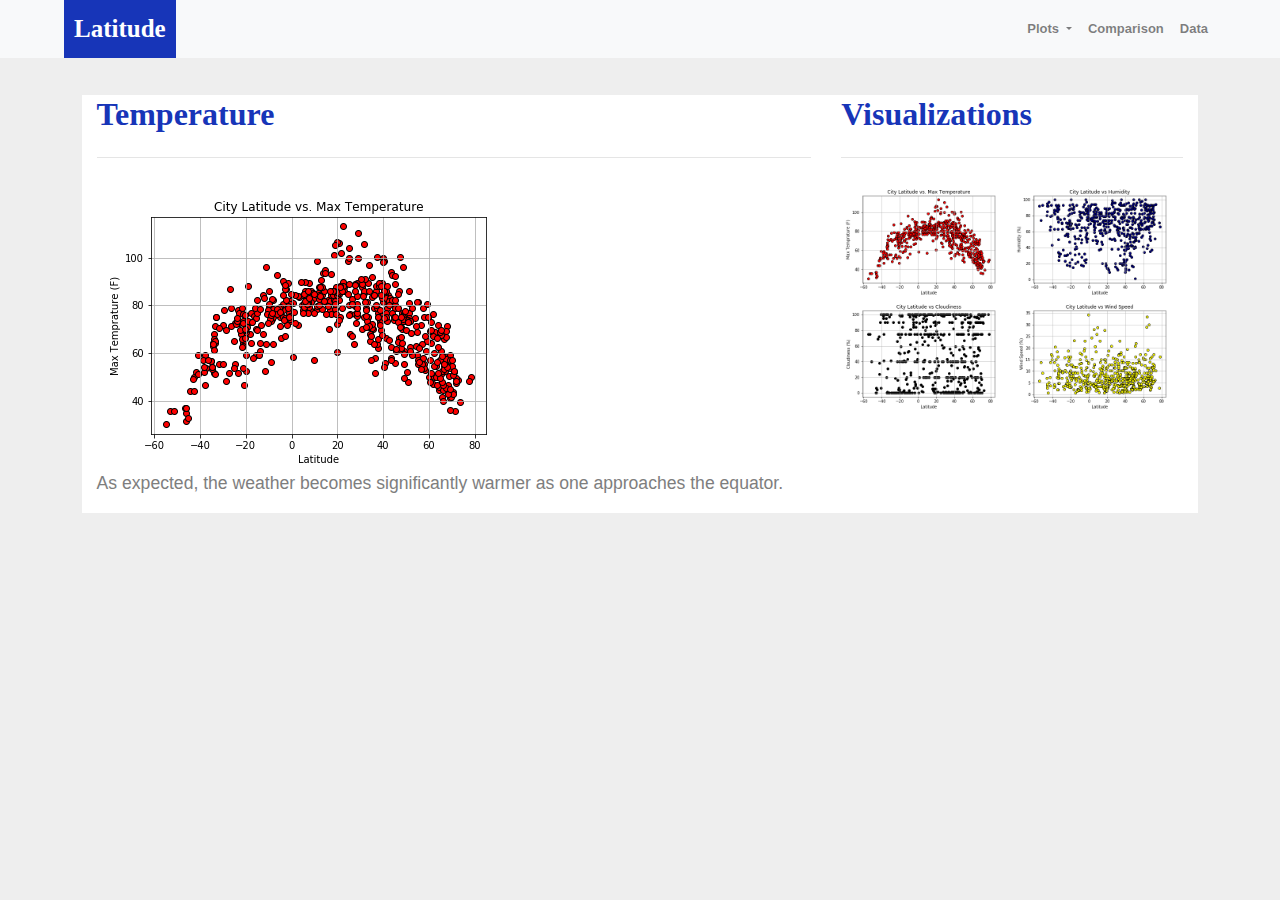
<file: VisualPage1.html>
<!DOCTYPE html>
<html lang="en">

<head>
  <meta charset="UTF-8">
  <title>Temperature</title>
  <link rel="stylesheet" href="https://stackpath.bootstrapcdn.com/bootstrap/4.3.1/css/bootstrap.min.css" integrity="sha384-ggOyR0iXCbMQv3Xipma34MD+dH/1fQ784/j6cY/iJTQUOhcWr7x9JvoRxT2MZw1T" crossorigin="anonymous">

  <script src="https://code.jquery.com/jquery-3.3.1.slim.min.js" integrity="sha384-q8i/X+965DzO0rT7abK41JStQIAqVgRVzpbzo5smXKp4YfRvH+8abtTE1Pi6jizo" crossorigin="anonymous"></script>
  <script src="https://cdnjs.cloudflare.com/ajax/libs/popper.js/1.14.7/umd/popper.min.js" integrity="sha384-UO2eT0CpHqdSJQ6hJty5KVphtPhzWj9WO1clHTMGa3JDZwrnQq4sF86dIHNDz0W1" crossorigin="anonymous"></script>
  <script src="https://stackpath.bootstrapcdn.com/bootstrap/4.3.1/js/bootstrap.min.js" integrity="sha384-JjSmVgyd0p3pXB1rRibZUAYoIIy6OrQ6VrjIEaFf/nJGzIxFDsf4x0xIM+B07jRM" crossorigin="anonymous"></script>

  <link rel="stylesheet" href="style.css">
</head>
<body>
    <nav class="navbar navbar-expand-lg navbar-light bg-light">
        <a class="navbar-brand" href="index.html">Latitude</a>
        <button class="navbar-toggler" type="button" data-toggle="collapse" data-target="#navbarSupportedContent" aria-controls="navbarSupportedContent" aria-expanded="false" aria-label="Toggle navigation">
            <span class="navbar-toggler-icon"></span>
        </button>
        
        <div class="collapse navbar-collapse" id="navbarSupportedContent">
            <ul class="navbar-nav mr-auto">
            <li class="nav-item dropdown">
                <a class="nav-link dropdown-toggle" href="#" id="navbarDropdown" role="button" data-toggle="dropdown" aria-haspopup="true" aria-expanded="false">
                Plots
                </a>
                <div class="dropdown-menu" aria-labelledby="navbarDropdown">
                <a class="dropdown-item" href="VisualPage1.html">Temperature</a>
                <a class="dropdown-item" href="VisualPage2.html">Humidity</a>            
                <a class="dropdown-item" href="VisualPage3.html">Cloudiness</a>
                <a class="dropdown-item" href="VisualPage4.html">Wind Speed</a>
                </div>
            </li>
            <li class="nav-item">
                <a class="nav-link" href="ComparePage.html">Comparison</a>
            </li>
            <li class="nav-item">
                <a class="nav-link" href="DataPage.html">Data</a>
            </li>
            </ul>
        </div>
    </nav>
    <div class="row content">
        <div class="col-sm-12 col-md-8 col-lg-8">
            <h2 class="text-left">Temperature</h2>
            <hr class="my-4">
            <img src="assets/temperature.png" alt="Latitude vs Temperature" class="img-fluid">
            <p>As expected, the weather becomes significantly warmer as one approaches the equator.</p>
        </div>
        <div class="col-sm-12 col-md-4 col-lg-4" >
            <h2 class="text-left">Visualizations</h2>
            <hr class="my-4">
            <a href="VisualPage1.html">
                <img src="assets/temperature.png" class="rounded float-left thumbnail" alt="Latitude vs Temperature">
            </a>
            <a href="VisualPage2.html">
                <img src="assets/humidity.png" class="rounded float right thumbnail" alt="Latitude vs Humidity">
            </a>
            <a href="VisualPage3.html">
                <img src="assets/cloudiness.png" class="rounded float-left  thumbnail" alt="Latitude vs Temperature">
            </a>
            <a href="VisualPage4.html">
                <img src="assets/windspeed.png" class="rounded float right  thumbnail" alt="Latitude vs Wind Speed">
            </a>
        </div>
    </div>
</body>
</file>
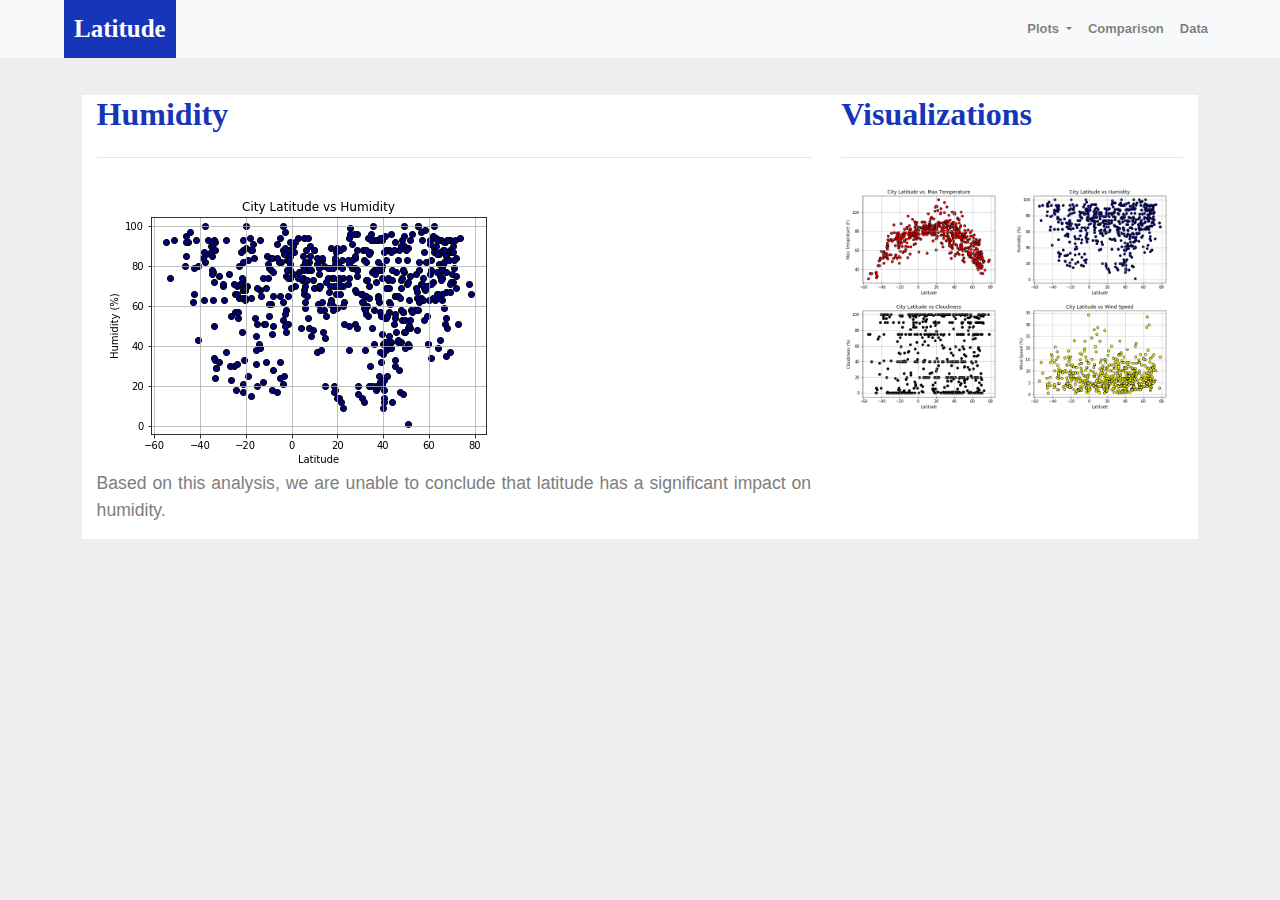
<file: VisualPage2.html>
<!DOCTYPE html>
<html lang="en">

<head>
  <meta charset="UTF-8">
  <title>Humidity</title>
  <link rel="stylesheet" href="https://stackpath.bootstrapcdn.com/bootstrap/4.3.1/css/bootstrap.min.css" integrity="sha384-ggOyR0iXCbMQv3Xipma34MD+dH/1fQ784/j6cY/iJTQUOhcWr7x9JvoRxT2MZw1T" crossorigin="anonymous">

  <script src="https://code.jquery.com/jquery-3.3.1.slim.min.js" integrity="sha384-q8i/X+965DzO0rT7abK41JStQIAqVgRVzpbzo5smXKp4YfRvH+8abtTE1Pi6jizo" crossorigin="anonymous"></script>
  <script src="https://cdnjs.cloudflare.com/ajax/libs/popper.js/1.14.7/umd/popper.min.js" integrity="sha384-UO2eT0CpHqdSJQ6hJty5KVphtPhzWj9WO1clHTMGa3JDZwrnQq4sF86dIHNDz0W1" crossorigin="anonymous"></script>
  <script src="https://stackpath.bootstrapcdn.com/bootstrap/4.3.1/js/bootstrap.min.js" integrity="sha384-JjSmVgyd0p3pXB1rRibZUAYoIIy6OrQ6VrjIEaFf/nJGzIxFDsf4x0xIM+B07jRM" crossorigin="anonymous"></script>

  <link rel="stylesheet" href="style.css">
</head>
<body>
    <nav class="navbar navbar-expand-lg navbar-light bg-light">
        <a class="navbar-brand" href="index.html">Latitude</a>
        <button class="navbar-toggler" type="button" data-toggle="collapse" data-target="#navbarSupportedContent" aria-controls="navbarSupportedContent" aria-expanded="false" aria-label="Toggle navigation">
            <span class="navbar-toggler-icon"></span>
        </button>
        
        <div class="collapse navbar-collapse" id="navbarSupportedContent">
            <ul class="navbar-nav mr-auto">
            <li class="nav-item dropdown">
                <a class="nav-link dropdown-toggle" href="#" id="navbarDropdown" role="button" data-toggle="dropdown" aria-haspopup="true" aria-expanded="false">
                Plots
                </a>
                <div class="dropdown-menu" aria-labelledby="navbarDropdown">
                <a class="dropdown-item" href="VisualPage1.html">Temperature</a>
                <a class="dropdown-item" href="VisualPage2.html">Humidity</a>            
                <a class="dropdown-item" href="VisualPage3.html">Cloudiness</a>
                <a class="dropdown-item" href="VisualPage4.html">Wind Speed</a>
                </div>
            </li>
            <li class="nav-item">
                <a class="nav-link" href="ComparePage.html">Comparison</a>
            </li>
            <li class="nav-item">
                <a class="nav-link" href="DataPage.html">Data</a>
            </li>
            </ul>
        </div>
    </nav>
    <div class="row content">
        <div class="col-sm-12 col-md-8 col-lg-8">
            <h2 class="text-left">Humidity</h2>
            <hr class="my-4">
            <img src="assets/humidity.png" alt="Latitude vs Humidity" class="img-fluid">
            <p>Based on this analysis, we are unable to conclude that latitude has a significant impact on humidity. </p>
        </div>
        <div class="col-sm-12 col-md-4 col-lg-4" >
            <h2 class="text-left">Visualizations</h2>
            <hr class="my-4">
            <a href="VisualPage1.html">
                <img src="assets/temperature.png" class="rounded float-left thumbnail" alt="Latitude vs Temperature">
            </a>
            <a href="VisualPage2.html">
                <img src="assets/humidity.png" class="rounded float right thumbnail" alt="Latitude vs Humidity">
            </a>
            <a href="VisualPage3.html">
                <img src="assets/cloudiness.png" class="rounded float-left  thumbnail" alt="Latitude vs Temperature">
            </a>
            <a href="VisualPage4.html">
                <img src="assets/windspeed.png" class="rounded float right  thumbnail" alt="Latitude vs Wind Speed">
            </a>
        </div>
    </div>
</body>
</file>
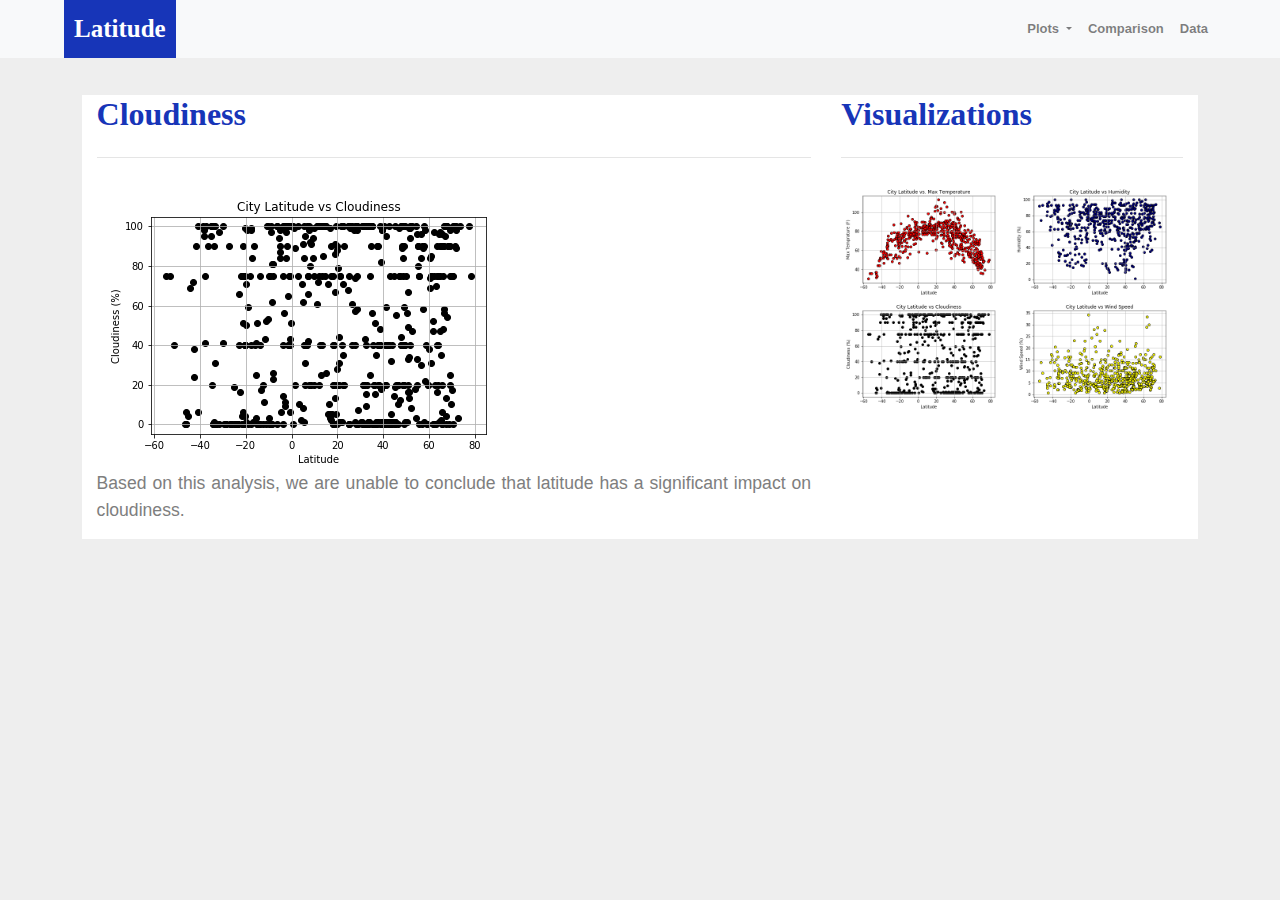
<file: VisualPage3.html>
<!DOCTYPE html>
<html lang="en">

<head>
  <meta charset="UTF-8">
  <title>Cloudiness</title>
  <link rel="stylesheet" href="https://stackpath.bootstrapcdn.com/bootstrap/4.3.1/css/bootstrap.min.css" integrity="sha384-ggOyR0iXCbMQv3Xipma34MD+dH/1fQ784/j6cY/iJTQUOhcWr7x9JvoRxT2MZw1T" crossorigin="anonymous">

  <script src="https://code.jquery.com/jquery-3.3.1.slim.min.js" integrity="sha384-q8i/X+965DzO0rT7abK41JStQIAqVgRVzpbzo5smXKp4YfRvH+8abtTE1Pi6jizo" crossorigin="anonymous"></script>
  <script src="https://cdnjs.cloudflare.com/ajax/libs/popper.js/1.14.7/umd/popper.min.js" integrity="sha384-UO2eT0CpHqdSJQ6hJty5KVphtPhzWj9WO1clHTMGa3JDZwrnQq4sF86dIHNDz0W1" crossorigin="anonymous"></script>
  <script src="https://stackpath.bootstrapcdn.com/bootstrap/4.3.1/js/bootstrap.min.js" integrity="sha384-JjSmVgyd0p3pXB1rRibZUAYoIIy6OrQ6VrjIEaFf/nJGzIxFDsf4x0xIM+B07jRM" crossorigin="anonymous"></script>

  <link rel="stylesheet" href="style.css">
</head>
<body>
    <nav class="navbar navbar-expand-lg navbar-light bg-light">
        <a class="navbar-brand" href="index.html">Latitude</a>
        <button class="navbar-toggler" type="button" data-toggle="collapse" data-target="#navbarSupportedContent" aria-controls="navbarSupportedContent" aria-expanded="false" aria-label="Toggle navigation">
            <span class="navbar-toggler-icon"></span>
        </button>
        
        <div class="collapse navbar-collapse" id="navbarSupportedContent">
            <ul class="navbar-nav mr-auto">
            <li class="nav-item dropdown">
                <a class="nav-link dropdown-toggle" href="#" id="navbarDropdown" role="button" data-toggle="dropdown" aria-haspopup="true" aria-expanded="false">
                Plots
                </a>
                <div class="dropdown-menu" aria-labelledby="navbarDropdown">
                <a class="dropdown-item" href="VisualPage1.html">Temperature</a>
                <a class="dropdown-item" href="VisualPage2.html">Humidity</a>            
                <a class="dropdown-item" href="VisualPage3.html">Cloudiness</a>
                <a class="dropdown-item" href="VisualPage4.html">Wind Speed</a>
                </div>
            </li>
            <li class="nav-item">
                <a class="nav-link" href="ComparePage.html">Comparison</a>
            </li>
            <li class="nav-item">
                <a class="nav-link" href="DataPage.html">Data</a>
            </li>
            </ul>
        </div>
    </nav>
    <div class="row content">
        <div class="col-sm-12 col-md-8 col-lg-8">
            <h2 class="text-left">Cloudiness</h2>
            <hr class="my-4">
            <img src="assets/cloudiness.png" alt="Latitude vs Cloudiness" class="img-fluid">
            <p>Based on this analysis, we are unable to conclude that latitude has a significant impact on cloudiness. </p>
        </div>
        <div class="col-sm-12 col-md-4 col-lg-4" >
            <h2 class="text-left">Visualizations</h2>
            <hr class="my-4">
            <a href="VisualPage1.html">
                <img src="assets/temperature.png" class="rounded float-left thumbnail" alt="Latitude vs Temperature">
            </a>
            <a href="VisualPage2.html">
                <img src="assets/humidity.png" class="rounded float right thumbnail" alt="Latitude vs Humidity">
            </a>
            <a href="VisualPage3.html">
                <img src="assets/cloudiness.png" class="rounded float-left  thumbnail" alt="Latitude vs Temperature">
            </a>
            <a href="VisualPage4.html">
                <img src="assets/windspeed.png" class="rounded float right  thumbnail" alt="Latitude vs Wind Speed">
            </a>
        </div>
    </div>
</body>
</file>
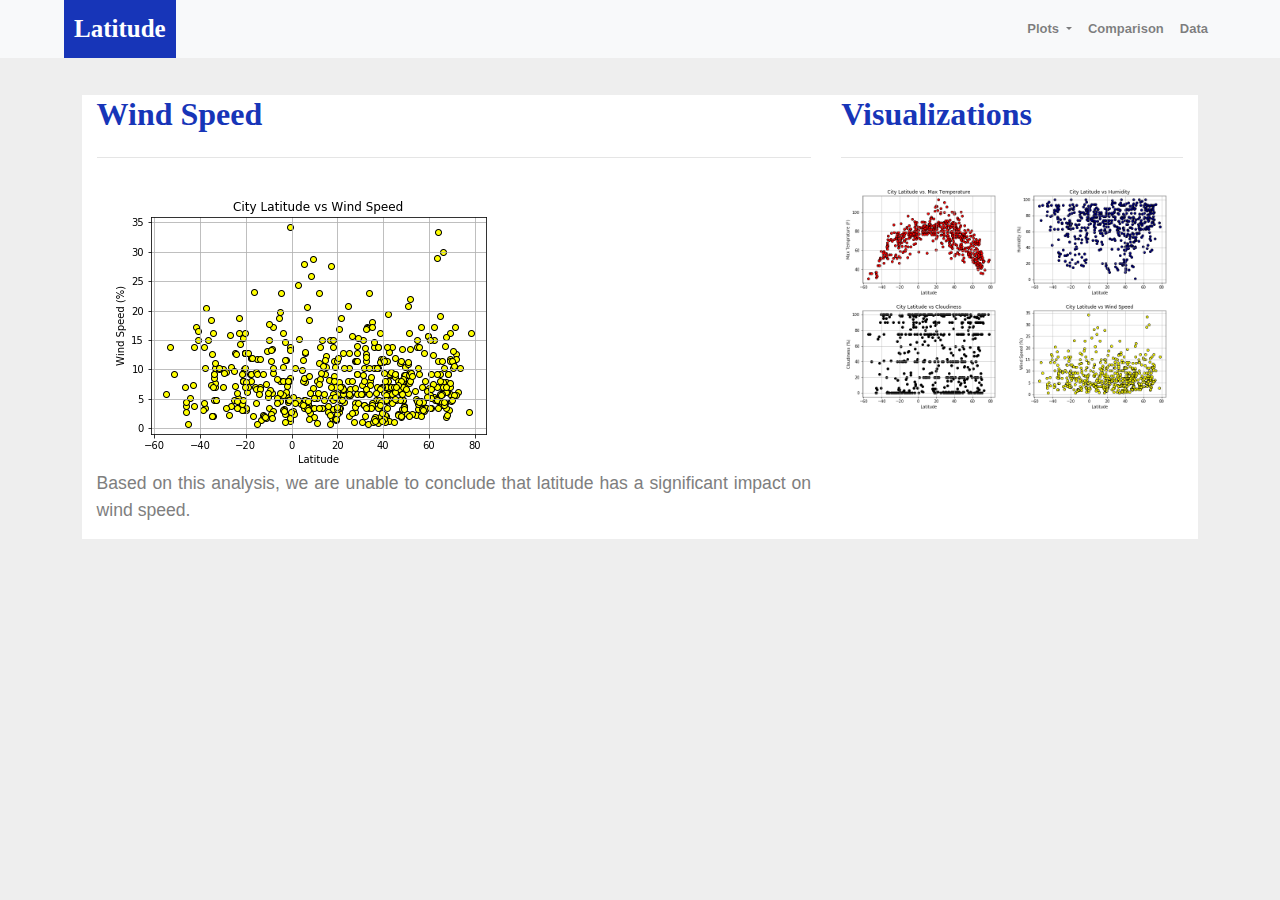
<file: VisualPage4.html>
<!DOCTYPE html>
<html lang="en">

<head>
  <meta charset="UTF-8">
  <title>Wind Speed</title>
  <link rel="stylesheet" href="https://stackpath.bootstrapcdn.com/bootstrap/4.3.1/css/bootstrap.min.css" integrity="sha384-ggOyR0iXCbMQv3Xipma34MD+dH/1fQ784/j6cY/iJTQUOhcWr7x9JvoRxT2MZw1T" crossorigin="anonymous">

  <script src="https://code.jquery.com/jquery-3.3.1.slim.min.js" integrity="sha384-q8i/X+965DzO0rT7abK41JStQIAqVgRVzpbzo5smXKp4YfRvH+8abtTE1Pi6jizo" crossorigin="anonymous"></script>
  <script src="https://cdnjs.cloudflare.com/ajax/libs/popper.js/1.14.7/umd/popper.min.js" integrity="sha384-UO2eT0CpHqdSJQ6hJty5KVphtPhzWj9WO1clHTMGa3JDZwrnQq4sF86dIHNDz0W1" crossorigin="anonymous"></script>
  <script src="https://stackpath.bootstrapcdn.com/bootstrap/4.3.1/js/bootstrap.min.js" integrity="sha384-JjSmVgyd0p3pXB1rRibZUAYoIIy6OrQ6VrjIEaFf/nJGzIxFDsf4x0xIM+B07jRM" crossorigin="anonymous"></script>

  <link rel="stylesheet" href="style.css">
</head>
<body>
    <nav class="navbar navbar-expand-lg navbar-light bg-light">
        <a class="navbar-brand" href="index.html">Latitude</a>
        <button class="navbar-toggler" type="button" data-toggle="collapse" data-target="#navbarSupportedContent" aria-controls="navbarSupportedContent" aria-expanded="false" aria-label="Toggle navigation">
            <span class="navbar-toggler-icon"></span>
        </button>
        
        <div class="collapse navbar-collapse" id="navbarSupportedContent">
            <ul class="navbar-nav mr-auto">
            <li class="nav-item dropdown">
                <a class="nav-link dropdown-toggle" href="#" id="navbarDropdown" role="button" data-toggle="dropdown" aria-haspopup="true" aria-expanded="false">
                Plots
                </a>
                <div class="dropdown-menu" aria-labelledby="navbarDropdown">
                <a class="dropdown-item" href="VisualPage1.html">Temperature</a>
                <a class="dropdown-item" href="VisualPage2.html">Humidity</a>            
                <a class="dropdown-item" href="VisualPage3.html">Cloudiness</a>
                <a class="dropdown-item" href="VisualPage4.html">Wind Speed</a>
                </div>
            </li>
            <li class="nav-item">
                <a class="nav-link" href="ComparePage.html">Comparison</a>
            </li>
            <li class="nav-item">
                <a class="nav-link" href="DataPage.html">Data</a>
            </li>
            </ul>
        </div>
    </nav>
    <div class="row content">
        <div class="col-sm-12 col-md-8 col-lg-8">
            <h2 class="text-left">Wind Speed</h2>
            <hr class="my-4">
            <img src="assets/windspeed.png" alt="Latitude vs Wind Speed" class="img-fluid">
            <p>Based on this analysis, we are unable to conclude that latitude has a significant impact on wind speed. </p>
        </div>
        <div class="col-sm-12 col-md-4 col-lg-4" >
            <h2 class="text-left">Visualizations</h2>
            <hr class="my-4">
            <a href="VisualPage1.html">
                <img src="assets/temperature.png" class="rounded float-left thumbnail" alt="Latitude vs Temperature">
            </a>
            <a href="VisualPage2.html">
                <img src="assets/humidity.png" class="rounded float right thumbnail" alt="Latitude vs Humidity">
            </a>
            <a href="VisualPage3.html">
                <img src="assets/cloudiness.png" class="rounded float-left  thumbnail" alt="Latitude vs Temperature">
            </a>
            <a href="VisualPage4.html">
                <img src="assets/windspeed.png" class="rounded float right  thumbnail" alt="Latitude vs Wind Speed">
            </a>
        </div>
    </div>
</body>
</file>
<file: style.css>
body {
    font-family: sans-serif;
    font-size: 1.1em;
    background-color:rgb(238, 238, 238);
  }
  
  .navbar-light .navbar-brand {
    color: white;
  }
  
  .navbar {
    background-color: white;
    width: 100%;
    padding: 0;
  }
  
  .navbar-brand {
    font-family: 'Apple Chancery', cursive;
    font-size: 25px;
    font-weight: bolder;
    background-color: rgb(23, 53, 184);
    padding: 10px;
    margin-left: 5%;
  }
  
  .navbar-collapse {
    position: absolute;
    right: 5%;
    font-size: small;
  }
  
  .nav-item {
    font-weight: bold;
  }
  
  .content {
    width:90%;
    margin: 20px auto;
    padding:1em;
  }
    
  .buttons {
    margin-bottom: .5em;
  }
  
  .text-left {
    text-align: left;
    color: rgb(23, 53, 184);
    font-family: 'Apple Chancery', cursive;
    font-weight: bolder;
  }
  
  .text-center {
    color: rgbrgb(23, 53, 184);
    font-family: 'Apple Chancery', cursive;
    font-weight: bolder;
  }
  
  p:not(.intro) {
    text-align: justify;
    color: #7e7e7e;
  }
  
  .thumbnail {
    width:50%;
  }
  
  .main-image {      
      margin-left: auto;
      margin-right: auto;
      width: 40%;
      float: left;
  }
  
  .col-md-8 {
    background-color: white;
  }
  
  .col-sm-12,.col-md-4 {
    background-color: white;
  }
  
  div.col-sm-12.col-md-12 div.col-lg-6.col-sm-12 img {
    width: 100%;
  }
  
  .imagetiles {
    background-color: white;
  }
  div.imagetiles div.col-lg-6.col-sm-12 img {
    width: 100%;
  }
  
  div.col-sm-12.col-md-12 p {
    color: black;
    font-size: medium;
  }
  
  .panel-body:hover {
    border-color: blueviolet;
    border size: 50px;
  }
  
  @include media-breakpoint-down(md) {
    .col-md-8 {
      display: block;
    }
  }
</file>
